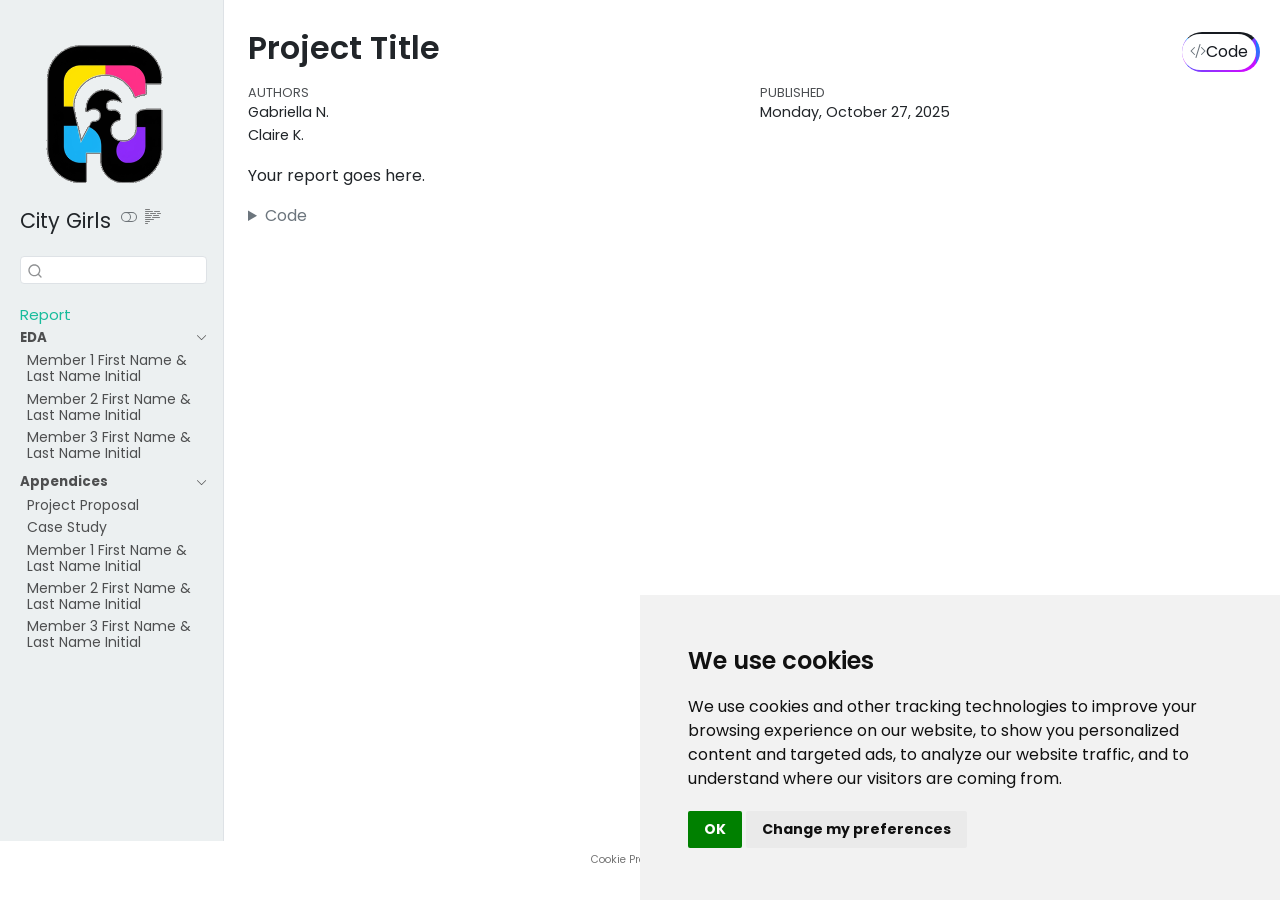
<file: index.html>
<!DOCTYPE html>
<html xmlns="http://www.w3.org/1999/xhtml" lang="en" xml:lang="en"><head>

<meta charset="utf-8">
<meta name="generator" content="quarto-1.8.25">

<meta name="viewport" content="width=device-width, initial-scale=1.0, user-scalable=yes">

<meta name="author" content="Gabriella N.">
<meta name="author" content="Claire K.">

<title>Project Title</title>
<style>
code{white-space: pre-wrap;}
span.smallcaps{font-variant: small-caps;}
div.columns{display: flex; gap: min(4vw, 1.5em);}
div.column{flex: auto; overflow-x: auto;}
div.hanging-indent{margin-left: 1.5em; text-indent: -1.5em;}
ul.task-list{list-style: none;}
ul.task-list li input[type="checkbox"] {
  width: 0.8em;
  margin: 0 0.8em 0.2em -1em; /* quarto-specific, see https://github.com/quarto-dev/quarto-cli/issues/4556 */ 
  vertical-align: middle;
}
/* CSS for syntax highlighting */
html { -webkit-text-size-adjust: 100%; }
pre > code.sourceCode { white-space: pre; position: relative; }
pre > code.sourceCode > span { display: inline-block; line-height: 1.25; }
pre > code.sourceCode > span:empty { height: 1.2em; }
.sourceCode { overflow: visible; }
code.sourceCode > span { color: inherit; text-decoration: inherit; }
div.sourceCode { margin: 1em 0; }
pre.sourceCode { margin: 0; }
@media screen {
div.sourceCode { overflow: auto; }
}
@media print {
pre > code.sourceCode { white-space: pre-wrap; }
pre > code.sourceCode > span { text-indent: -5em; padding-left: 5em; }
}
pre.numberSource code
  { counter-reset: source-line 0; }
pre.numberSource code > span
  { position: relative; left: -4em; counter-increment: source-line; }
pre.numberSource code > span > a:first-child::before
  { content: counter(source-line);
    position: relative; left: -1em; text-align: right; vertical-align: baseline;
    border: none; display: inline-block;
    -webkit-touch-callout: none; -webkit-user-select: none;
    -khtml-user-select: none; -moz-user-select: none;
    -ms-user-select: none; user-select: none;
    padding: 0 4px; width: 4em;
  }
pre.numberSource { margin-left: 3em;  padding-left: 4px; }
div.sourceCode
  {   }
@media screen {
pre > code.sourceCode > span > a:first-child::before { text-decoration: underline; }
}
</style>


<script src="site_libs/quarto-nav/quarto-nav.js"></script>
<script src="site_libs/clipboard/clipboard.min.js"></script>
<script src="site_libs/quarto-search/autocomplete.umd.js"></script>
<script src="site_libs/quarto-search/fuse.min.js"></script>
<script src="site_libs/quarto-search/quarto-search.js"></script>
<meta name="quarto:offset" content="./">
<link href="./eda/eda-member1.html" rel="next">
<script src="site_libs/cookie-consent/cookie-consent.js"></script>
<link href="site_libs/cookie-consent/cookie-consent.css" rel="stylesheet">
<script src="site_libs/quarto-html/quarto.js" type="module"></script>
<script src="site_libs/quarto-html/tabsets/tabsets.js" type="module"></script>
<script src="site_libs/quarto-html/axe/axe-check.js" type="module"></script>
<script src="site_libs/quarto-html/popper.min.js"></script>
<script src="site_libs/quarto-html/tippy.umd.min.js"></script>
<script src="site_libs/quarto-html/anchor.min.js"></script>
<link href="site_libs/quarto-html/tippy.css" rel="stylesheet">
<link href="site_libs/quarto-html/quarto-syntax-highlighting-7b89279ff1a6dce999919e0e67d4d9ec.css" rel="stylesheet" class="quarto-color-scheme" id="quarto-text-highlighting-styles">
<link href="site_libs/quarto-html/quarto-syntax-highlighting-dark-707d8167ce6003fca903bfe2be84ab7f.css" rel="stylesheet" class="quarto-color-scheme quarto-color-alternate" id="quarto-text-highlighting-styles">
<link href="site_libs/quarto-html/quarto-syntax-highlighting-7b89279ff1a6dce999919e0e67d4d9ec.css" rel="stylesheet" class="quarto-color-scheme-extra" id="quarto-text-highlighting-styles">
<script src="site_libs/bootstrap/bootstrap.min.js"></script>
<link href="site_libs/bootstrap/bootstrap-icons.css" rel="stylesheet">
<link href="site_libs/bootstrap/bootstrap-9b1847abd3ec06048644e6b60dd9ba1a.min.css" rel="stylesheet" append-hash="true" class="quarto-color-scheme" id="quarto-bootstrap" data-mode="light">
<link href="site_libs/bootstrap/bootstrap-dark-ce42c4983bbcb54e3cad6d12d9547ed8.min.css" rel="stylesheet" append-hash="true" class="quarto-color-scheme quarto-color-alternate" id="quarto-bootstrap" data-mode="dark">
<link href="site_libs/bootstrap/bootstrap-9b1847abd3ec06048644e6b60dd9ba1a.min.css" rel="stylesheet" append-hash="true" class="quarto-color-scheme-extra" id="quarto-bootstrap" data-mode="light">
<script id="quarto-search-options" type="application/json">{
  "location": "sidebar",
  "copy-button": false,
  "collapse-after": 3,
  "panel-placement": "start",
  "type": "textbox",
  "limit": 50,
  "keyboard-shortcut": [
    "f",
    "/",
    "s"
  ],
  "show-item-context": false,
  "language": {
    "search-no-results-text": "No results",
    "search-matching-documents-text": "matching documents",
    "search-copy-link-title": "Copy link to search",
    "search-hide-matches-text": "Hide additional matches",
    "search-more-match-text": "more match in this document",
    "search-more-matches-text": "more matches in this document",
    "search-clear-button-title": "Clear",
    "search-text-placeholder": "",
    "search-detached-cancel-button-title": "Cancel",
    "search-submit-button-title": "Submit",
    "search-label": "Search"
  }
}</script>

<script type="text/javascript" charset="UTF-8">
document.addEventListener('DOMContentLoaded', function () {
cookieconsent.run({
  "notice_banner_type":"simple",
  "consent_type":"implied",
  "palette":"light",
  "language":"en",
  "page_load_consent_levels":["strictly-necessary","functionality","tracking","targeting"],
  "notice_banner_reject_button_hide":false,
  "preferences_center_close_button_hide":false,
  "website_name":""
  ,
"language":"en"
  });
});
</script> 
  
<style>html{ scroll-behavior: smooth; }</style>


<link rel="stylesheet" href="style/custom.css">
</head>

<body class="nav-sidebar docked quarto-light"><script id="quarto-html-before-body" type="application/javascript">
    const toggleBodyColorMode = (bsSheetEl) => {
      const mode = bsSheetEl.getAttribute("data-mode");
      const bodyEl = window.document.querySelector("body");
      if (mode === "dark") {
        bodyEl.classList.add("quarto-dark");
        bodyEl.classList.remove("quarto-light");
      } else {
        bodyEl.classList.add("quarto-light");
        bodyEl.classList.remove("quarto-dark");
      }
    }
    const toggleBodyColorPrimary = () => {
      const bsSheetEl = window.document.querySelector("link#quarto-bootstrap:not([rel=disabled-stylesheet])");
      if (bsSheetEl) {
        toggleBodyColorMode(bsSheetEl);
      }
    }
    const setColorSchemeToggle = (alternate) => {
      const toggles = window.document.querySelectorAll('.quarto-color-scheme-toggle');
      for (let i=0; i < toggles.length; i++) {
        const toggle = toggles[i];
        if (toggle) {
          if (alternate) {
            toggle.classList.add("alternate");
          } else {
            toggle.classList.remove("alternate");
          }
        }
      }
    };
    const toggleColorMode = (alternate) => {
      // Switch the stylesheets
      const primaryStylesheets = window.document.querySelectorAll('link.quarto-color-scheme:not(.quarto-color-alternate)');
      const alternateStylesheets = window.document.querySelectorAll('link.quarto-color-scheme.quarto-color-alternate');
      manageTransitions('#quarto-margin-sidebar .nav-link', false);
      if (alternate) {
        // note: dark is layered on light, we don't disable primary!
        enableStylesheet(alternateStylesheets);
        for (const sheetNode of alternateStylesheets) {
          if (sheetNode.id === "quarto-bootstrap") {
            toggleBodyColorMode(sheetNode);
          }
        }
      } else {
        disableStylesheet(alternateStylesheets);
        enableStylesheet(primaryStylesheets)
        toggleBodyColorPrimary();
      }
      manageTransitions('#quarto-margin-sidebar .nav-link', true);
      // Switch the toggles
      setColorSchemeToggle(alternate)
      // Hack to workaround the fact that safari doesn't
      // properly recolor the scrollbar when toggling (#1455)
      if (navigator.userAgent.indexOf('Safari') > 0 && navigator.userAgent.indexOf('Chrome') == -1) {
        manageTransitions("body", false);
        window.scrollTo(0, 1);
        setTimeout(() => {
          window.scrollTo(0, 0);
          manageTransitions("body", true);
        }, 40);
      }
    }
    const disableStylesheet = (stylesheets) => {
      for (let i=0; i < stylesheets.length; i++) {
        const stylesheet = stylesheets[i];
        stylesheet.rel = 'disabled-stylesheet';
      }
    }
    const enableStylesheet = (stylesheets) => {
      for (let i=0; i < stylesheets.length; i++) {
        const stylesheet = stylesheets[i];
        if(stylesheet.rel !== 'stylesheet') { // for Chrome, which will still FOUC without this check
          stylesheet.rel = 'stylesheet';
        }
      }
    }
    const manageTransitions = (selector, allowTransitions) => {
      const els = window.document.querySelectorAll(selector);
      for (let i=0; i < els.length; i++) {
        const el = els[i];
        if (allowTransitions) {
          el.classList.remove('notransition');
        } else {
          el.classList.add('notransition');
        }
      }
    }
    const isFileUrl = () => {
      return window.location.protocol === 'file:';
    }
    const hasAlternateSentinel = () => {
      let styleSentinel = getColorSchemeSentinel();
      if (styleSentinel !== null) {
        return styleSentinel === "alternate";
      } else {
        return false;
      }
    }
    const setStyleSentinel = (alternate) => {
      const value = alternate ? "alternate" : "default";
      if (!isFileUrl()) {
        window.localStorage.setItem("quarto-color-scheme", value);
      } else {
        localAlternateSentinel = value;
      }
    }
    const getColorSchemeSentinel = () => {
      if (!isFileUrl()) {
        const storageValue = window.localStorage.getItem("quarto-color-scheme");
        return storageValue != null ? storageValue : localAlternateSentinel;
      } else {
        return localAlternateSentinel;
      }
    }
    const toggleGiscusIfUsed = (isAlternate, darkModeDefault) => {
      const baseTheme = document.querySelector('#giscus-base-theme')?.value ?? 'light';
      const alternateTheme = document.querySelector('#giscus-alt-theme')?.value ?? 'dark';
      let newTheme = '';
      if(authorPrefersDark) {
        newTheme = isAlternate ? baseTheme : alternateTheme;
      } else {
        newTheme = isAlternate ? alternateTheme : baseTheme;
      }
      const changeGiscusTheme = () => {
        // From: https://github.com/giscus/giscus/issues/336
        const sendMessage = (message) => {
          const iframe = document.querySelector('iframe.giscus-frame');
          if (!iframe) return;
          iframe.contentWindow.postMessage({ giscus: message }, 'https://giscus.app');
        }
        sendMessage({
          setConfig: {
            theme: newTheme
          }
        });
      }
      const isGiscussLoaded = window.document.querySelector('iframe.giscus-frame') !== null;
      if (isGiscussLoaded) {
        changeGiscusTheme();
      }
    };
    const authorPrefersDark = false;
    const darkModeDefault = authorPrefersDark;
      document.querySelector('link#quarto-text-highlighting-styles.quarto-color-scheme-extra').rel = 'disabled-stylesheet';
      document.querySelector('link#quarto-bootstrap.quarto-color-scheme-extra').rel = 'disabled-stylesheet';
    let localAlternateSentinel = darkModeDefault ? 'alternate' : 'default';
    // Dark / light mode switch
    window.quartoToggleColorScheme = () => {
      // Read the current dark / light value
      let toAlternate = !hasAlternateSentinel();
      toggleColorMode(toAlternate);
      setStyleSentinel(toAlternate);
      toggleGiscusIfUsed(toAlternate, darkModeDefault);
      window.dispatchEvent(new Event('resize'));
    };
    // Switch to dark mode if need be
    if (hasAlternateSentinel()) {
      toggleColorMode(true);
    } else {
      toggleColorMode(false);
    }
  </script>

<div id="quarto-search-results"></div>
  <header id="quarto-header" class="headroom fixed-top">
  <nav class="quarto-secondary-nav">
    <div class="container-fluid d-flex">
      <button type="button" class="quarto-btn-toggle btn" data-bs-toggle="collapse" role="button" data-bs-target=".quarto-sidebar-collapse-item" aria-controls="quarto-sidebar" aria-expanded="false" aria-label="Toggle sidebar navigation" onclick="if (window.quartoToggleHeadroom) { window.quartoToggleHeadroom(); }">
        <i class="bi bi-layout-text-sidebar-reverse"></i>
      </button>
        <nav class="quarto-page-breadcrumbs" aria-label="breadcrumb"><ol class="breadcrumb"><li class="breadcrumb-item"><a href="./index.html"><span class="chapter-title">Report</span></a></li></ol></nav>
        <a class="flex-grow-1" role="navigation" data-bs-toggle="collapse" data-bs-target=".quarto-sidebar-collapse-item" aria-controls="quarto-sidebar" aria-expanded="false" aria-label="Toggle sidebar navigation" onclick="if (window.quartoToggleHeadroom) { window.quartoToggleHeadroom(); }">      
        </a>
      <button type="button" class="btn quarto-search-button" aria-label="Search" onclick="window.quartoOpenSearch();">
        <i class="bi bi-search"></i>
      </button>
    </div>
  </nav>
</header>
<!-- content -->
<div id="quarto-content" class="quarto-container page-columns page-rows-contents page-layout-full">
<!-- sidebar -->
  <nav id="quarto-sidebar" class="sidebar collapse collapse-horizontal quarto-sidebar-collapse-item sidebar-navigation docked overflow-auto">
    <div class="pt-lg-2 mt-2 text-left sidebar-header sidebar-header-stacked">
      <a href="./index.html" class="sidebar-logo-link">
      <img src="./assets/sidebar-logo.png" alt="Random negative space illustration" class="sidebar-logo light-content py-0 d-lg-inline d-none">
      <img src="./assets/sidebar-logo.png" alt="Random negative space illustration" class="sidebar-logo dark-content py-0 d-lg-inline d-none">
      </a>
    <div class="sidebar-title mb-0 py-0">
      <a href="./">City Girls</a> 
        <div class="sidebar-tools-main">
  <a href="" class="quarto-color-scheme-toggle quarto-navigation-tool  px-1" onclick="window.quartoToggleColorScheme(); return false;" title="Toggle dark mode"><i class="bi"></i></a>
  <a href="" class="quarto-reader-toggle quarto-navigation-tool px-1" onclick="window.quartoToggleReader(); return false;" title="Toggle reader mode">
  <div class="quarto-reader-toggle-btn">
  <i class="bi"></i>
  </div>
</a>
</div>
    </div>
      </div>
        <div class="mt-2 flex-shrink-0 align-items-center">
        <div class="sidebar-search">
        <div id="quarto-search" class="" title="Search"></div>
        </div>
        </div>
    <div class="sidebar-menu-container"> 
    <ul class="list-unstyled mt-1">
        <li class="sidebar-item">
  <div class="sidebar-item-container"> 
  <a href="./index.html" class="sidebar-item-text sidebar-link active"><span class="chapter-title">Report</span></a>
  </div>
</li>
        <li class="sidebar-item sidebar-item-section">
      <div class="sidebar-item-container"> 
            <a class="sidebar-item-text sidebar-link text-start" data-bs-toggle="collapse" data-bs-target="#quarto-sidebar-section-1" role="navigation" aria-expanded="true">
 <span class="menu-text">EDA</span></a>
          <a class="sidebar-item-toggle text-start" data-bs-toggle="collapse" data-bs-target="#quarto-sidebar-section-1" role="navigation" aria-expanded="true" aria-label="Toggle section">
            <i class="bi bi-chevron-right ms-2"></i>
          </a> 
      </div>
      <ul id="quarto-sidebar-section-1" class="collapse list-unstyled sidebar-section depth1 show">  
          <li class="sidebar-item">
  <div class="sidebar-item-container"> 
  <a href="./eda/eda-member1.html" class="sidebar-item-text sidebar-link"><span class="chapter-title">Member 1 First Name &amp; Last Name Initial</span></a>
  </div>
</li>
          <li class="sidebar-item">
  <div class="sidebar-item-container"> 
  <a href="./eda/eda-member2.html" class="sidebar-item-text sidebar-link"><span class="chapter-title">Member 2 First Name &amp; Last Name Initial</span></a>
  </div>
</li>
          <li class="sidebar-item">
  <div class="sidebar-item-container"> 
  <a href="./eda/eda-member3.html" class="sidebar-item-text sidebar-link"><span class="chapter-title">Member 3 First Name &amp; Last Name Initial</span></a>
  </div>
</li>
      </ul>
  </li>
        <li class="sidebar-item sidebar-item-section">
      <div class="sidebar-item-container"> 
            <a class="sidebar-item-text sidebar-link text-start" data-bs-toggle="collapse" data-bs-target="#quarto-sidebar-section-2" role="navigation" aria-expanded="true">
 <span class="menu-text">Appendices</span></a>
          <a class="sidebar-item-toggle text-start" data-bs-toggle="collapse" data-bs-target="#quarto-sidebar-section-2" role="navigation" aria-expanded="true" aria-label="Toggle section">
            <i class="bi bi-chevron-right ms-2"></i>
          </a> 
      </div>
      <ul id="quarto-sidebar-section-2" class="collapse list-unstyled sidebar-section depth1 show">  
          <li class="sidebar-item">
  <div class="sidebar-item-container"> 
  <a href="./appx/proposal.html" class="sidebar-item-text sidebar-link"><span class="chapter-title">Project Proposal</span></a>
  </div>
</li>
          <li class="sidebar-item">
  <div class="sidebar-item-container"> 
  <a href="./appx/case-study.html" class="sidebar-item-text sidebar-link"><span class="chapter-title">Case Study</span></a>
  </div>
</li>
          <li class="sidebar-item">
  <div class="sidebar-item-container"> 
  <a href="./wa/wa-member1.html" class="sidebar-item-text sidebar-link"><span class="chapter-title">Member 1 First Name &amp; Last Name Initial</span></a>
  </div>
</li>
          <li class="sidebar-item">
  <div class="sidebar-item-container"> 
  <a href="./wa/wa-member2.html" class="sidebar-item-text sidebar-link"><span class="chapter-title">Member 2 First Name &amp; Last Name Initial</span></a>
  </div>
</li>
          <li class="sidebar-item">
  <div class="sidebar-item-container"> 
  <a href="./wa/wa-member3.html" class="sidebar-item-text sidebar-link"><span class="chapter-title">Member 3 First Name &amp; Last Name Initial</span></a>
  </div>
</li>
      </ul>
  </li>
    </ul>
    </div>
</nav>
<div id="quarto-sidebar-glass" class="quarto-sidebar-collapse-item" data-bs-toggle="collapse" data-bs-target=".quarto-sidebar-collapse-item"></div>
<!-- margin-sidebar -->
    <div id="quarto-margin-sidebar" class="sidebar margin-sidebar zindex-bottom">
        
    </div>
<!-- main -->
<main class="content column-page-right" id="quarto-document-content">


<header id="title-block-header" class="quarto-title-block default">
<div class="quarto-title">
<div class="quarto-title-block"><div><h1 class="title">Project Title</h1><button type="button" class="btn code-tools-button dropdown-toggle" id="quarto-code-tools-menu" data-bs-toggle="dropdown" aria-expanded="false"><i class="bi"></i> Code</button><ul class="dropdown-menu dropdown-menu-end" aria-labelelledby="quarto-code-tools-menu"><li><a id="quarto-show-all-code" class="dropdown-item" href="javascript:void(0)" role="button">Show All Code</a></li><li><a id="quarto-hide-all-code" class="dropdown-item" href="javascript:void(0)" role="button">Hide All Code</a></li><li><hr class="dropdown-divider"></li><li><a id="quarto-view-source" class="dropdown-item" href="javascript:void(0)" role="button">View Source</a></li></ul></div></div>
</div>



<div class="quarto-title-meta column-page-right">

    <div>
    <div class="quarto-title-meta-heading">Authors</div>
    <div class="quarto-title-meta-contents">
             <p>Gabriella N. </p>
             <p>Claire K. </p>
          </div>
  </div>
    
    <div>
    <div class="quarto-title-meta-heading">Published</div>
    <div class="quarto-title-meta-contents">
      <p class="date">Monday, October 27, 2025</p>
    </div>
  </div>
  
    
  </div>
  


</header>


<p>Your report goes here.</p>
<div class="cell">
<details class="code-fold">
<summary>Code</summary>
<div class="code-copy-outer-scaffold"><div class="sourceCode cell-code" id="cb1"><pre class="sourceCode numberSource r number-lines code-with-copy"><code class="sourceCode r"><span id="cb1-1"><a href="#cb1-1"></a><span class="co"># a test code chunk</span></span></code></pre></div><button title="Copy to Clipboard" class="code-copy-button"><i class="bi"></i></button></div>
</details>
</div>


<!-- -->


</main> <!-- /main -->
<script id="quarto-html-after-body" type="application/javascript">
  window.document.addEventListener("DOMContentLoaded", function (event) {
    // Ensure there is a toggle, if there isn't float one in the top right
    if (window.document.querySelector('.quarto-color-scheme-toggle') === null) {
      const a = window.document.createElement('a');
      a.classList.add('top-right');
      a.classList.add('quarto-color-scheme-toggle');
      a.href = "";
      a.onclick = function() { try { window.quartoToggleColorScheme(); } catch {} return false; };
      const i = window.document.createElement("i");
      i.classList.add('bi');
      a.appendChild(i);
      window.document.body.appendChild(a);
    }
    setColorSchemeToggle(hasAlternateSentinel())
    const icon = "";
    const anchorJS = new window.AnchorJS();
    anchorJS.options = {
      placement: 'right',
      icon: icon
    };
    anchorJS.add('.anchored');
    const isCodeAnnotation = (el) => {
      for (const clz of el.classList) {
        if (clz.startsWith('code-annotation-')) {                     
          return true;
        }
      }
      return false;
    }
    const onCopySuccess = function(e) {
      // button target
      const button = e.trigger;
      // don't keep focus
      button.blur();
      // flash "checked"
      button.classList.add('code-copy-button-checked');
      var currentTitle = button.getAttribute("title");
      button.setAttribute("title", "Copied!");
      let tooltip;
      if (window.bootstrap) {
        button.setAttribute("data-bs-toggle", "tooltip");
        button.setAttribute("data-bs-placement", "left");
        button.setAttribute("data-bs-title", "Copied!");
        tooltip = new bootstrap.Tooltip(button, 
          { trigger: "manual", 
            customClass: "code-copy-button-tooltip",
            offset: [0, -8]});
        tooltip.show();    
      }
      setTimeout(function() {
        if (tooltip) {
          tooltip.hide();
          button.removeAttribute("data-bs-title");
          button.removeAttribute("data-bs-toggle");
          button.removeAttribute("data-bs-placement");
        }
        button.setAttribute("title", currentTitle);
        button.classList.remove('code-copy-button-checked');
      }, 1000);
      // clear code selection
      e.clearSelection();
    }
    const getTextToCopy = function(trigger) {
      const outerScaffold = trigger.parentElement.cloneNode(true);
      const codeEl = outerScaffold.querySelector('code');
      for (const childEl of codeEl.children) {
        if (isCodeAnnotation(childEl)) {
          childEl.remove();
        }
      }
      return codeEl.innerText;
    }
    const clipboard = new window.ClipboardJS('.code-copy-button:not([data-in-quarto-modal])', {
      text: getTextToCopy
    });
    clipboard.on('success', onCopySuccess);
    if (window.document.getElementById('quarto-embedded-source-code-modal')) {
      const clipboardModal = new window.ClipboardJS('.code-copy-button[data-in-quarto-modal]', {
        text: getTextToCopy,
        container: window.document.getElementById('quarto-embedded-source-code-modal')
      });
      clipboardModal.on('success', onCopySuccess);
    }
    const viewSource = window.document.getElementById('quarto-view-source') ||
                       window.document.getElementById('quarto-code-tools-source');
    if (viewSource) {
      const sourceUrl = viewSource.getAttribute("data-quarto-source-url");
      viewSource.addEventListener("click", function(e) {
        if (sourceUrl) {
          // rstudio viewer pane
          if (/\bcapabilities=\b/.test(window.location)) {
            window.open(sourceUrl);
          } else {
            window.location.href = sourceUrl;
          }
        } else {
          const modal = new bootstrap.Modal(document.getElementById('quarto-embedded-source-code-modal'));
          modal.show();
        }
        return false;
      });
    }
    function toggleCodeHandler(show) {
      return function(e) {
        const detailsSrc = window.document.querySelectorAll(".cell > details > .sourceCode");
        for (let i=0; i<detailsSrc.length; i++) {
          const details = detailsSrc[i].parentElement;
          if (show) {
            details.open = true;
          } else {
            details.removeAttribute("open");
          }
        }
        const cellCodeDivs = window.document.querySelectorAll(".cell > .sourceCode");
        const fromCls = show ? "hidden" : "unhidden";
        const toCls = show ? "unhidden" : "hidden";
        for (let i=0; i<cellCodeDivs.length; i++) {
          const codeDiv = cellCodeDivs[i];
          if (codeDiv.classList.contains(fromCls)) {
            codeDiv.classList.remove(fromCls);
            codeDiv.classList.add(toCls);
          } 
        }
        return false;
      }
    }
    const hideAllCode = window.document.getElementById("quarto-hide-all-code");
    if (hideAllCode) {
      hideAllCode.addEventListener("click", toggleCodeHandler(false));
    }
    const showAllCode = window.document.getElementById("quarto-show-all-code");
    if (showAllCode) {
      showAllCode.addEventListener("click", toggleCodeHandler(true));
    }
      var localhostRegex = new RegExp(/^(?:http|https):\/\/localhost\:?[0-9]*\//);
      var mailtoRegex = new RegExp(/^mailto:/);
        var filterRegex = new RegExp('/' + window.location.host + '/');
      var isInternal = (href) => {
          return filterRegex.test(href) || localhostRegex.test(href) || mailtoRegex.test(href);
      }
      // Inspect non-navigation links and adorn them if external
     var links = window.document.querySelectorAll('a[href]:not(.nav-link):not(.navbar-brand):not(.toc-action):not(.sidebar-link):not(.sidebar-item-toggle):not(.pagination-link):not(.no-external):not([aria-hidden]):not(.dropdown-item):not(.quarto-navigation-tool):not(.about-link)');
      for (var i=0; i<links.length; i++) {
        const link = links[i];
        if (!isInternal(link.href)) {
          // undo the damage that might have been done by quarto-nav.js in the case of
          // links that we want to consider external
          if (link.dataset.originalHref !== undefined) {
            link.href = link.dataset.originalHref;
          }
            // target, if specified
            link.setAttribute("target", "_blank");
            if (link.getAttribute("rel") === null) {
              link.setAttribute("rel", "noopener");
            }
        }
      }
    function tippyHover(el, contentFn, onTriggerFn, onUntriggerFn) {
      const config = {
        allowHTML: true,
        maxWidth: 500,
        delay: 100,
        arrow: false,
        appendTo: function(el) {
            return el.parentElement;
        },
        interactive: true,
        interactiveBorder: 10,
        theme: 'quarto',
        placement: 'bottom-start',
      };
      if (contentFn) {
        config.content = contentFn;
      }
      if (onTriggerFn) {
        config.onTrigger = onTriggerFn;
      }
      if (onUntriggerFn) {
        config.onUntrigger = onUntriggerFn;
      }
      window.tippy(el, config); 
    }
    const noterefs = window.document.querySelectorAll('a[role="doc-noteref"]');
    for (var i=0; i<noterefs.length; i++) {
      const ref = noterefs[i];
      tippyHover(ref, function() {
        // use id or data attribute instead here
        let href = ref.getAttribute('data-footnote-href') || ref.getAttribute('href');
        try { href = new URL(href).hash; } catch {}
        const id = href.replace(/^#\/?/, "");
        const note = window.document.getElementById(id);
        if (note) {
          return note.innerHTML;
        } else {
          return "";
        }
      });
    }
    const xrefs = window.document.querySelectorAll('a.quarto-xref');
    const processXRef = (id, note) => {
      // Strip column container classes
      const stripColumnClz = (el) => {
        el.classList.remove("page-full", "page-columns");
        if (el.children) {
          for (const child of el.children) {
            stripColumnClz(child);
          }
        }
      }
      stripColumnClz(note)
      if (id === null || id.startsWith('sec-')) {
        // Special case sections, only their first couple elements
        const container = document.createElement("div");
        if (note.children && note.children.length > 2) {
          container.appendChild(note.children[0].cloneNode(true));
          for (let i = 1; i < note.children.length; i++) {
            const child = note.children[i];
            if (child.tagName === "P" && child.innerText === "") {
              continue;
            } else {
              container.appendChild(child.cloneNode(true));
              break;
            }
          }
          if (window.Quarto?.typesetMath) {
            window.Quarto.typesetMath(container);
          }
          return container.innerHTML
        } else {
          if (window.Quarto?.typesetMath) {
            window.Quarto.typesetMath(note);
          }
          return note.innerHTML;
        }
      } else {
        // Remove any anchor links if they are present
        const anchorLink = note.querySelector('a.anchorjs-link');
        if (anchorLink) {
          anchorLink.remove();
        }
        if (window.Quarto?.typesetMath) {
          window.Quarto.typesetMath(note);
        }
        if (note.classList.contains("callout")) {
          return note.outerHTML;
        } else {
          return note.innerHTML;
        }
      }
    }
    for (var i=0; i<xrefs.length; i++) {
      const xref = xrefs[i];
      tippyHover(xref, undefined, function(instance) {
        instance.disable();
        let url = xref.getAttribute('href');
        let hash = undefined; 
        if (url.startsWith('#')) {
          hash = url;
        } else {
          try { hash = new URL(url).hash; } catch {}
        }
        if (hash) {
          const id = hash.replace(/^#\/?/, "");
          const note = window.document.getElementById(id);
          if (note !== null) {
            try {
              const html = processXRef(id, note.cloneNode(true));
              instance.setContent(html);
            } finally {
              instance.enable();
              instance.show();
            }
          } else {
            // See if we can fetch this
            fetch(url.split('#')[0])
            .then(res => res.text())
            .then(html => {
              const parser = new DOMParser();
              const htmlDoc = parser.parseFromString(html, "text/html");
              const note = htmlDoc.getElementById(id);
              if (note !== null) {
                const html = processXRef(id, note);
                instance.setContent(html);
              } 
            }).finally(() => {
              instance.enable();
              instance.show();
            });
          }
        } else {
          // See if we can fetch a full url (with no hash to target)
          // This is a special case and we should probably do some content thinning / targeting
          fetch(url)
          .then(res => res.text())
          .then(html => {
            const parser = new DOMParser();
            const htmlDoc = parser.parseFromString(html, "text/html");
            const note = htmlDoc.querySelector('main.content');
            if (note !== null) {
              // This should only happen for chapter cross references
              // (since there is no id in the URL)
              // remove the first header
              if (note.children.length > 0 && note.children[0].tagName === "HEADER") {
                note.children[0].remove();
              }
              const html = processXRef(null, note);
              instance.setContent(html);
            } 
          }).finally(() => {
            instance.enable();
            instance.show();
          });
        }
      }, function(instance) {
      });
    }
        let selectedAnnoteEl;
        const selectorForAnnotation = ( cell, annotation) => {
          let cellAttr = 'data-code-cell="' + cell + '"';
          let lineAttr = 'data-code-annotation="' +  annotation + '"';
          const selector = 'span[' + cellAttr + '][' + lineAttr + ']';
          return selector;
        }
        const selectCodeLines = (annoteEl) => {
          const doc = window.document;
          const targetCell = annoteEl.getAttribute("data-target-cell");
          const targetAnnotation = annoteEl.getAttribute("data-target-annotation");
          const annoteSpan = window.document.querySelector(selectorForAnnotation(targetCell, targetAnnotation));
          const lines = annoteSpan.getAttribute("data-code-lines").split(",");
          const lineIds = lines.map((line) => {
            return targetCell + "-" + line;
          })
          let top = null;
          let height = null;
          let parent = null;
          if (lineIds.length > 0) {
              //compute the position of the single el (top and bottom and make a div)
              const el = window.document.getElementById(lineIds[0]);
              top = el.offsetTop;
              height = el.offsetHeight;
              parent = el.parentElement.parentElement;
            if (lineIds.length > 1) {
              const lastEl = window.document.getElementById(lineIds[lineIds.length - 1]);
              const bottom = lastEl.offsetTop + lastEl.offsetHeight;
              height = bottom - top;
            }
            if (top !== null && height !== null && parent !== null) {
              // cook up a div (if necessary) and position it 
              let div = window.document.getElementById("code-annotation-line-highlight");
              if (div === null) {
                div = window.document.createElement("div");
                div.setAttribute("id", "code-annotation-line-highlight");
                div.style.position = 'absolute';
                parent.appendChild(div);
              }
              div.style.top = top - 2 + "px";
              div.style.height = height + 4 + "px";
              div.style.left = 0;
              let gutterDiv = window.document.getElementById("code-annotation-line-highlight-gutter");
              if (gutterDiv === null) {
                gutterDiv = window.document.createElement("div");
                gutterDiv.setAttribute("id", "code-annotation-line-highlight-gutter");
                gutterDiv.style.position = 'absolute';
                const codeCell = window.document.getElementById(targetCell);
                const gutter = codeCell.querySelector('.code-annotation-gutter');
                gutter.appendChild(gutterDiv);
              }
              gutterDiv.style.top = top - 2 + "px";
              gutterDiv.style.height = height + 4 + "px";
            }
            selectedAnnoteEl = annoteEl;
          }
        };
        const unselectCodeLines = () => {
          const elementsIds = ["code-annotation-line-highlight", "code-annotation-line-highlight-gutter"];
          elementsIds.forEach((elId) => {
            const div = window.document.getElementById(elId);
            if (div) {
              div.remove();
            }
          });
          selectedAnnoteEl = undefined;
        };
          // Handle positioning of the toggle
      window.addEventListener(
        "resize",
        throttle(() => {
          elRect = undefined;
          if (selectedAnnoteEl) {
            selectCodeLines(selectedAnnoteEl);
          }
        }, 10)
      );
      function throttle(fn, ms) {
      let throttle = false;
      let timer;
        return (...args) => {
          if(!throttle) { // first call gets through
              fn.apply(this, args);
              throttle = true;
          } else { // all the others get throttled
              if(timer) clearTimeout(timer); // cancel #2
              timer = setTimeout(() => {
                fn.apply(this, args);
                timer = throttle = false;
              }, ms);
          }
        };
      }
        // Attach click handler to the DT
        const annoteDls = window.document.querySelectorAll('dt[data-target-cell]');
        for (const annoteDlNode of annoteDls) {
          annoteDlNode.addEventListener('click', (event) => {
            const clickedEl = event.target;
            if (clickedEl !== selectedAnnoteEl) {
              unselectCodeLines();
              const activeEl = window.document.querySelector('dt[data-target-cell].code-annotation-active');
              if (activeEl) {
                activeEl.classList.remove('code-annotation-active');
              }
              selectCodeLines(clickedEl);
              clickedEl.classList.add('code-annotation-active');
            } else {
              // Unselect the line
              unselectCodeLines();
              clickedEl.classList.remove('code-annotation-active');
            }
          });
        }
    const findCites = (el) => {
      const parentEl = el.parentElement;
      if (parentEl) {
        const cites = parentEl.dataset.cites;
        if (cites) {
          return {
            el,
            cites: cites.split(' ')
          };
        } else {
          return findCites(el.parentElement)
        }
      } else {
        return undefined;
      }
    };
    var bibliorefs = window.document.querySelectorAll('a[role="doc-biblioref"]');
    for (var i=0; i<bibliorefs.length; i++) {
      const ref = bibliorefs[i];
      const citeInfo = findCites(ref);
      if (citeInfo) {
        tippyHover(citeInfo.el, function() {
          var popup = window.document.createElement('div');
          citeInfo.cites.forEach(function(cite) {
            var citeDiv = window.document.createElement('div');
            citeDiv.classList.add('hanging-indent');
            citeDiv.classList.add('csl-entry');
            var biblioDiv = window.document.getElementById('ref-' + cite);
            if (biblioDiv) {
              citeDiv.innerHTML = biblioDiv.innerHTML;
            }
            popup.appendChild(citeDiv);
          });
          return popup.innerHTML;
        });
      }
    }
  });
  </script>
<nav class="page-navigation column-page-right">
  <div class="nav-page nav-page-previous">
  </div>
  <div class="nav-page nav-page-next">
      <a href="./eda/eda-member1.html" class="pagination-link" aria-label="Member 1 First Name &amp; Last Name Initial">
        <span class="nav-page-text"><span class="chapter-title">Member 1 First Name &amp; Last Name Initial</span></span> <i class="bi bi-arrow-right-short"></i>
      </a>
  </div>
</nav><div class="modal fade" id="quarto-embedded-source-code-modal" tabindex="-1" aria-labelledby="quarto-embedded-source-code-modal-label" aria-hidden="true"><div class="modal-dialog modal-dialog-scrollable"><div class="modal-content"><div class="modal-header"><h5 class="modal-title" id="quarto-embedded-source-code-modal-label">Source Code</h5><button class="btn-close" data-bs-dismiss="modal"></button></div><div class="modal-body"><div class="">
<div class="code-copy-outer-scaffold"><div class="sourceCode" id="cb2" data-shortcodes="false"><pre class="sourceCode numberSource markdown number-lines code-with-copy"><code class="sourceCode markdown"><span id="cb2-1"><a href="#cb2-1"></a><span class="co">---</span></span>
<span id="cb2-2"><a href="#cb2-2"></a><span class="an">title:</span><span class="co"> "Report"</span></span>
<span id="cb2-3"><a href="#cb2-3"></a><span class="co">---</span></span>
<span id="cb2-4"><a href="#cb2-4"></a></span>
<span id="cb2-5"><a href="#cb2-5"></a>Your report goes here.</span>
<span id="cb2-6"><a href="#cb2-6"></a></span>
<span id="cb2-9"><a href="#cb2-9"></a><span class="in">```{r}</span></span>
<span id="cb2-10"><a href="#cb2-10"></a><span class="co"># a test code chunk</span></span>
<span id="cb2-11"><a href="#cb2-11"></a><span class="in">```</span></span>
</code></pre></div><button title="Copy to Clipboard" class="code-copy-button" data-in-quarto-modal=""><i class="bi"></i></button></div>
</div></div></div></div></div>
</div> <!-- /content -->
<footer class="footer">
  <div class="nav-footer">
    <div class="nav-footer-left">
      &nbsp;
    </div>   
    <div class="nav-footer-center">

<div class="cookie-consent-footer"><a href="#" id="open_preferences_center">Cookie Preferences</a></div></div>
    <div class="nav-footer-right">
      &nbsp;
    </div>
  </div>
</footer>




<script src="site_libs/quarto-html/zenscroll-min.js"></script>
</body></html>
</file>
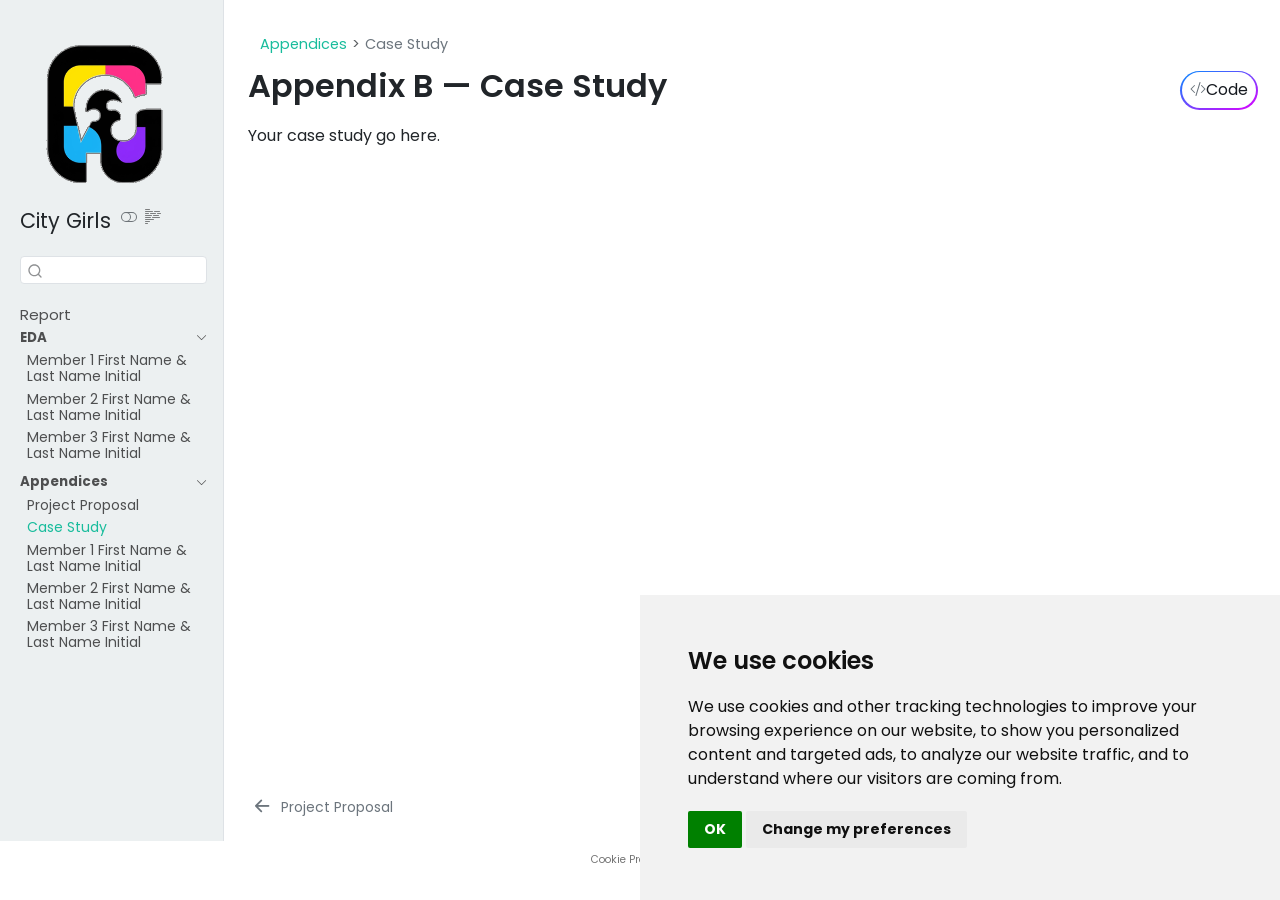
<file: appx/case-study.html>
<!DOCTYPE html>
<html xmlns="http://www.w3.org/1999/xhtml" lang="en" xml:lang="en"><head>

<meta charset="utf-8">
<meta name="generator" content="quarto-1.8.25">

<meta name="viewport" content="width=device-width, initial-scale=1.0, user-scalable=yes">


<title>Appendix B — Case Study – Project Title</title>
<style>
code{white-space: pre-wrap;}
span.smallcaps{font-variant: small-caps;}
div.columns{display: flex; gap: min(4vw, 1.5em);}
div.column{flex: auto; overflow-x: auto;}
div.hanging-indent{margin-left: 1.5em; text-indent: -1.5em;}
ul.task-list{list-style: none;}
ul.task-list li input[type="checkbox"] {
  width: 0.8em;
  margin: 0 0.8em 0.2em -1em; /* quarto-specific, see https://github.com/quarto-dev/quarto-cli/issues/4556 */ 
  vertical-align: middle;
}
/* CSS for syntax highlighting */
html { -webkit-text-size-adjust: 100%; }
pre > code.sourceCode { white-space: pre; position: relative; }
pre > code.sourceCode > span { display: inline-block; line-height: 1.25; }
pre > code.sourceCode > span:empty { height: 1.2em; }
.sourceCode { overflow: visible; }
code.sourceCode > span { color: inherit; text-decoration: inherit; }
div.sourceCode { margin: 1em 0; }
pre.sourceCode { margin: 0; }
@media screen {
div.sourceCode { overflow: auto; }
}
@media print {
pre > code.sourceCode { white-space: pre-wrap; }
pre > code.sourceCode > span { text-indent: -5em; padding-left: 5em; }
}
pre.numberSource code
  { counter-reset: source-line 0; }
pre.numberSource code > span
  { position: relative; left: -4em; counter-increment: source-line; }
pre.numberSource code > span > a:first-child::before
  { content: counter(source-line);
    position: relative; left: -1em; text-align: right; vertical-align: baseline;
    border: none; display: inline-block;
    -webkit-touch-callout: none; -webkit-user-select: none;
    -khtml-user-select: none; -moz-user-select: none;
    -ms-user-select: none; user-select: none;
    padding: 0 4px; width: 4em;
  }
pre.numberSource { margin-left: 3em;  padding-left: 4px; }
div.sourceCode
  {   }
@media screen {
pre > code.sourceCode > span > a:first-child::before { text-decoration: underline; }
}
</style>


<script src="../site_libs/quarto-nav/quarto-nav.js"></script>
<script src="../site_libs/clipboard/clipboard.min.js"></script>
<script src="../site_libs/quarto-search/autocomplete.umd.js"></script>
<script src="../site_libs/quarto-search/fuse.min.js"></script>
<script src="../site_libs/quarto-search/quarto-search.js"></script>
<meta name="quarto:offset" content="../">
<link href="../wa/wa-member1.html" rel="next">
<link href="../appx/proposal.html" rel="prev">
<script src="../site_libs/cookie-consent/cookie-consent.js"></script>
<link href="../site_libs/cookie-consent/cookie-consent.css" rel="stylesheet">
<script src="../site_libs/quarto-html/quarto.js" type="module"></script>
<script src="../site_libs/quarto-html/tabsets/tabsets.js" type="module"></script>
<script src="../site_libs/quarto-html/axe/axe-check.js" type="module"></script>
<script src="../site_libs/quarto-html/popper.min.js"></script>
<script src="../site_libs/quarto-html/tippy.umd.min.js"></script>
<script src="../site_libs/quarto-html/anchor.min.js"></script>
<link href="../site_libs/quarto-html/tippy.css" rel="stylesheet">
<link href="../site_libs/quarto-html/quarto-syntax-highlighting-7b89279ff1a6dce999919e0e67d4d9ec.css" rel="stylesheet" class="quarto-color-scheme" id="quarto-text-highlighting-styles">
<link href="../site_libs/quarto-html/quarto-syntax-highlighting-dark-707d8167ce6003fca903bfe2be84ab7f.css" rel="stylesheet" class="quarto-color-scheme quarto-color-alternate" id="quarto-text-highlighting-styles">
<link href="../site_libs/quarto-html/quarto-syntax-highlighting-7b89279ff1a6dce999919e0e67d4d9ec.css" rel="stylesheet" class="quarto-color-scheme-extra" id="quarto-text-highlighting-styles">
<script src="../site_libs/bootstrap/bootstrap.min.js"></script>
<link href="../site_libs/bootstrap/bootstrap-icons.css" rel="stylesheet">
<link href="../site_libs/bootstrap/bootstrap-9b1847abd3ec06048644e6b60dd9ba1a.min.css" rel="stylesheet" append-hash="true" class="quarto-color-scheme" id="quarto-bootstrap" data-mode="light">
<link href="../site_libs/bootstrap/bootstrap-dark-ce42c4983bbcb54e3cad6d12d9547ed8.min.css" rel="stylesheet" append-hash="true" class="quarto-color-scheme quarto-color-alternate" id="quarto-bootstrap" data-mode="dark">
<link href="../site_libs/bootstrap/bootstrap-9b1847abd3ec06048644e6b60dd9ba1a.min.css" rel="stylesheet" append-hash="true" class="quarto-color-scheme-extra" id="quarto-bootstrap" data-mode="light">
<script id="quarto-search-options" type="application/json">{
  "location": "sidebar",
  "copy-button": false,
  "collapse-after": 3,
  "panel-placement": "start",
  "type": "textbox",
  "limit": 50,
  "keyboard-shortcut": [
    "f",
    "/",
    "s"
  ],
  "show-item-context": false,
  "language": {
    "search-no-results-text": "No results",
    "search-matching-documents-text": "matching documents",
    "search-copy-link-title": "Copy link to search",
    "search-hide-matches-text": "Hide additional matches",
    "search-more-match-text": "more match in this document",
    "search-more-matches-text": "more matches in this document",
    "search-clear-button-title": "Clear",
    "search-text-placeholder": "",
    "search-detached-cancel-button-title": "Cancel",
    "search-submit-button-title": "Submit",
    "search-label": "Search"
  }
}</script>

<script type="text/javascript" charset="UTF-8">
document.addEventListener('DOMContentLoaded', function () {
cookieconsent.run({
  "notice_banner_type":"simple",
  "consent_type":"implied",
  "palette":"light",
  "language":"en",
  "page_load_consent_levels":["strictly-necessary","functionality","tracking","targeting"],
  "notice_banner_reject_button_hide":false,
  "preferences_center_close_button_hide":false,
  "website_name":""
  ,
"language":"en"
  });
});
</script> 
  
<style>html{ scroll-behavior: smooth; }</style>


<link rel="stylesheet" href="../style/custom.css">
</head>

<body class="nav-sidebar docked quarto-light"><script id="quarto-html-before-body" type="application/javascript">
    const toggleBodyColorMode = (bsSheetEl) => {
      const mode = bsSheetEl.getAttribute("data-mode");
      const bodyEl = window.document.querySelector("body");
      if (mode === "dark") {
        bodyEl.classList.add("quarto-dark");
        bodyEl.classList.remove("quarto-light");
      } else {
        bodyEl.classList.add("quarto-light");
        bodyEl.classList.remove("quarto-dark");
      }
    }
    const toggleBodyColorPrimary = () => {
      const bsSheetEl = window.document.querySelector("link#quarto-bootstrap:not([rel=disabled-stylesheet])");
      if (bsSheetEl) {
        toggleBodyColorMode(bsSheetEl);
      }
    }
    const setColorSchemeToggle = (alternate) => {
      const toggles = window.document.querySelectorAll('.quarto-color-scheme-toggle');
      for (let i=0; i < toggles.length; i++) {
        const toggle = toggles[i];
        if (toggle) {
          if (alternate) {
            toggle.classList.add("alternate");
          } else {
            toggle.classList.remove("alternate");
          }
        }
      }
    };
    const toggleColorMode = (alternate) => {
      // Switch the stylesheets
      const primaryStylesheets = window.document.querySelectorAll('link.quarto-color-scheme:not(.quarto-color-alternate)');
      const alternateStylesheets = window.document.querySelectorAll('link.quarto-color-scheme.quarto-color-alternate');
      manageTransitions('#quarto-margin-sidebar .nav-link', false);
      if (alternate) {
        // note: dark is layered on light, we don't disable primary!
        enableStylesheet(alternateStylesheets);
        for (const sheetNode of alternateStylesheets) {
          if (sheetNode.id === "quarto-bootstrap") {
            toggleBodyColorMode(sheetNode);
          }
        }
      } else {
        disableStylesheet(alternateStylesheets);
        enableStylesheet(primaryStylesheets)
        toggleBodyColorPrimary();
      }
      manageTransitions('#quarto-margin-sidebar .nav-link', true);
      // Switch the toggles
      setColorSchemeToggle(alternate)
      // Hack to workaround the fact that safari doesn't
      // properly recolor the scrollbar when toggling (#1455)
      if (navigator.userAgent.indexOf('Safari') > 0 && navigator.userAgent.indexOf('Chrome') == -1) {
        manageTransitions("body", false);
        window.scrollTo(0, 1);
        setTimeout(() => {
          window.scrollTo(0, 0);
          manageTransitions("body", true);
        }, 40);
      }
    }
    const disableStylesheet = (stylesheets) => {
      for (let i=0; i < stylesheets.length; i++) {
        const stylesheet = stylesheets[i];
        stylesheet.rel = 'disabled-stylesheet';
      }
    }
    const enableStylesheet = (stylesheets) => {
      for (let i=0; i < stylesheets.length; i++) {
        const stylesheet = stylesheets[i];
        if(stylesheet.rel !== 'stylesheet') { // for Chrome, which will still FOUC without this check
          stylesheet.rel = 'stylesheet';
        }
      }
    }
    const manageTransitions = (selector, allowTransitions) => {
      const els = window.document.querySelectorAll(selector);
      for (let i=0; i < els.length; i++) {
        const el = els[i];
        if (allowTransitions) {
          el.classList.remove('notransition');
        } else {
          el.classList.add('notransition');
        }
      }
    }
    const isFileUrl = () => {
      return window.location.protocol === 'file:';
    }
    const hasAlternateSentinel = () => {
      let styleSentinel = getColorSchemeSentinel();
      if (styleSentinel !== null) {
        return styleSentinel === "alternate";
      } else {
        return false;
      }
    }
    const setStyleSentinel = (alternate) => {
      const value = alternate ? "alternate" : "default";
      if (!isFileUrl()) {
        window.localStorage.setItem("quarto-color-scheme", value);
      } else {
        localAlternateSentinel = value;
      }
    }
    const getColorSchemeSentinel = () => {
      if (!isFileUrl()) {
        const storageValue = window.localStorage.getItem("quarto-color-scheme");
        return storageValue != null ? storageValue : localAlternateSentinel;
      } else {
        return localAlternateSentinel;
      }
    }
    const toggleGiscusIfUsed = (isAlternate, darkModeDefault) => {
      const baseTheme = document.querySelector('#giscus-base-theme')?.value ?? 'light';
      const alternateTheme = document.querySelector('#giscus-alt-theme')?.value ?? 'dark';
      let newTheme = '';
      if(authorPrefersDark) {
        newTheme = isAlternate ? baseTheme : alternateTheme;
      } else {
        newTheme = isAlternate ? alternateTheme : baseTheme;
      }
      const changeGiscusTheme = () => {
        // From: https://github.com/giscus/giscus/issues/336
        const sendMessage = (message) => {
          const iframe = document.querySelector('iframe.giscus-frame');
          if (!iframe) return;
          iframe.contentWindow.postMessage({ giscus: message }, 'https://giscus.app');
        }
        sendMessage({
          setConfig: {
            theme: newTheme
          }
        });
      }
      const isGiscussLoaded = window.document.querySelector('iframe.giscus-frame') !== null;
      if (isGiscussLoaded) {
        changeGiscusTheme();
      }
    };
    const authorPrefersDark = false;
    const darkModeDefault = authorPrefersDark;
      document.querySelector('link#quarto-text-highlighting-styles.quarto-color-scheme-extra').rel = 'disabled-stylesheet';
      document.querySelector('link#quarto-bootstrap.quarto-color-scheme-extra').rel = 'disabled-stylesheet';
    let localAlternateSentinel = darkModeDefault ? 'alternate' : 'default';
    // Dark / light mode switch
    window.quartoToggleColorScheme = () => {
      // Read the current dark / light value
      let toAlternate = !hasAlternateSentinel();
      toggleColorMode(toAlternate);
      setStyleSentinel(toAlternate);
      toggleGiscusIfUsed(toAlternate, darkModeDefault);
      window.dispatchEvent(new Event('resize'));
    };
    // Switch to dark mode if need be
    if (hasAlternateSentinel()) {
      toggleColorMode(true);
    } else {
      toggleColorMode(false);
    }
  </script>

<div id="quarto-search-results"></div>
  <header id="quarto-header" class="headroom fixed-top">
  <nav class="quarto-secondary-nav">
    <div class="container-fluid d-flex">
      <button type="button" class="quarto-btn-toggle btn" data-bs-toggle="collapse" role="button" data-bs-target=".quarto-sidebar-collapse-item" aria-controls="quarto-sidebar" aria-expanded="false" aria-label="Toggle sidebar navigation" onclick="if (window.quartoToggleHeadroom) { window.quartoToggleHeadroom(); }">
        <i class="bi bi-layout-text-sidebar-reverse"></i>
      </button>
        <nav class="quarto-page-breadcrumbs" aria-label="breadcrumb"><ol class="breadcrumb"><li class="breadcrumb-item"><a href="../appx/proposal.html">Appendices</a></li><li class="breadcrumb-item"><a href="../appx/case-study.html"><span class="chapter-title">Case Study</span></a></li></ol></nav>
        <a class="flex-grow-1" role="navigation" data-bs-toggle="collapse" data-bs-target=".quarto-sidebar-collapse-item" aria-controls="quarto-sidebar" aria-expanded="false" aria-label="Toggle sidebar navigation" onclick="if (window.quartoToggleHeadroom) { window.quartoToggleHeadroom(); }">      
        </a>
      <button type="button" class="btn quarto-search-button" aria-label="Search" onclick="window.quartoOpenSearch();">
        <i class="bi bi-search"></i>
      </button>
    </div>
  </nav>
</header>
<!-- content -->
<div id="quarto-content" class="quarto-container page-columns page-rows-contents page-layout-full">
<!-- sidebar -->
  <nav id="quarto-sidebar" class="sidebar collapse collapse-horizontal quarto-sidebar-collapse-item sidebar-navigation docked overflow-auto">
    <div class="pt-lg-2 mt-2 text-left sidebar-header sidebar-header-stacked">
      <a href="../index.html" class="sidebar-logo-link">
      <img src="../assets/sidebar-logo.png" alt="Random negative space illustration" class="sidebar-logo light-content py-0 d-lg-inline d-none">
      <img src="../assets/sidebar-logo.png" alt="Random negative space illustration" class="sidebar-logo dark-content py-0 d-lg-inline d-none">
      </a>
    <div class="sidebar-title mb-0 py-0">
      <a href="../">City Girls</a> 
        <div class="sidebar-tools-main">
  <a href="" class="quarto-color-scheme-toggle quarto-navigation-tool  px-1" onclick="window.quartoToggleColorScheme(); return false;" title="Toggle dark mode"><i class="bi"></i></a>
  <a href="" class="quarto-reader-toggle quarto-navigation-tool px-1" onclick="window.quartoToggleReader(); return false;" title="Toggle reader mode">
  <div class="quarto-reader-toggle-btn">
  <i class="bi"></i>
  </div>
</a>
</div>
    </div>
      </div>
        <div class="mt-2 flex-shrink-0 align-items-center">
        <div class="sidebar-search">
        <div id="quarto-search" class="" title="Search"></div>
        </div>
        </div>
    <div class="sidebar-menu-container"> 
    <ul class="list-unstyled mt-1">
        <li class="sidebar-item">
  <div class="sidebar-item-container"> 
  <a href="../index.html" class="sidebar-item-text sidebar-link"><span class="chapter-title">Report</span></a>
  </div>
</li>
        <li class="sidebar-item sidebar-item-section">
      <div class="sidebar-item-container"> 
            <a class="sidebar-item-text sidebar-link text-start" data-bs-toggle="collapse" data-bs-target="#quarto-sidebar-section-1" role="navigation" aria-expanded="true">
 <span class="menu-text">EDA</span></a>
          <a class="sidebar-item-toggle text-start" data-bs-toggle="collapse" data-bs-target="#quarto-sidebar-section-1" role="navigation" aria-expanded="true" aria-label="Toggle section">
            <i class="bi bi-chevron-right ms-2"></i>
          </a> 
      </div>
      <ul id="quarto-sidebar-section-1" class="collapse list-unstyled sidebar-section depth1 show">  
          <li class="sidebar-item">
  <div class="sidebar-item-container"> 
  <a href="../eda/eda-member1.html" class="sidebar-item-text sidebar-link"><span class="chapter-title">Member 1 First Name &amp; Last Name Initial</span></a>
  </div>
</li>
          <li class="sidebar-item">
  <div class="sidebar-item-container"> 
  <a href="../eda/eda-member2.html" class="sidebar-item-text sidebar-link"><span class="chapter-title">Member 2 First Name &amp; Last Name Initial</span></a>
  </div>
</li>
          <li class="sidebar-item">
  <div class="sidebar-item-container"> 
  <a href="../eda/eda-member3.html" class="sidebar-item-text sidebar-link"><span class="chapter-title">Member 3 First Name &amp; Last Name Initial</span></a>
  </div>
</li>
      </ul>
  </li>
        <li class="sidebar-item sidebar-item-section">
      <div class="sidebar-item-container"> 
            <a class="sidebar-item-text sidebar-link text-start" data-bs-toggle="collapse" data-bs-target="#quarto-sidebar-section-2" role="navigation" aria-expanded="true">
 <span class="menu-text">Appendices</span></a>
          <a class="sidebar-item-toggle text-start" data-bs-toggle="collapse" data-bs-target="#quarto-sidebar-section-2" role="navigation" aria-expanded="true" aria-label="Toggle section">
            <i class="bi bi-chevron-right ms-2"></i>
          </a> 
      </div>
      <ul id="quarto-sidebar-section-2" class="collapse list-unstyled sidebar-section depth1 show">  
          <li class="sidebar-item">
  <div class="sidebar-item-container"> 
  <a href="../appx/proposal.html" class="sidebar-item-text sidebar-link"><span class="chapter-title">Project Proposal</span></a>
  </div>
</li>
          <li class="sidebar-item">
  <div class="sidebar-item-container"> 
  <a href="../appx/case-study.html" class="sidebar-item-text sidebar-link active"><span class="chapter-title">Case Study</span></a>
  </div>
</li>
          <li class="sidebar-item">
  <div class="sidebar-item-container"> 
  <a href="../wa/wa-member1.html" class="sidebar-item-text sidebar-link"><span class="chapter-title">Member 1 First Name &amp; Last Name Initial</span></a>
  </div>
</li>
          <li class="sidebar-item">
  <div class="sidebar-item-container"> 
  <a href="../wa/wa-member2.html" class="sidebar-item-text sidebar-link"><span class="chapter-title">Member 2 First Name &amp; Last Name Initial</span></a>
  </div>
</li>
          <li class="sidebar-item">
  <div class="sidebar-item-container"> 
  <a href="../wa/wa-member3.html" class="sidebar-item-text sidebar-link"><span class="chapter-title">Member 3 First Name &amp; Last Name Initial</span></a>
  </div>
</li>
      </ul>
  </li>
    </ul>
    </div>
</nav>
<div id="quarto-sidebar-glass" class="quarto-sidebar-collapse-item" data-bs-toggle="collapse" data-bs-target=".quarto-sidebar-collapse-item"></div>
<!-- margin-sidebar -->
    <div id="quarto-margin-sidebar" class="sidebar margin-sidebar zindex-bottom">
        
    </div>
<!-- main -->
<main class="content column-page-right" id="quarto-document-content">


<header id="title-block-header" class="quarto-title-block default"><nav class="quarto-page-breadcrumbs quarto-title-breadcrumbs d-none d-lg-block" aria-label="breadcrumb"><ol class="breadcrumb"><li class="breadcrumb-item"><a href="../appx/proposal.html">Appendices</a></li><li class="breadcrumb-item"><a href="../appx/case-study.html"><span class="chapter-title">Case Study</span></a></li></ol></nav>
<div class="quarto-title">
<div class="quarto-title-block"><div><h1 class="title">Appendix B — Case Study</h1><button type="button" class="btn code-tools-button" id="quarto-code-tools-source"><i class="bi"></i> Code</button></div></div>
</div>



<div class="quarto-title-meta column-page-right">

    
  
    
  </div>
  


</header>


<p>Your case study go here.</p>


<!-- -->


</main> <!-- /main -->
<script id="quarto-html-after-body" type="application/javascript">
  window.document.addEventListener("DOMContentLoaded", function (event) {
    // Ensure there is a toggle, if there isn't float one in the top right
    if (window.document.querySelector('.quarto-color-scheme-toggle') === null) {
      const a = window.document.createElement('a');
      a.classList.add('top-right');
      a.classList.add('quarto-color-scheme-toggle');
      a.href = "";
      a.onclick = function() { try { window.quartoToggleColorScheme(); } catch {} return false; };
      const i = window.document.createElement("i");
      i.classList.add('bi');
      a.appendChild(i);
      window.document.body.appendChild(a);
    }
    setColorSchemeToggle(hasAlternateSentinel())
    const icon = "";
    const anchorJS = new window.AnchorJS();
    anchorJS.options = {
      placement: 'right',
      icon: icon
    };
    anchorJS.add('.anchored');
    const isCodeAnnotation = (el) => {
      for (const clz of el.classList) {
        if (clz.startsWith('code-annotation-')) {                     
          return true;
        }
      }
      return false;
    }
    const onCopySuccess = function(e) {
      // button target
      const button = e.trigger;
      // don't keep focus
      button.blur();
      // flash "checked"
      button.classList.add('code-copy-button-checked');
      var currentTitle = button.getAttribute("title");
      button.setAttribute("title", "Copied!");
      let tooltip;
      if (window.bootstrap) {
        button.setAttribute("data-bs-toggle", "tooltip");
        button.setAttribute("data-bs-placement", "left");
        button.setAttribute("data-bs-title", "Copied!");
        tooltip = new bootstrap.Tooltip(button, 
          { trigger: "manual", 
            customClass: "code-copy-button-tooltip",
            offset: [0, -8]});
        tooltip.show();    
      }
      setTimeout(function() {
        if (tooltip) {
          tooltip.hide();
          button.removeAttribute("data-bs-title");
          button.removeAttribute("data-bs-toggle");
          button.removeAttribute("data-bs-placement");
        }
        button.setAttribute("title", currentTitle);
        button.classList.remove('code-copy-button-checked');
      }, 1000);
      // clear code selection
      e.clearSelection();
    }
    const getTextToCopy = function(trigger) {
      const outerScaffold = trigger.parentElement.cloneNode(true);
      const codeEl = outerScaffold.querySelector('code');
      for (const childEl of codeEl.children) {
        if (isCodeAnnotation(childEl)) {
          childEl.remove();
        }
      }
      return codeEl.innerText;
    }
    const clipboard = new window.ClipboardJS('.code-copy-button:not([data-in-quarto-modal])', {
      text: getTextToCopy
    });
    clipboard.on('success', onCopySuccess);
    if (window.document.getElementById('quarto-embedded-source-code-modal')) {
      const clipboardModal = new window.ClipboardJS('.code-copy-button[data-in-quarto-modal]', {
        text: getTextToCopy,
        container: window.document.getElementById('quarto-embedded-source-code-modal')
      });
      clipboardModal.on('success', onCopySuccess);
    }
    const viewSource = window.document.getElementById('quarto-view-source') ||
                       window.document.getElementById('quarto-code-tools-source');
    if (viewSource) {
      const sourceUrl = viewSource.getAttribute("data-quarto-source-url");
      viewSource.addEventListener("click", function(e) {
        if (sourceUrl) {
          // rstudio viewer pane
          if (/\bcapabilities=\b/.test(window.location)) {
            window.open(sourceUrl);
          } else {
            window.location.href = sourceUrl;
          }
        } else {
          const modal = new bootstrap.Modal(document.getElementById('quarto-embedded-source-code-modal'));
          modal.show();
        }
        return false;
      });
    }
    function toggleCodeHandler(show) {
      return function(e) {
        const detailsSrc = window.document.querySelectorAll(".cell > details > .sourceCode");
        for (let i=0; i<detailsSrc.length; i++) {
          const details = detailsSrc[i].parentElement;
          if (show) {
            details.open = true;
          } else {
            details.removeAttribute("open");
          }
        }
        const cellCodeDivs = window.document.querySelectorAll(".cell > .sourceCode");
        const fromCls = show ? "hidden" : "unhidden";
        const toCls = show ? "unhidden" : "hidden";
        for (let i=0; i<cellCodeDivs.length; i++) {
          const codeDiv = cellCodeDivs[i];
          if (codeDiv.classList.contains(fromCls)) {
            codeDiv.classList.remove(fromCls);
            codeDiv.classList.add(toCls);
          } 
        }
        return false;
      }
    }
    const hideAllCode = window.document.getElementById("quarto-hide-all-code");
    if (hideAllCode) {
      hideAllCode.addEventListener("click", toggleCodeHandler(false));
    }
    const showAllCode = window.document.getElementById("quarto-show-all-code");
    if (showAllCode) {
      showAllCode.addEventListener("click", toggleCodeHandler(true));
    }
      var localhostRegex = new RegExp(/^(?:http|https):\/\/localhost\:?[0-9]*\//);
      var mailtoRegex = new RegExp(/^mailto:/);
        var filterRegex = new RegExp('/' + window.location.host + '/');
      var isInternal = (href) => {
          return filterRegex.test(href) || localhostRegex.test(href) || mailtoRegex.test(href);
      }
      // Inspect non-navigation links and adorn them if external
     var links = window.document.querySelectorAll('a[href]:not(.nav-link):not(.navbar-brand):not(.toc-action):not(.sidebar-link):not(.sidebar-item-toggle):not(.pagination-link):not(.no-external):not([aria-hidden]):not(.dropdown-item):not(.quarto-navigation-tool):not(.about-link)');
      for (var i=0; i<links.length; i++) {
        const link = links[i];
        if (!isInternal(link.href)) {
          // undo the damage that might have been done by quarto-nav.js in the case of
          // links that we want to consider external
          if (link.dataset.originalHref !== undefined) {
            link.href = link.dataset.originalHref;
          }
            // target, if specified
            link.setAttribute("target", "_blank");
            if (link.getAttribute("rel") === null) {
              link.setAttribute("rel", "noopener");
            }
        }
      }
    function tippyHover(el, contentFn, onTriggerFn, onUntriggerFn) {
      const config = {
        allowHTML: true,
        maxWidth: 500,
        delay: 100,
        arrow: false,
        appendTo: function(el) {
            return el.parentElement;
        },
        interactive: true,
        interactiveBorder: 10,
        theme: 'quarto',
        placement: 'bottom-start',
      };
      if (contentFn) {
        config.content = contentFn;
      }
      if (onTriggerFn) {
        config.onTrigger = onTriggerFn;
      }
      if (onUntriggerFn) {
        config.onUntrigger = onUntriggerFn;
      }
      window.tippy(el, config); 
    }
    const noterefs = window.document.querySelectorAll('a[role="doc-noteref"]');
    for (var i=0; i<noterefs.length; i++) {
      const ref = noterefs[i];
      tippyHover(ref, function() {
        // use id or data attribute instead here
        let href = ref.getAttribute('data-footnote-href') || ref.getAttribute('href');
        try { href = new URL(href).hash; } catch {}
        const id = href.replace(/^#\/?/, "");
        const note = window.document.getElementById(id);
        if (note) {
          return note.innerHTML;
        } else {
          return "";
        }
      });
    }
    const xrefs = window.document.querySelectorAll('a.quarto-xref');
    const processXRef = (id, note) => {
      // Strip column container classes
      const stripColumnClz = (el) => {
        el.classList.remove("page-full", "page-columns");
        if (el.children) {
          for (const child of el.children) {
            stripColumnClz(child);
          }
        }
      }
      stripColumnClz(note)
      if (id === null || id.startsWith('sec-')) {
        // Special case sections, only their first couple elements
        const container = document.createElement("div");
        if (note.children && note.children.length > 2) {
          container.appendChild(note.children[0].cloneNode(true));
          for (let i = 1; i < note.children.length; i++) {
            const child = note.children[i];
            if (child.tagName === "P" && child.innerText === "") {
              continue;
            } else {
              container.appendChild(child.cloneNode(true));
              break;
            }
          }
          if (window.Quarto?.typesetMath) {
            window.Quarto.typesetMath(container);
          }
          return container.innerHTML
        } else {
          if (window.Quarto?.typesetMath) {
            window.Quarto.typesetMath(note);
          }
          return note.innerHTML;
        }
      } else {
        // Remove any anchor links if they are present
        const anchorLink = note.querySelector('a.anchorjs-link');
        if (anchorLink) {
          anchorLink.remove();
        }
        if (window.Quarto?.typesetMath) {
          window.Quarto.typesetMath(note);
        }
        if (note.classList.contains("callout")) {
          return note.outerHTML;
        } else {
          return note.innerHTML;
        }
      }
    }
    for (var i=0; i<xrefs.length; i++) {
      const xref = xrefs[i];
      tippyHover(xref, undefined, function(instance) {
        instance.disable();
        let url = xref.getAttribute('href');
        let hash = undefined; 
        if (url.startsWith('#')) {
          hash = url;
        } else {
          try { hash = new URL(url).hash; } catch {}
        }
        if (hash) {
          const id = hash.replace(/^#\/?/, "");
          const note = window.document.getElementById(id);
          if (note !== null) {
            try {
              const html = processXRef(id, note.cloneNode(true));
              instance.setContent(html);
            } finally {
              instance.enable();
              instance.show();
            }
          } else {
            // See if we can fetch this
            fetch(url.split('#')[0])
            .then(res => res.text())
            .then(html => {
              const parser = new DOMParser();
              const htmlDoc = parser.parseFromString(html, "text/html");
              const note = htmlDoc.getElementById(id);
              if (note !== null) {
                const html = processXRef(id, note);
                instance.setContent(html);
              } 
            }).finally(() => {
              instance.enable();
              instance.show();
            });
          }
        } else {
          // See if we can fetch a full url (with no hash to target)
          // This is a special case and we should probably do some content thinning / targeting
          fetch(url)
          .then(res => res.text())
          .then(html => {
            const parser = new DOMParser();
            const htmlDoc = parser.parseFromString(html, "text/html");
            const note = htmlDoc.querySelector('main.content');
            if (note !== null) {
              // This should only happen for chapter cross references
              // (since there is no id in the URL)
              // remove the first header
              if (note.children.length > 0 && note.children[0].tagName === "HEADER") {
                note.children[0].remove();
              }
              const html = processXRef(null, note);
              instance.setContent(html);
            } 
          }).finally(() => {
            instance.enable();
            instance.show();
          });
        }
      }, function(instance) {
      });
    }
        let selectedAnnoteEl;
        const selectorForAnnotation = ( cell, annotation) => {
          let cellAttr = 'data-code-cell="' + cell + '"';
          let lineAttr = 'data-code-annotation="' +  annotation + '"';
          const selector = 'span[' + cellAttr + '][' + lineAttr + ']';
          return selector;
        }
        const selectCodeLines = (annoteEl) => {
          const doc = window.document;
          const targetCell = annoteEl.getAttribute("data-target-cell");
          const targetAnnotation = annoteEl.getAttribute("data-target-annotation");
          const annoteSpan = window.document.querySelector(selectorForAnnotation(targetCell, targetAnnotation));
          const lines = annoteSpan.getAttribute("data-code-lines").split(",");
          const lineIds = lines.map((line) => {
            return targetCell + "-" + line;
          })
          let top = null;
          let height = null;
          let parent = null;
          if (lineIds.length > 0) {
              //compute the position of the single el (top and bottom and make a div)
              const el = window.document.getElementById(lineIds[0]);
              top = el.offsetTop;
              height = el.offsetHeight;
              parent = el.parentElement.parentElement;
            if (lineIds.length > 1) {
              const lastEl = window.document.getElementById(lineIds[lineIds.length - 1]);
              const bottom = lastEl.offsetTop + lastEl.offsetHeight;
              height = bottom - top;
            }
            if (top !== null && height !== null && parent !== null) {
              // cook up a div (if necessary) and position it 
              let div = window.document.getElementById("code-annotation-line-highlight");
              if (div === null) {
                div = window.document.createElement("div");
                div.setAttribute("id", "code-annotation-line-highlight");
                div.style.position = 'absolute';
                parent.appendChild(div);
              }
              div.style.top = top - 2 + "px";
              div.style.height = height + 4 + "px";
              div.style.left = 0;
              let gutterDiv = window.document.getElementById("code-annotation-line-highlight-gutter");
              if (gutterDiv === null) {
                gutterDiv = window.document.createElement("div");
                gutterDiv.setAttribute("id", "code-annotation-line-highlight-gutter");
                gutterDiv.style.position = 'absolute';
                const codeCell = window.document.getElementById(targetCell);
                const gutter = codeCell.querySelector('.code-annotation-gutter');
                gutter.appendChild(gutterDiv);
              }
              gutterDiv.style.top = top - 2 + "px";
              gutterDiv.style.height = height + 4 + "px";
            }
            selectedAnnoteEl = annoteEl;
          }
        };
        const unselectCodeLines = () => {
          const elementsIds = ["code-annotation-line-highlight", "code-annotation-line-highlight-gutter"];
          elementsIds.forEach((elId) => {
            const div = window.document.getElementById(elId);
            if (div) {
              div.remove();
            }
          });
          selectedAnnoteEl = undefined;
        };
          // Handle positioning of the toggle
      window.addEventListener(
        "resize",
        throttle(() => {
          elRect = undefined;
          if (selectedAnnoteEl) {
            selectCodeLines(selectedAnnoteEl);
          }
        }, 10)
      );
      function throttle(fn, ms) {
      let throttle = false;
      let timer;
        return (...args) => {
          if(!throttle) { // first call gets through
              fn.apply(this, args);
              throttle = true;
          } else { // all the others get throttled
              if(timer) clearTimeout(timer); // cancel #2
              timer = setTimeout(() => {
                fn.apply(this, args);
                timer = throttle = false;
              }, ms);
          }
        };
      }
        // Attach click handler to the DT
        const annoteDls = window.document.querySelectorAll('dt[data-target-cell]');
        for (const annoteDlNode of annoteDls) {
          annoteDlNode.addEventListener('click', (event) => {
            const clickedEl = event.target;
            if (clickedEl !== selectedAnnoteEl) {
              unselectCodeLines();
              const activeEl = window.document.querySelector('dt[data-target-cell].code-annotation-active');
              if (activeEl) {
                activeEl.classList.remove('code-annotation-active');
              }
              selectCodeLines(clickedEl);
              clickedEl.classList.add('code-annotation-active');
            } else {
              // Unselect the line
              unselectCodeLines();
              clickedEl.classList.remove('code-annotation-active');
            }
          });
        }
    const findCites = (el) => {
      const parentEl = el.parentElement;
      if (parentEl) {
        const cites = parentEl.dataset.cites;
        if (cites) {
          return {
            el,
            cites: cites.split(' ')
          };
        } else {
          return findCites(el.parentElement)
        }
      } else {
        return undefined;
      }
    };
    var bibliorefs = window.document.querySelectorAll('a[role="doc-biblioref"]');
    for (var i=0; i<bibliorefs.length; i++) {
      const ref = bibliorefs[i];
      const citeInfo = findCites(ref);
      if (citeInfo) {
        tippyHover(citeInfo.el, function() {
          var popup = window.document.createElement('div');
          citeInfo.cites.forEach(function(cite) {
            var citeDiv = window.document.createElement('div');
            citeDiv.classList.add('hanging-indent');
            citeDiv.classList.add('csl-entry');
            var biblioDiv = window.document.getElementById('ref-' + cite);
            if (biblioDiv) {
              citeDiv.innerHTML = biblioDiv.innerHTML;
            }
            popup.appendChild(citeDiv);
          });
          return popup.innerHTML;
        });
      }
    }
  });
  </script>
<nav class="page-navigation column-page-right">
  <div class="nav-page nav-page-previous">
      <a href="../appx/proposal.html" class="pagination-link" aria-label="Project Proposal">
        <i class="bi bi-arrow-left-short"></i> <span class="nav-page-text"><span class="chapter-title">Project Proposal</span></span>
      </a>          
  </div>
  <div class="nav-page nav-page-next">
      <a href="../wa/wa-member1.html" class="pagination-link" aria-label="Member 1 First Name &amp; Last Name Initial">
        <span class="nav-page-text"><span class="chapter-title">Member 1 First Name &amp; Last Name Initial</span></span> <i class="bi bi-arrow-right-short"></i>
      </a>
  </div>
</nav><div class="modal fade" id="quarto-embedded-source-code-modal" tabindex="-1" aria-labelledby="quarto-embedded-source-code-modal-label" aria-hidden="true"><div class="modal-dialog modal-dialog-scrollable"><div class="modal-content"><div class="modal-header"><h5 class="modal-title" id="quarto-embedded-source-code-modal-label">Source Code</h5><button class="btn-close" data-bs-dismiss="modal"></button></div><div class="modal-body"><div class="">
<div class="code-copy-outer-scaffold"><div class="sourceCode" id="cb1" data-shortcodes="false"><pre class="sourceCode numberSource markdown number-lines code-with-copy"><code class="sourceCode markdown"><span id="cb1-1"><a href="#cb1-1"></a><span class="co">---</span></span>
<span id="cb1-2"><a href="#cb1-2"></a><span class="an">title:</span><span class="co"> "Case Study"</span></span>
<span id="cb1-3"><a href="#cb1-3"></a><span class="co">---</span></span>
<span id="cb1-4"><a href="#cb1-4"></a></span>
<span id="cb1-5"><a href="#cb1-5"></a>Your case study go here.</span></code></pre></div><button title="Copy to Clipboard" class="code-copy-button" data-in-quarto-modal=""><i class="bi"></i></button></div>
</div></div></div></div></div>
</div> <!-- /content -->
<footer class="footer">
  <div class="nav-footer">
    <div class="nav-footer-left">
      &nbsp;
    </div>   
    <div class="nav-footer-center">

<div class="cookie-consent-footer"><a href="#" id="open_preferences_center">Cookie Preferences</a></div></div>
    <div class="nav-footer-right">
      &nbsp;
    </div>
  </div>
</footer>




<script src="../site_libs/quarto-html/zenscroll-min.js"></script>
</body></html>
</file>
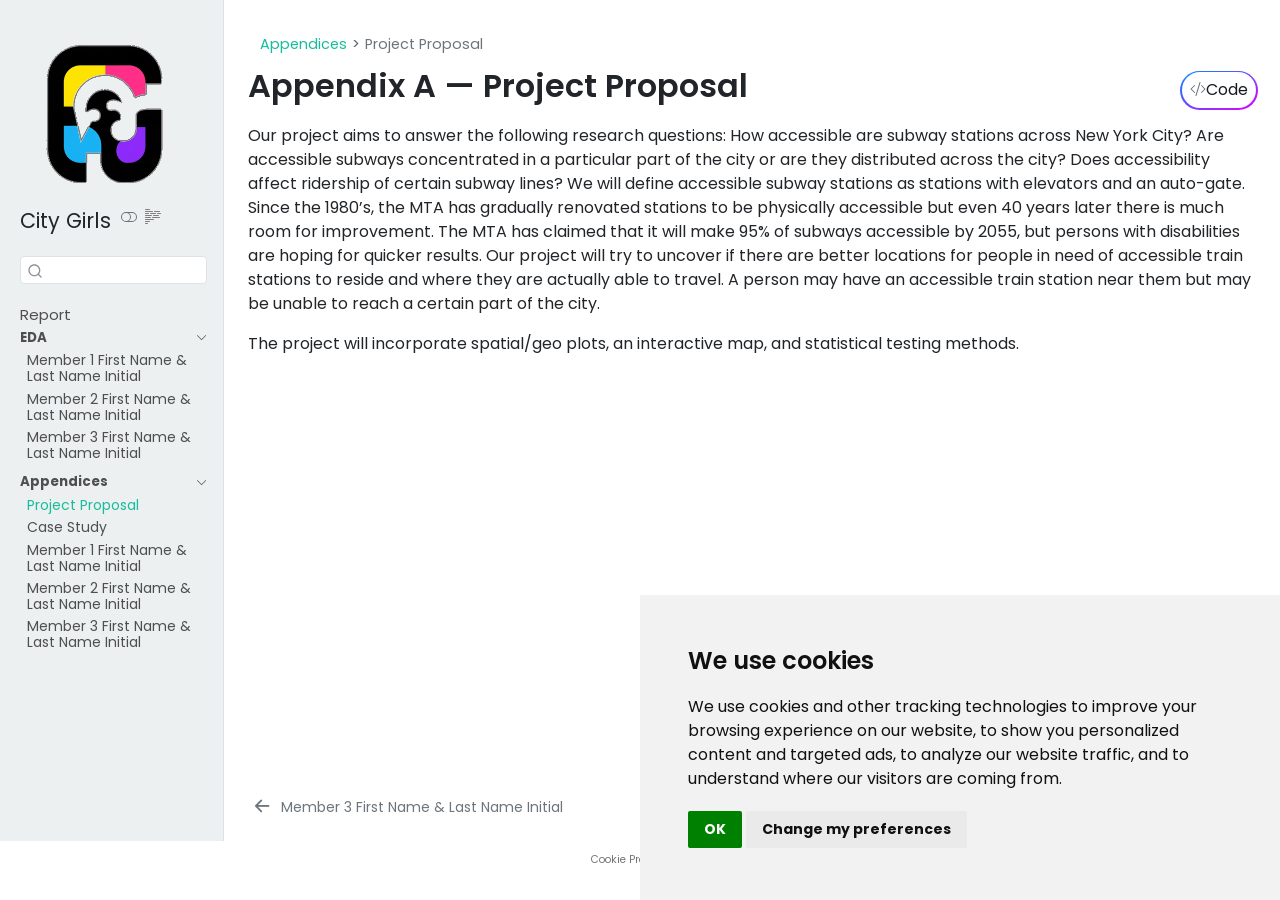
<file: appx/proposal.html>
<!DOCTYPE html>
<html xmlns="http://www.w3.org/1999/xhtml" lang="en" xml:lang="en"><head>

<meta charset="utf-8">
<meta name="generator" content="quarto-1.8.25">

<meta name="viewport" content="width=device-width, initial-scale=1.0, user-scalable=yes">


<title>Appendix A — Project Proposal – Project Title</title>
<style>
code{white-space: pre-wrap;}
span.smallcaps{font-variant: small-caps;}
div.columns{display: flex; gap: min(4vw, 1.5em);}
div.column{flex: auto; overflow-x: auto;}
div.hanging-indent{margin-left: 1.5em; text-indent: -1.5em;}
ul.task-list{list-style: none;}
ul.task-list li input[type="checkbox"] {
  width: 0.8em;
  margin: 0 0.8em 0.2em -1em; /* quarto-specific, see https://github.com/quarto-dev/quarto-cli/issues/4556 */ 
  vertical-align: middle;
}
/* CSS for syntax highlighting */
html { -webkit-text-size-adjust: 100%; }
pre > code.sourceCode { white-space: pre; position: relative; }
pre > code.sourceCode > span { display: inline-block; line-height: 1.25; }
pre > code.sourceCode > span:empty { height: 1.2em; }
.sourceCode { overflow: visible; }
code.sourceCode > span { color: inherit; text-decoration: inherit; }
div.sourceCode { margin: 1em 0; }
pre.sourceCode { margin: 0; }
@media screen {
div.sourceCode { overflow: auto; }
}
@media print {
pre > code.sourceCode { white-space: pre-wrap; }
pre > code.sourceCode > span { text-indent: -5em; padding-left: 5em; }
}
pre.numberSource code
  { counter-reset: source-line 0; }
pre.numberSource code > span
  { position: relative; left: -4em; counter-increment: source-line; }
pre.numberSource code > span > a:first-child::before
  { content: counter(source-line);
    position: relative; left: -1em; text-align: right; vertical-align: baseline;
    border: none; display: inline-block;
    -webkit-touch-callout: none; -webkit-user-select: none;
    -khtml-user-select: none; -moz-user-select: none;
    -ms-user-select: none; user-select: none;
    padding: 0 4px; width: 4em;
  }
pre.numberSource { margin-left: 3em;  padding-left: 4px; }
div.sourceCode
  {   }
@media screen {
pre > code.sourceCode > span > a:first-child::before { text-decoration: underline; }
}
</style>


<script src="../site_libs/quarto-nav/quarto-nav.js"></script>
<script src="../site_libs/clipboard/clipboard.min.js"></script>
<script src="../site_libs/quarto-search/autocomplete.umd.js"></script>
<script src="../site_libs/quarto-search/fuse.min.js"></script>
<script src="../site_libs/quarto-search/quarto-search.js"></script>
<meta name="quarto:offset" content="../">
<link href="../appx/case-study.html" rel="next">
<link href="../eda/eda-member3.html" rel="prev">
<script src="../site_libs/cookie-consent/cookie-consent.js"></script>
<link href="../site_libs/cookie-consent/cookie-consent.css" rel="stylesheet">
<script src="../site_libs/quarto-html/quarto.js" type="module"></script>
<script src="../site_libs/quarto-html/tabsets/tabsets.js" type="module"></script>
<script src="../site_libs/quarto-html/axe/axe-check.js" type="module"></script>
<script src="../site_libs/quarto-html/popper.min.js"></script>
<script src="../site_libs/quarto-html/tippy.umd.min.js"></script>
<script src="../site_libs/quarto-html/anchor.min.js"></script>
<link href="../site_libs/quarto-html/tippy.css" rel="stylesheet">
<link href="../site_libs/quarto-html/quarto-syntax-highlighting-7b89279ff1a6dce999919e0e67d4d9ec.css" rel="stylesheet" class="quarto-color-scheme" id="quarto-text-highlighting-styles">
<link href="../site_libs/quarto-html/quarto-syntax-highlighting-dark-707d8167ce6003fca903bfe2be84ab7f.css" rel="stylesheet" class="quarto-color-scheme quarto-color-alternate" id="quarto-text-highlighting-styles">
<link href="../site_libs/quarto-html/quarto-syntax-highlighting-7b89279ff1a6dce999919e0e67d4d9ec.css" rel="stylesheet" class="quarto-color-scheme-extra" id="quarto-text-highlighting-styles">
<script src="../site_libs/bootstrap/bootstrap.min.js"></script>
<link href="../site_libs/bootstrap/bootstrap-icons.css" rel="stylesheet">
<link href="../site_libs/bootstrap/bootstrap-9b1847abd3ec06048644e6b60dd9ba1a.min.css" rel="stylesheet" append-hash="true" class="quarto-color-scheme" id="quarto-bootstrap" data-mode="light">
<link href="../site_libs/bootstrap/bootstrap-dark-ce42c4983bbcb54e3cad6d12d9547ed8.min.css" rel="stylesheet" append-hash="true" class="quarto-color-scheme quarto-color-alternate" id="quarto-bootstrap" data-mode="dark">
<link href="../site_libs/bootstrap/bootstrap-9b1847abd3ec06048644e6b60dd9ba1a.min.css" rel="stylesheet" append-hash="true" class="quarto-color-scheme-extra" id="quarto-bootstrap" data-mode="light">
<script id="quarto-search-options" type="application/json">{
  "location": "sidebar",
  "copy-button": false,
  "collapse-after": 3,
  "panel-placement": "start",
  "type": "textbox",
  "limit": 50,
  "keyboard-shortcut": [
    "f",
    "/",
    "s"
  ],
  "show-item-context": false,
  "language": {
    "search-no-results-text": "No results",
    "search-matching-documents-text": "matching documents",
    "search-copy-link-title": "Copy link to search",
    "search-hide-matches-text": "Hide additional matches",
    "search-more-match-text": "more match in this document",
    "search-more-matches-text": "more matches in this document",
    "search-clear-button-title": "Clear",
    "search-text-placeholder": "",
    "search-detached-cancel-button-title": "Cancel",
    "search-submit-button-title": "Submit",
    "search-label": "Search"
  }
}</script>

<script type="text/javascript" charset="UTF-8">
document.addEventListener('DOMContentLoaded', function () {
cookieconsent.run({
  "notice_banner_type":"simple",
  "consent_type":"implied",
  "palette":"light",
  "language":"en",
  "page_load_consent_levels":["strictly-necessary","functionality","tracking","targeting"],
  "notice_banner_reject_button_hide":false,
  "preferences_center_close_button_hide":false,
  "website_name":""
  ,
"language":"en"
  });
});
</script> 
  
<style>html{ scroll-behavior: smooth; }</style>


<link rel="stylesheet" href="../style/custom.css">
</head>

<body class="nav-sidebar docked quarto-light"><script id="quarto-html-before-body" type="application/javascript">
    const toggleBodyColorMode = (bsSheetEl) => {
      const mode = bsSheetEl.getAttribute("data-mode");
      const bodyEl = window.document.querySelector("body");
      if (mode === "dark") {
        bodyEl.classList.add("quarto-dark");
        bodyEl.classList.remove("quarto-light");
      } else {
        bodyEl.classList.add("quarto-light");
        bodyEl.classList.remove("quarto-dark");
      }
    }
    const toggleBodyColorPrimary = () => {
      const bsSheetEl = window.document.querySelector("link#quarto-bootstrap:not([rel=disabled-stylesheet])");
      if (bsSheetEl) {
        toggleBodyColorMode(bsSheetEl);
      }
    }
    const setColorSchemeToggle = (alternate) => {
      const toggles = window.document.querySelectorAll('.quarto-color-scheme-toggle');
      for (let i=0; i < toggles.length; i++) {
        const toggle = toggles[i];
        if (toggle) {
          if (alternate) {
            toggle.classList.add("alternate");
          } else {
            toggle.classList.remove("alternate");
          }
        }
      }
    };
    const toggleColorMode = (alternate) => {
      // Switch the stylesheets
      const primaryStylesheets = window.document.querySelectorAll('link.quarto-color-scheme:not(.quarto-color-alternate)');
      const alternateStylesheets = window.document.querySelectorAll('link.quarto-color-scheme.quarto-color-alternate');
      manageTransitions('#quarto-margin-sidebar .nav-link', false);
      if (alternate) {
        // note: dark is layered on light, we don't disable primary!
        enableStylesheet(alternateStylesheets);
        for (const sheetNode of alternateStylesheets) {
          if (sheetNode.id === "quarto-bootstrap") {
            toggleBodyColorMode(sheetNode);
          }
        }
      } else {
        disableStylesheet(alternateStylesheets);
        enableStylesheet(primaryStylesheets)
        toggleBodyColorPrimary();
      }
      manageTransitions('#quarto-margin-sidebar .nav-link', true);
      // Switch the toggles
      setColorSchemeToggle(alternate)
      // Hack to workaround the fact that safari doesn't
      // properly recolor the scrollbar when toggling (#1455)
      if (navigator.userAgent.indexOf('Safari') > 0 && navigator.userAgent.indexOf('Chrome') == -1) {
        manageTransitions("body", false);
        window.scrollTo(0, 1);
        setTimeout(() => {
          window.scrollTo(0, 0);
          manageTransitions("body", true);
        }, 40);
      }
    }
    const disableStylesheet = (stylesheets) => {
      for (let i=0; i < stylesheets.length; i++) {
        const stylesheet = stylesheets[i];
        stylesheet.rel = 'disabled-stylesheet';
      }
    }
    const enableStylesheet = (stylesheets) => {
      for (let i=0; i < stylesheets.length; i++) {
        const stylesheet = stylesheets[i];
        if(stylesheet.rel !== 'stylesheet') { // for Chrome, which will still FOUC without this check
          stylesheet.rel = 'stylesheet';
        }
      }
    }
    const manageTransitions = (selector, allowTransitions) => {
      const els = window.document.querySelectorAll(selector);
      for (let i=0; i < els.length; i++) {
        const el = els[i];
        if (allowTransitions) {
          el.classList.remove('notransition');
        } else {
          el.classList.add('notransition');
        }
      }
    }
    const isFileUrl = () => {
      return window.location.protocol === 'file:';
    }
    const hasAlternateSentinel = () => {
      let styleSentinel = getColorSchemeSentinel();
      if (styleSentinel !== null) {
        return styleSentinel === "alternate";
      } else {
        return false;
      }
    }
    const setStyleSentinel = (alternate) => {
      const value = alternate ? "alternate" : "default";
      if (!isFileUrl()) {
        window.localStorage.setItem("quarto-color-scheme", value);
      } else {
        localAlternateSentinel = value;
      }
    }
    const getColorSchemeSentinel = () => {
      if (!isFileUrl()) {
        const storageValue = window.localStorage.getItem("quarto-color-scheme");
        return storageValue != null ? storageValue : localAlternateSentinel;
      } else {
        return localAlternateSentinel;
      }
    }
    const toggleGiscusIfUsed = (isAlternate, darkModeDefault) => {
      const baseTheme = document.querySelector('#giscus-base-theme')?.value ?? 'light';
      const alternateTheme = document.querySelector('#giscus-alt-theme')?.value ?? 'dark';
      let newTheme = '';
      if(authorPrefersDark) {
        newTheme = isAlternate ? baseTheme : alternateTheme;
      } else {
        newTheme = isAlternate ? alternateTheme : baseTheme;
      }
      const changeGiscusTheme = () => {
        // From: https://github.com/giscus/giscus/issues/336
        const sendMessage = (message) => {
          const iframe = document.querySelector('iframe.giscus-frame');
          if (!iframe) return;
          iframe.contentWindow.postMessage({ giscus: message }, 'https://giscus.app');
        }
        sendMessage({
          setConfig: {
            theme: newTheme
          }
        });
      }
      const isGiscussLoaded = window.document.querySelector('iframe.giscus-frame') !== null;
      if (isGiscussLoaded) {
        changeGiscusTheme();
      }
    };
    const authorPrefersDark = false;
    const darkModeDefault = authorPrefersDark;
      document.querySelector('link#quarto-text-highlighting-styles.quarto-color-scheme-extra').rel = 'disabled-stylesheet';
      document.querySelector('link#quarto-bootstrap.quarto-color-scheme-extra').rel = 'disabled-stylesheet';
    let localAlternateSentinel = darkModeDefault ? 'alternate' : 'default';
    // Dark / light mode switch
    window.quartoToggleColorScheme = () => {
      // Read the current dark / light value
      let toAlternate = !hasAlternateSentinel();
      toggleColorMode(toAlternate);
      setStyleSentinel(toAlternate);
      toggleGiscusIfUsed(toAlternate, darkModeDefault);
      window.dispatchEvent(new Event('resize'));
    };
    // Switch to dark mode if need be
    if (hasAlternateSentinel()) {
      toggleColorMode(true);
    } else {
      toggleColorMode(false);
    }
  </script>

<div id="quarto-search-results"></div>
  <header id="quarto-header" class="headroom fixed-top">
  <nav class="quarto-secondary-nav">
    <div class="container-fluid d-flex">
      <button type="button" class="quarto-btn-toggle btn" data-bs-toggle="collapse" role="button" data-bs-target=".quarto-sidebar-collapse-item" aria-controls="quarto-sidebar" aria-expanded="false" aria-label="Toggle sidebar navigation" onclick="if (window.quartoToggleHeadroom) { window.quartoToggleHeadroom(); }">
        <i class="bi bi-layout-text-sidebar-reverse"></i>
      </button>
        <nav class="quarto-page-breadcrumbs" aria-label="breadcrumb"><ol class="breadcrumb"><li class="breadcrumb-item"><a href="../appx/proposal.html">Appendices</a></li><li class="breadcrumb-item"><a href="../appx/proposal.html"><span class="chapter-title">Project Proposal</span></a></li></ol></nav>
        <a class="flex-grow-1" role="navigation" data-bs-toggle="collapse" data-bs-target=".quarto-sidebar-collapse-item" aria-controls="quarto-sidebar" aria-expanded="false" aria-label="Toggle sidebar navigation" onclick="if (window.quartoToggleHeadroom) { window.quartoToggleHeadroom(); }">      
        </a>
      <button type="button" class="btn quarto-search-button" aria-label="Search" onclick="window.quartoOpenSearch();">
        <i class="bi bi-search"></i>
      </button>
    </div>
  </nav>
</header>
<!-- content -->
<div id="quarto-content" class="quarto-container page-columns page-rows-contents page-layout-full">
<!-- sidebar -->
  <nav id="quarto-sidebar" class="sidebar collapse collapse-horizontal quarto-sidebar-collapse-item sidebar-navigation docked overflow-auto">
    <div class="pt-lg-2 mt-2 text-left sidebar-header sidebar-header-stacked">
      <a href="../index.html" class="sidebar-logo-link">
      <img src="../assets/sidebar-logo.png" alt="Random negative space illustration" class="sidebar-logo light-content py-0 d-lg-inline d-none">
      <img src="../assets/sidebar-logo.png" alt="Random negative space illustration" class="sidebar-logo dark-content py-0 d-lg-inline d-none">
      </a>
    <div class="sidebar-title mb-0 py-0">
      <a href="../">City Girls</a> 
        <div class="sidebar-tools-main">
  <a href="" class="quarto-color-scheme-toggle quarto-navigation-tool  px-1" onclick="window.quartoToggleColorScheme(); return false;" title="Toggle dark mode"><i class="bi"></i></a>
  <a href="" class="quarto-reader-toggle quarto-navigation-tool px-1" onclick="window.quartoToggleReader(); return false;" title="Toggle reader mode">
  <div class="quarto-reader-toggle-btn">
  <i class="bi"></i>
  </div>
</a>
</div>
    </div>
      </div>
        <div class="mt-2 flex-shrink-0 align-items-center">
        <div class="sidebar-search">
        <div id="quarto-search" class="" title="Search"></div>
        </div>
        </div>
    <div class="sidebar-menu-container"> 
    <ul class="list-unstyled mt-1">
        <li class="sidebar-item">
  <div class="sidebar-item-container"> 
  <a href="../index.html" class="sidebar-item-text sidebar-link"><span class="chapter-title">Report</span></a>
  </div>
</li>
        <li class="sidebar-item sidebar-item-section">
      <div class="sidebar-item-container"> 
            <a class="sidebar-item-text sidebar-link text-start" data-bs-toggle="collapse" data-bs-target="#quarto-sidebar-section-1" role="navigation" aria-expanded="true">
 <span class="menu-text">EDA</span></a>
          <a class="sidebar-item-toggle text-start" data-bs-toggle="collapse" data-bs-target="#quarto-sidebar-section-1" role="navigation" aria-expanded="true" aria-label="Toggle section">
            <i class="bi bi-chevron-right ms-2"></i>
          </a> 
      </div>
      <ul id="quarto-sidebar-section-1" class="collapse list-unstyled sidebar-section depth1 show">  
          <li class="sidebar-item">
  <div class="sidebar-item-container"> 
  <a href="../eda/eda-member1.html" class="sidebar-item-text sidebar-link"><span class="chapter-title">Member 1 First Name &amp; Last Name Initial</span></a>
  </div>
</li>
          <li class="sidebar-item">
  <div class="sidebar-item-container"> 
  <a href="../eda/eda-member2.html" class="sidebar-item-text sidebar-link"><span class="chapter-title">Member 2 First Name &amp; Last Name Initial</span></a>
  </div>
</li>
          <li class="sidebar-item">
  <div class="sidebar-item-container"> 
  <a href="../eda/eda-member3.html" class="sidebar-item-text sidebar-link"><span class="chapter-title">Member 3 First Name &amp; Last Name Initial</span></a>
  </div>
</li>
      </ul>
  </li>
        <li class="sidebar-item sidebar-item-section">
      <div class="sidebar-item-container"> 
            <a class="sidebar-item-text sidebar-link text-start" data-bs-toggle="collapse" data-bs-target="#quarto-sidebar-section-2" role="navigation" aria-expanded="true">
 <span class="menu-text">Appendices</span></a>
          <a class="sidebar-item-toggle text-start" data-bs-toggle="collapse" data-bs-target="#quarto-sidebar-section-2" role="navigation" aria-expanded="true" aria-label="Toggle section">
            <i class="bi bi-chevron-right ms-2"></i>
          </a> 
      </div>
      <ul id="quarto-sidebar-section-2" class="collapse list-unstyled sidebar-section depth1 show">  
          <li class="sidebar-item">
  <div class="sidebar-item-container"> 
  <a href="../appx/proposal.html" class="sidebar-item-text sidebar-link active"><span class="chapter-title">Project Proposal</span></a>
  </div>
</li>
          <li class="sidebar-item">
  <div class="sidebar-item-container"> 
  <a href="../appx/case-study.html" class="sidebar-item-text sidebar-link"><span class="chapter-title">Case Study</span></a>
  </div>
</li>
          <li class="sidebar-item">
  <div class="sidebar-item-container"> 
  <a href="../wa/wa-member1.html" class="sidebar-item-text sidebar-link"><span class="chapter-title">Member 1 First Name &amp; Last Name Initial</span></a>
  </div>
</li>
          <li class="sidebar-item">
  <div class="sidebar-item-container"> 
  <a href="../wa/wa-member2.html" class="sidebar-item-text sidebar-link"><span class="chapter-title">Member 2 First Name &amp; Last Name Initial</span></a>
  </div>
</li>
          <li class="sidebar-item">
  <div class="sidebar-item-container"> 
  <a href="../wa/wa-member3.html" class="sidebar-item-text sidebar-link"><span class="chapter-title">Member 3 First Name &amp; Last Name Initial</span></a>
  </div>
</li>
      </ul>
  </li>
    </ul>
    </div>
</nav>
<div id="quarto-sidebar-glass" class="quarto-sidebar-collapse-item" data-bs-toggle="collapse" data-bs-target=".quarto-sidebar-collapse-item"></div>
<!-- margin-sidebar -->
    <div id="quarto-margin-sidebar" class="sidebar margin-sidebar zindex-bottom">
        
    </div>
<!-- main -->
<main class="content column-page-right" id="quarto-document-content">


<header id="title-block-header" class="quarto-title-block default"><nav class="quarto-page-breadcrumbs quarto-title-breadcrumbs d-none d-lg-block" aria-label="breadcrumb"><ol class="breadcrumb"><li class="breadcrumb-item"><a href="../appx/proposal.html">Appendices</a></li><li class="breadcrumb-item"><a href="../appx/proposal.html"><span class="chapter-title">Project Proposal</span></a></li></ol></nav>
<div class="quarto-title">
<div class="quarto-title-block"><div><h1 class="title">Appendix A — Project Proposal</h1><button type="button" class="btn code-tools-button" id="quarto-code-tools-source"><i class="bi"></i> Code</button></div></div>
</div>



<div class="quarto-title-meta column-page-right">

    
  
    
  </div>
  


</header>


<p>Our project aims to answer the following research questions: How accessible are subway stations across New York City? Are accessible subways concentrated in a particular part of the city or are they distributed across the city? Does accessibility affect ridership of certain subway lines? We will define accessible subway stations as stations with elevators and an auto-gate. Since the 1980’s, the MTA has gradually renovated stations to be physically accessible but even 40 years later there is much room for improvement. The MTA has claimed that it will make 95% of subways accessible by 2055, but persons with disabilities are hoping for quicker results. Our project will try to uncover if there are better locations for people in need of accessible train stations to reside and where they are actually able to travel. A person may have an accessible train station near them but may be unable to reach a certain part of the city.</p>
<p>The project will incorporate spatial/geo plots, an interactive map, and statistical testing methods.</p>


<!-- -->


</main> <!-- /main -->
<script id="quarto-html-after-body" type="application/javascript">
  window.document.addEventListener("DOMContentLoaded", function (event) {
    // Ensure there is a toggle, if there isn't float one in the top right
    if (window.document.querySelector('.quarto-color-scheme-toggle') === null) {
      const a = window.document.createElement('a');
      a.classList.add('top-right');
      a.classList.add('quarto-color-scheme-toggle');
      a.href = "";
      a.onclick = function() { try { window.quartoToggleColorScheme(); } catch {} return false; };
      const i = window.document.createElement("i");
      i.classList.add('bi');
      a.appendChild(i);
      window.document.body.appendChild(a);
    }
    setColorSchemeToggle(hasAlternateSentinel())
    const icon = "";
    const anchorJS = new window.AnchorJS();
    anchorJS.options = {
      placement: 'right',
      icon: icon
    };
    anchorJS.add('.anchored');
    const isCodeAnnotation = (el) => {
      for (const clz of el.classList) {
        if (clz.startsWith('code-annotation-')) {                     
          return true;
        }
      }
      return false;
    }
    const onCopySuccess = function(e) {
      // button target
      const button = e.trigger;
      // don't keep focus
      button.blur();
      // flash "checked"
      button.classList.add('code-copy-button-checked');
      var currentTitle = button.getAttribute("title");
      button.setAttribute("title", "Copied!");
      let tooltip;
      if (window.bootstrap) {
        button.setAttribute("data-bs-toggle", "tooltip");
        button.setAttribute("data-bs-placement", "left");
        button.setAttribute("data-bs-title", "Copied!");
        tooltip = new bootstrap.Tooltip(button, 
          { trigger: "manual", 
            customClass: "code-copy-button-tooltip",
            offset: [0, -8]});
        tooltip.show();    
      }
      setTimeout(function() {
        if (tooltip) {
          tooltip.hide();
          button.removeAttribute("data-bs-title");
          button.removeAttribute("data-bs-toggle");
          button.removeAttribute("data-bs-placement");
        }
        button.setAttribute("title", currentTitle);
        button.classList.remove('code-copy-button-checked');
      }, 1000);
      // clear code selection
      e.clearSelection();
    }
    const getTextToCopy = function(trigger) {
      const outerScaffold = trigger.parentElement.cloneNode(true);
      const codeEl = outerScaffold.querySelector('code');
      for (const childEl of codeEl.children) {
        if (isCodeAnnotation(childEl)) {
          childEl.remove();
        }
      }
      return codeEl.innerText;
    }
    const clipboard = new window.ClipboardJS('.code-copy-button:not([data-in-quarto-modal])', {
      text: getTextToCopy
    });
    clipboard.on('success', onCopySuccess);
    if (window.document.getElementById('quarto-embedded-source-code-modal')) {
      const clipboardModal = new window.ClipboardJS('.code-copy-button[data-in-quarto-modal]', {
        text: getTextToCopy,
        container: window.document.getElementById('quarto-embedded-source-code-modal')
      });
      clipboardModal.on('success', onCopySuccess);
    }
    const viewSource = window.document.getElementById('quarto-view-source') ||
                       window.document.getElementById('quarto-code-tools-source');
    if (viewSource) {
      const sourceUrl = viewSource.getAttribute("data-quarto-source-url");
      viewSource.addEventListener("click", function(e) {
        if (sourceUrl) {
          // rstudio viewer pane
          if (/\bcapabilities=\b/.test(window.location)) {
            window.open(sourceUrl);
          } else {
            window.location.href = sourceUrl;
          }
        } else {
          const modal = new bootstrap.Modal(document.getElementById('quarto-embedded-source-code-modal'));
          modal.show();
        }
        return false;
      });
    }
    function toggleCodeHandler(show) {
      return function(e) {
        const detailsSrc = window.document.querySelectorAll(".cell > details > .sourceCode");
        for (let i=0; i<detailsSrc.length; i++) {
          const details = detailsSrc[i].parentElement;
          if (show) {
            details.open = true;
          } else {
            details.removeAttribute("open");
          }
        }
        const cellCodeDivs = window.document.querySelectorAll(".cell > .sourceCode");
        const fromCls = show ? "hidden" : "unhidden";
        const toCls = show ? "unhidden" : "hidden";
        for (let i=0; i<cellCodeDivs.length; i++) {
          const codeDiv = cellCodeDivs[i];
          if (codeDiv.classList.contains(fromCls)) {
            codeDiv.classList.remove(fromCls);
            codeDiv.classList.add(toCls);
          } 
        }
        return false;
      }
    }
    const hideAllCode = window.document.getElementById("quarto-hide-all-code");
    if (hideAllCode) {
      hideAllCode.addEventListener("click", toggleCodeHandler(false));
    }
    const showAllCode = window.document.getElementById("quarto-show-all-code");
    if (showAllCode) {
      showAllCode.addEventListener("click", toggleCodeHandler(true));
    }
      var localhostRegex = new RegExp(/^(?:http|https):\/\/localhost\:?[0-9]*\//);
      var mailtoRegex = new RegExp(/^mailto:/);
        var filterRegex = new RegExp('/' + window.location.host + '/');
      var isInternal = (href) => {
          return filterRegex.test(href) || localhostRegex.test(href) || mailtoRegex.test(href);
      }
      // Inspect non-navigation links and adorn them if external
     var links = window.document.querySelectorAll('a[href]:not(.nav-link):not(.navbar-brand):not(.toc-action):not(.sidebar-link):not(.sidebar-item-toggle):not(.pagination-link):not(.no-external):not([aria-hidden]):not(.dropdown-item):not(.quarto-navigation-tool):not(.about-link)');
      for (var i=0; i<links.length; i++) {
        const link = links[i];
        if (!isInternal(link.href)) {
          // undo the damage that might have been done by quarto-nav.js in the case of
          // links that we want to consider external
          if (link.dataset.originalHref !== undefined) {
            link.href = link.dataset.originalHref;
          }
            // target, if specified
            link.setAttribute("target", "_blank");
            if (link.getAttribute("rel") === null) {
              link.setAttribute("rel", "noopener");
            }
        }
      }
    function tippyHover(el, contentFn, onTriggerFn, onUntriggerFn) {
      const config = {
        allowHTML: true,
        maxWidth: 500,
        delay: 100,
        arrow: false,
        appendTo: function(el) {
            return el.parentElement;
        },
        interactive: true,
        interactiveBorder: 10,
        theme: 'quarto',
        placement: 'bottom-start',
      };
      if (contentFn) {
        config.content = contentFn;
      }
      if (onTriggerFn) {
        config.onTrigger = onTriggerFn;
      }
      if (onUntriggerFn) {
        config.onUntrigger = onUntriggerFn;
      }
      window.tippy(el, config); 
    }
    const noterefs = window.document.querySelectorAll('a[role="doc-noteref"]');
    for (var i=0; i<noterefs.length; i++) {
      const ref = noterefs[i];
      tippyHover(ref, function() {
        // use id or data attribute instead here
        let href = ref.getAttribute('data-footnote-href') || ref.getAttribute('href');
        try { href = new URL(href).hash; } catch {}
        const id = href.replace(/^#\/?/, "");
        const note = window.document.getElementById(id);
        if (note) {
          return note.innerHTML;
        } else {
          return "";
        }
      });
    }
    const xrefs = window.document.querySelectorAll('a.quarto-xref');
    const processXRef = (id, note) => {
      // Strip column container classes
      const stripColumnClz = (el) => {
        el.classList.remove("page-full", "page-columns");
        if (el.children) {
          for (const child of el.children) {
            stripColumnClz(child);
          }
        }
      }
      stripColumnClz(note)
      if (id === null || id.startsWith('sec-')) {
        // Special case sections, only their first couple elements
        const container = document.createElement("div");
        if (note.children && note.children.length > 2) {
          container.appendChild(note.children[0].cloneNode(true));
          for (let i = 1; i < note.children.length; i++) {
            const child = note.children[i];
            if (child.tagName === "P" && child.innerText === "") {
              continue;
            } else {
              container.appendChild(child.cloneNode(true));
              break;
            }
          }
          if (window.Quarto?.typesetMath) {
            window.Quarto.typesetMath(container);
          }
          return container.innerHTML
        } else {
          if (window.Quarto?.typesetMath) {
            window.Quarto.typesetMath(note);
          }
          return note.innerHTML;
        }
      } else {
        // Remove any anchor links if they are present
        const anchorLink = note.querySelector('a.anchorjs-link');
        if (anchorLink) {
          anchorLink.remove();
        }
        if (window.Quarto?.typesetMath) {
          window.Quarto.typesetMath(note);
        }
        if (note.classList.contains("callout")) {
          return note.outerHTML;
        } else {
          return note.innerHTML;
        }
      }
    }
    for (var i=0; i<xrefs.length; i++) {
      const xref = xrefs[i];
      tippyHover(xref, undefined, function(instance) {
        instance.disable();
        let url = xref.getAttribute('href');
        let hash = undefined; 
        if (url.startsWith('#')) {
          hash = url;
        } else {
          try { hash = new URL(url).hash; } catch {}
        }
        if (hash) {
          const id = hash.replace(/^#\/?/, "");
          const note = window.document.getElementById(id);
          if (note !== null) {
            try {
              const html = processXRef(id, note.cloneNode(true));
              instance.setContent(html);
            } finally {
              instance.enable();
              instance.show();
            }
          } else {
            // See if we can fetch this
            fetch(url.split('#')[0])
            .then(res => res.text())
            .then(html => {
              const parser = new DOMParser();
              const htmlDoc = parser.parseFromString(html, "text/html");
              const note = htmlDoc.getElementById(id);
              if (note !== null) {
                const html = processXRef(id, note);
                instance.setContent(html);
              } 
            }).finally(() => {
              instance.enable();
              instance.show();
            });
          }
        } else {
          // See if we can fetch a full url (with no hash to target)
          // This is a special case and we should probably do some content thinning / targeting
          fetch(url)
          .then(res => res.text())
          .then(html => {
            const parser = new DOMParser();
            const htmlDoc = parser.parseFromString(html, "text/html");
            const note = htmlDoc.querySelector('main.content');
            if (note !== null) {
              // This should only happen for chapter cross references
              // (since there is no id in the URL)
              // remove the first header
              if (note.children.length > 0 && note.children[0].tagName === "HEADER") {
                note.children[0].remove();
              }
              const html = processXRef(null, note);
              instance.setContent(html);
            } 
          }).finally(() => {
            instance.enable();
            instance.show();
          });
        }
      }, function(instance) {
      });
    }
        let selectedAnnoteEl;
        const selectorForAnnotation = ( cell, annotation) => {
          let cellAttr = 'data-code-cell="' + cell + '"';
          let lineAttr = 'data-code-annotation="' +  annotation + '"';
          const selector = 'span[' + cellAttr + '][' + lineAttr + ']';
          return selector;
        }
        const selectCodeLines = (annoteEl) => {
          const doc = window.document;
          const targetCell = annoteEl.getAttribute("data-target-cell");
          const targetAnnotation = annoteEl.getAttribute("data-target-annotation");
          const annoteSpan = window.document.querySelector(selectorForAnnotation(targetCell, targetAnnotation));
          const lines = annoteSpan.getAttribute("data-code-lines").split(",");
          const lineIds = lines.map((line) => {
            return targetCell + "-" + line;
          })
          let top = null;
          let height = null;
          let parent = null;
          if (lineIds.length > 0) {
              //compute the position of the single el (top and bottom and make a div)
              const el = window.document.getElementById(lineIds[0]);
              top = el.offsetTop;
              height = el.offsetHeight;
              parent = el.parentElement.parentElement;
            if (lineIds.length > 1) {
              const lastEl = window.document.getElementById(lineIds[lineIds.length - 1]);
              const bottom = lastEl.offsetTop + lastEl.offsetHeight;
              height = bottom - top;
            }
            if (top !== null && height !== null && parent !== null) {
              // cook up a div (if necessary) and position it 
              let div = window.document.getElementById("code-annotation-line-highlight");
              if (div === null) {
                div = window.document.createElement("div");
                div.setAttribute("id", "code-annotation-line-highlight");
                div.style.position = 'absolute';
                parent.appendChild(div);
              }
              div.style.top = top - 2 + "px";
              div.style.height = height + 4 + "px";
              div.style.left = 0;
              let gutterDiv = window.document.getElementById("code-annotation-line-highlight-gutter");
              if (gutterDiv === null) {
                gutterDiv = window.document.createElement("div");
                gutterDiv.setAttribute("id", "code-annotation-line-highlight-gutter");
                gutterDiv.style.position = 'absolute';
                const codeCell = window.document.getElementById(targetCell);
                const gutter = codeCell.querySelector('.code-annotation-gutter');
                gutter.appendChild(gutterDiv);
              }
              gutterDiv.style.top = top - 2 + "px";
              gutterDiv.style.height = height + 4 + "px";
            }
            selectedAnnoteEl = annoteEl;
          }
        };
        const unselectCodeLines = () => {
          const elementsIds = ["code-annotation-line-highlight", "code-annotation-line-highlight-gutter"];
          elementsIds.forEach((elId) => {
            const div = window.document.getElementById(elId);
            if (div) {
              div.remove();
            }
          });
          selectedAnnoteEl = undefined;
        };
          // Handle positioning of the toggle
      window.addEventListener(
        "resize",
        throttle(() => {
          elRect = undefined;
          if (selectedAnnoteEl) {
            selectCodeLines(selectedAnnoteEl);
          }
        }, 10)
      );
      function throttle(fn, ms) {
      let throttle = false;
      let timer;
        return (...args) => {
          if(!throttle) { // first call gets through
              fn.apply(this, args);
              throttle = true;
          } else { // all the others get throttled
              if(timer) clearTimeout(timer); // cancel #2
              timer = setTimeout(() => {
                fn.apply(this, args);
                timer = throttle = false;
              }, ms);
          }
        };
      }
        // Attach click handler to the DT
        const annoteDls = window.document.querySelectorAll('dt[data-target-cell]');
        for (const annoteDlNode of annoteDls) {
          annoteDlNode.addEventListener('click', (event) => {
            const clickedEl = event.target;
            if (clickedEl !== selectedAnnoteEl) {
              unselectCodeLines();
              const activeEl = window.document.querySelector('dt[data-target-cell].code-annotation-active');
              if (activeEl) {
                activeEl.classList.remove('code-annotation-active');
              }
              selectCodeLines(clickedEl);
              clickedEl.classList.add('code-annotation-active');
            } else {
              // Unselect the line
              unselectCodeLines();
              clickedEl.classList.remove('code-annotation-active');
            }
          });
        }
    const findCites = (el) => {
      const parentEl = el.parentElement;
      if (parentEl) {
        const cites = parentEl.dataset.cites;
        if (cites) {
          return {
            el,
            cites: cites.split(' ')
          };
        } else {
          return findCites(el.parentElement)
        }
      } else {
        return undefined;
      }
    };
    var bibliorefs = window.document.querySelectorAll('a[role="doc-biblioref"]');
    for (var i=0; i<bibliorefs.length; i++) {
      const ref = bibliorefs[i];
      const citeInfo = findCites(ref);
      if (citeInfo) {
        tippyHover(citeInfo.el, function() {
          var popup = window.document.createElement('div');
          citeInfo.cites.forEach(function(cite) {
            var citeDiv = window.document.createElement('div');
            citeDiv.classList.add('hanging-indent');
            citeDiv.classList.add('csl-entry');
            var biblioDiv = window.document.getElementById('ref-' + cite);
            if (biblioDiv) {
              citeDiv.innerHTML = biblioDiv.innerHTML;
            }
            popup.appendChild(citeDiv);
          });
          return popup.innerHTML;
        });
      }
    }
  });
  </script>
<nav class="page-navigation column-page-right">
  <div class="nav-page nav-page-previous">
      <a href="../eda/eda-member3.html" class="pagination-link" aria-label="Member 3 First Name &amp; Last Name Initial">
        <i class="bi bi-arrow-left-short"></i> <span class="nav-page-text"><span class="chapter-title">Member 3 First Name &amp; Last Name Initial</span></span>
      </a>          
  </div>
  <div class="nav-page nav-page-next">
      <a href="../appx/case-study.html" class="pagination-link" aria-label="Case Study">
        <span class="nav-page-text"><span class="chapter-title">Case Study</span></span> <i class="bi bi-arrow-right-short"></i>
      </a>
  </div>
</nav><div class="modal fade" id="quarto-embedded-source-code-modal" tabindex="-1" aria-labelledby="quarto-embedded-source-code-modal-label" aria-hidden="true"><div class="modal-dialog modal-dialog-scrollable"><div class="modal-content"><div class="modal-header"><h5 class="modal-title" id="quarto-embedded-source-code-modal-label">Source Code</h5><button class="btn-close" data-bs-dismiss="modal"></button></div><div class="modal-body"><div class="">
<div class="code-copy-outer-scaffold"><div class="sourceCode" id="cb1" data-shortcodes="false"><pre class="sourceCode numberSource markdown number-lines code-with-copy"><code class="sourceCode markdown"><span id="cb1-1"><a href="#cb1-1"></a><span class="co">---</span></span>
<span id="cb1-2"><a href="#cb1-2"></a><span class="an">title:</span><span class="co"> "Project Proposal"</span></span>
<span id="cb1-3"><a href="#cb1-3"></a><span class="co">---</span></span>
<span id="cb1-4"><a href="#cb1-4"></a></span>
<span id="cb1-5"><a href="#cb1-5"></a>Our project aims to answer the following research questions: How accessible are subway stations across New York City? Are accessible subways concentrated in a particular part of the city or are they distributed across the city? Does accessibility affect ridership of certain subway lines? We will define accessible subway stations as stations with elevators and an auto-gate. Since the 1980's, the MTA has gradually renovated stations to be physically accessible but even 40 years later there is much room for improvement. The MTA has claimed that it will make 95% of subways accessible by 2055, but persons with disabilities are hoping for quicker results. Our project will try to uncover if there are better locations for people in need of accessible train stations to reside and where they are actually able to travel. A person may have an accessible train station near them but may be unable to reach a certain part of the city. </span>
<span id="cb1-6"><a href="#cb1-6"></a></span>
<span id="cb1-7"><a href="#cb1-7"></a>The project will incorporate spatial/geo plots, an interactive map, and statistical testing methods.  </span></code></pre></div><button title="Copy to Clipboard" class="code-copy-button" data-in-quarto-modal=""><i class="bi"></i></button></div>
</div></div></div></div></div>
</div> <!-- /content -->
<footer class="footer">
  <div class="nav-footer">
    <div class="nav-footer-left">
      &nbsp;
    </div>   
    <div class="nav-footer-center">

<div class="cookie-consent-footer"><a href="#" id="open_preferences_center">Cookie Preferences</a></div></div>
    <div class="nav-footer-right">
      &nbsp;
    </div>
  </div>
</footer>




<script src="../site_libs/quarto-html/zenscroll-min.js"></script>
</body></html>
</file>
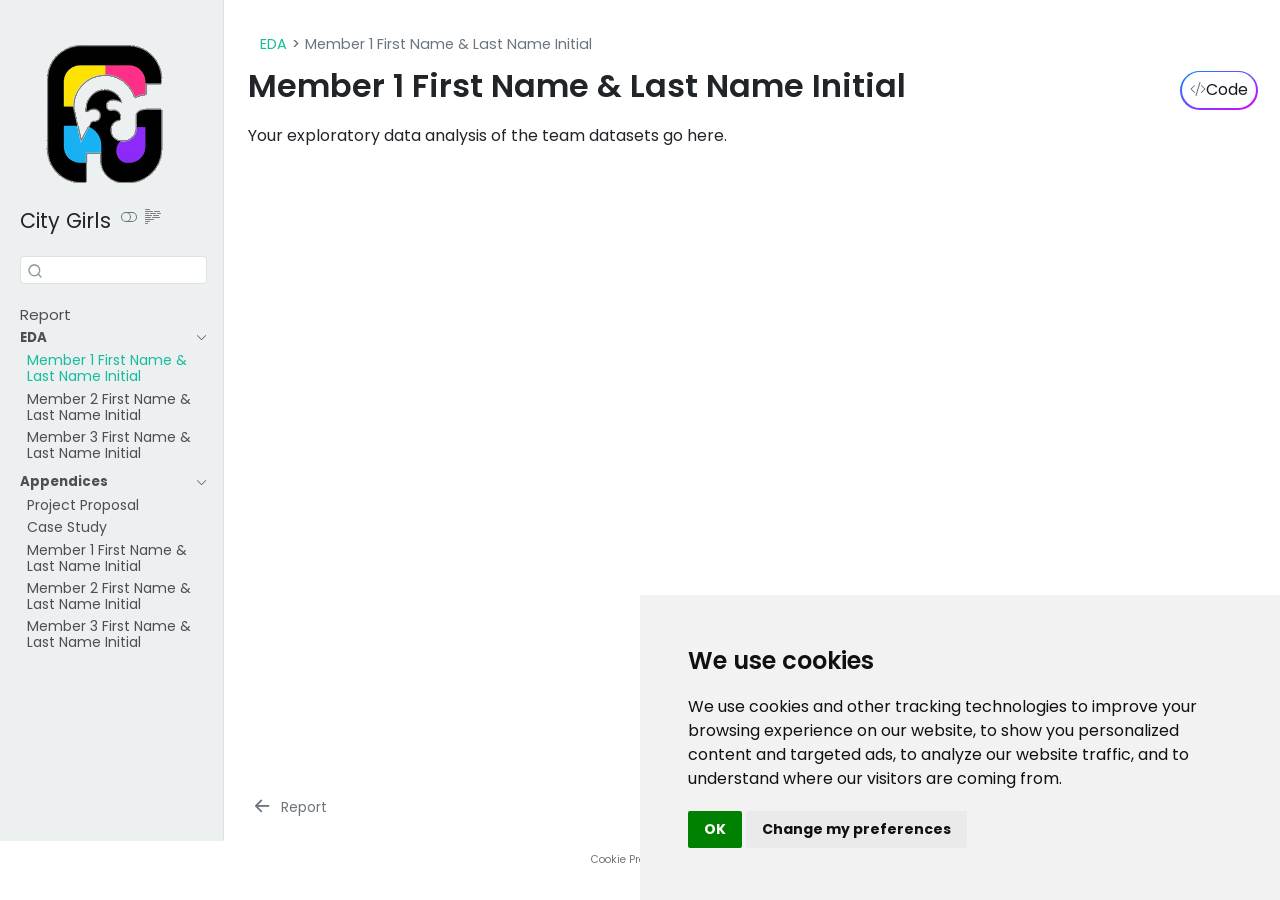
<file: eda/eda-member1.html>
<!DOCTYPE html>
<html xmlns="http://www.w3.org/1999/xhtml" lang="en" xml:lang="en"><head>

<meta charset="utf-8">
<meta name="generator" content="quarto-1.8.25">

<meta name="viewport" content="width=device-width, initial-scale=1.0, user-scalable=yes">


<title>Member 1 First Name &amp; Last Name Initial – Project Title</title>
<style>
code{white-space: pre-wrap;}
span.smallcaps{font-variant: small-caps;}
div.columns{display: flex; gap: min(4vw, 1.5em);}
div.column{flex: auto; overflow-x: auto;}
div.hanging-indent{margin-left: 1.5em; text-indent: -1.5em;}
ul.task-list{list-style: none;}
ul.task-list li input[type="checkbox"] {
  width: 0.8em;
  margin: 0 0.8em 0.2em -1em; /* quarto-specific, see https://github.com/quarto-dev/quarto-cli/issues/4556 */ 
  vertical-align: middle;
}
/* CSS for syntax highlighting */
html { -webkit-text-size-adjust: 100%; }
pre > code.sourceCode { white-space: pre; position: relative; }
pre > code.sourceCode > span { display: inline-block; line-height: 1.25; }
pre > code.sourceCode > span:empty { height: 1.2em; }
.sourceCode { overflow: visible; }
code.sourceCode > span { color: inherit; text-decoration: inherit; }
div.sourceCode { margin: 1em 0; }
pre.sourceCode { margin: 0; }
@media screen {
div.sourceCode { overflow: auto; }
}
@media print {
pre > code.sourceCode { white-space: pre-wrap; }
pre > code.sourceCode > span { text-indent: -5em; padding-left: 5em; }
}
pre.numberSource code
  { counter-reset: source-line 0; }
pre.numberSource code > span
  { position: relative; left: -4em; counter-increment: source-line; }
pre.numberSource code > span > a:first-child::before
  { content: counter(source-line);
    position: relative; left: -1em; text-align: right; vertical-align: baseline;
    border: none; display: inline-block;
    -webkit-touch-callout: none; -webkit-user-select: none;
    -khtml-user-select: none; -moz-user-select: none;
    -ms-user-select: none; user-select: none;
    padding: 0 4px; width: 4em;
  }
pre.numberSource { margin-left: 3em;  padding-left: 4px; }
div.sourceCode
  {   }
@media screen {
pre > code.sourceCode > span > a:first-child::before { text-decoration: underline; }
}
</style>


<script src="../site_libs/quarto-nav/quarto-nav.js"></script>
<script src="../site_libs/clipboard/clipboard.min.js"></script>
<script src="../site_libs/quarto-search/autocomplete.umd.js"></script>
<script src="../site_libs/quarto-search/fuse.min.js"></script>
<script src="../site_libs/quarto-search/quarto-search.js"></script>
<meta name="quarto:offset" content="../">
<link href="../eda/eda-member2.html" rel="next">
<link href="../index.html" rel="prev">
<script src="../site_libs/cookie-consent/cookie-consent.js"></script>
<link href="../site_libs/cookie-consent/cookie-consent.css" rel="stylesheet">
<script src="../site_libs/quarto-html/quarto.js" type="module"></script>
<script src="../site_libs/quarto-html/tabsets/tabsets.js" type="module"></script>
<script src="../site_libs/quarto-html/axe/axe-check.js" type="module"></script>
<script src="../site_libs/quarto-html/popper.min.js"></script>
<script src="../site_libs/quarto-html/tippy.umd.min.js"></script>
<script src="../site_libs/quarto-html/anchor.min.js"></script>
<link href="../site_libs/quarto-html/tippy.css" rel="stylesheet">
<link href="../site_libs/quarto-html/quarto-syntax-highlighting-7b89279ff1a6dce999919e0e67d4d9ec.css" rel="stylesheet" class="quarto-color-scheme" id="quarto-text-highlighting-styles">
<link href="../site_libs/quarto-html/quarto-syntax-highlighting-dark-707d8167ce6003fca903bfe2be84ab7f.css" rel="stylesheet" class="quarto-color-scheme quarto-color-alternate" id="quarto-text-highlighting-styles">
<link href="../site_libs/quarto-html/quarto-syntax-highlighting-7b89279ff1a6dce999919e0e67d4d9ec.css" rel="stylesheet" class="quarto-color-scheme-extra" id="quarto-text-highlighting-styles">
<script src="../site_libs/bootstrap/bootstrap.min.js"></script>
<link href="../site_libs/bootstrap/bootstrap-icons.css" rel="stylesheet">
<link href="../site_libs/bootstrap/bootstrap-9b1847abd3ec06048644e6b60dd9ba1a.min.css" rel="stylesheet" append-hash="true" class="quarto-color-scheme" id="quarto-bootstrap" data-mode="light">
<link href="../site_libs/bootstrap/bootstrap-dark-ce42c4983bbcb54e3cad6d12d9547ed8.min.css" rel="stylesheet" append-hash="true" class="quarto-color-scheme quarto-color-alternate" id="quarto-bootstrap" data-mode="dark">
<link href="../site_libs/bootstrap/bootstrap-9b1847abd3ec06048644e6b60dd9ba1a.min.css" rel="stylesheet" append-hash="true" class="quarto-color-scheme-extra" id="quarto-bootstrap" data-mode="light">
<script id="quarto-search-options" type="application/json">{
  "location": "sidebar",
  "copy-button": false,
  "collapse-after": 3,
  "panel-placement": "start",
  "type": "textbox",
  "limit": 50,
  "keyboard-shortcut": [
    "f",
    "/",
    "s"
  ],
  "show-item-context": false,
  "language": {
    "search-no-results-text": "No results",
    "search-matching-documents-text": "matching documents",
    "search-copy-link-title": "Copy link to search",
    "search-hide-matches-text": "Hide additional matches",
    "search-more-match-text": "more match in this document",
    "search-more-matches-text": "more matches in this document",
    "search-clear-button-title": "Clear",
    "search-text-placeholder": "",
    "search-detached-cancel-button-title": "Cancel",
    "search-submit-button-title": "Submit",
    "search-label": "Search"
  }
}</script>

<script type="text/javascript" charset="UTF-8">
document.addEventListener('DOMContentLoaded', function () {
cookieconsent.run({
  "notice_banner_type":"simple",
  "consent_type":"implied",
  "palette":"light",
  "language":"en",
  "page_load_consent_levels":["strictly-necessary","functionality","tracking","targeting"],
  "notice_banner_reject_button_hide":false,
  "preferences_center_close_button_hide":false,
  "website_name":""
  ,
"language":"en"
  });
});
</script> 
  
<style>html{ scroll-behavior: smooth; }</style>


<link rel="stylesheet" href="../style/custom.css">
</head>

<body class="nav-sidebar docked quarto-light"><script id="quarto-html-before-body" type="application/javascript">
    const toggleBodyColorMode = (bsSheetEl) => {
      const mode = bsSheetEl.getAttribute("data-mode");
      const bodyEl = window.document.querySelector("body");
      if (mode === "dark") {
        bodyEl.classList.add("quarto-dark");
        bodyEl.classList.remove("quarto-light");
      } else {
        bodyEl.classList.add("quarto-light");
        bodyEl.classList.remove("quarto-dark");
      }
    }
    const toggleBodyColorPrimary = () => {
      const bsSheetEl = window.document.querySelector("link#quarto-bootstrap:not([rel=disabled-stylesheet])");
      if (bsSheetEl) {
        toggleBodyColorMode(bsSheetEl);
      }
    }
    const setColorSchemeToggle = (alternate) => {
      const toggles = window.document.querySelectorAll('.quarto-color-scheme-toggle');
      for (let i=0; i < toggles.length; i++) {
        const toggle = toggles[i];
        if (toggle) {
          if (alternate) {
            toggle.classList.add("alternate");
          } else {
            toggle.classList.remove("alternate");
          }
        }
      }
    };
    const toggleColorMode = (alternate) => {
      // Switch the stylesheets
      const primaryStylesheets = window.document.querySelectorAll('link.quarto-color-scheme:not(.quarto-color-alternate)');
      const alternateStylesheets = window.document.querySelectorAll('link.quarto-color-scheme.quarto-color-alternate');
      manageTransitions('#quarto-margin-sidebar .nav-link', false);
      if (alternate) {
        // note: dark is layered on light, we don't disable primary!
        enableStylesheet(alternateStylesheets);
        for (const sheetNode of alternateStylesheets) {
          if (sheetNode.id === "quarto-bootstrap") {
            toggleBodyColorMode(sheetNode);
          }
        }
      } else {
        disableStylesheet(alternateStylesheets);
        enableStylesheet(primaryStylesheets)
        toggleBodyColorPrimary();
      }
      manageTransitions('#quarto-margin-sidebar .nav-link', true);
      // Switch the toggles
      setColorSchemeToggle(alternate)
      // Hack to workaround the fact that safari doesn't
      // properly recolor the scrollbar when toggling (#1455)
      if (navigator.userAgent.indexOf('Safari') > 0 && navigator.userAgent.indexOf('Chrome') == -1) {
        manageTransitions("body", false);
        window.scrollTo(0, 1);
        setTimeout(() => {
          window.scrollTo(0, 0);
          manageTransitions("body", true);
        }, 40);
      }
    }
    const disableStylesheet = (stylesheets) => {
      for (let i=0; i < stylesheets.length; i++) {
        const stylesheet = stylesheets[i];
        stylesheet.rel = 'disabled-stylesheet';
      }
    }
    const enableStylesheet = (stylesheets) => {
      for (let i=0; i < stylesheets.length; i++) {
        const stylesheet = stylesheets[i];
        if(stylesheet.rel !== 'stylesheet') { // for Chrome, which will still FOUC without this check
          stylesheet.rel = 'stylesheet';
        }
      }
    }
    const manageTransitions = (selector, allowTransitions) => {
      const els = window.document.querySelectorAll(selector);
      for (let i=0; i < els.length; i++) {
        const el = els[i];
        if (allowTransitions) {
          el.classList.remove('notransition');
        } else {
          el.classList.add('notransition');
        }
      }
    }
    const isFileUrl = () => {
      return window.location.protocol === 'file:';
    }
    const hasAlternateSentinel = () => {
      let styleSentinel = getColorSchemeSentinel();
      if (styleSentinel !== null) {
        return styleSentinel === "alternate";
      } else {
        return false;
      }
    }
    const setStyleSentinel = (alternate) => {
      const value = alternate ? "alternate" : "default";
      if (!isFileUrl()) {
        window.localStorage.setItem("quarto-color-scheme", value);
      } else {
        localAlternateSentinel = value;
      }
    }
    const getColorSchemeSentinel = () => {
      if (!isFileUrl()) {
        const storageValue = window.localStorage.getItem("quarto-color-scheme");
        return storageValue != null ? storageValue : localAlternateSentinel;
      } else {
        return localAlternateSentinel;
      }
    }
    const toggleGiscusIfUsed = (isAlternate, darkModeDefault) => {
      const baseTheme = document.querySelector('#giscus-base-theme')?.value ?? 'light';
      const alternateTheme = document.querySelector('#giscus-alt-theme')?.value ?? 'dark';
      let newTheme = '';
      if(authorPrefersDark) {
        newTheme = isAlternate ? baseTheme : alternateTheme;
      } else {
        newTheme = isAlternate ? alternateTheme : baseTheme;
      }
      const changeGiscusTheme = () => {
        // From: https://github.com/giscus/giscus/issues/336
        const sendMessage = (message) => {
          const iframe = document.querySelector('iframe.giscus-frame');
          if (!iframe) return;
          iframe.contentWindow.postMessage({ giscus: message }, 'https://giscus.app');
        }
        sendMessage({
          setConfig: {
            theme: newTheme
          }
        });
      }
      const isGiscussLoaded = window.document.querySelector('iframe.giscus-frame') !== null;
      if (isGiscussLoaded) {
        changeGiscusTheme();
      }
    };
    const authorPrefersDark = false;
    const darkModeDefault = authorPrefersDark;
      document.querySelector('link#quarto-text-highlighting-styles.quarto-color-scheme-extra').rel = 'disabled-stylesheet';
      document.querySelector('link#quarto-bootstrap.quarto-color-scheme-extra').rel = 'disabled-stylesheet';
    let localAlternateSentinel = darkModeDefault ? 'alternate' : 'default';
    // Dark / light mode switch
    window.quartoToggleColorScheme = () => {
      // Read the current dark / light value
      let toAlternate = !hasAlternateSentinel();
      toggleColorMode(toAlternate);
      setStyleSentinel(toAlternate);
      toggleGiscusIfUsed(toAlternate, darkModeDefault);
      window.dispatchEvent(new Event('resize'));
    };
    // Switch to dark mode if need be
    if (hasAlternateSentinel()) {
      toggleColorMode(true);
    } else {
      toggleColorMode(false);
    }
  </script>

<div id="quarto-search-results"></div>
  <header id="quarto-header" class="headroom fixed-top">
  <nav class="quarto-secondary-nav">
    <div class="container-fluid d-flex">
      <button type="button" class="quarto-btn-toggle btn" data-bs-toggle="collapse" role="button" data-bs-target=".quarto-sidebar-collapse-item" aria-controls="quarto-sidebar" aria-expanded="false" aria-label="Toggle sidebar navigation" onclick="if (window.quartoToggleHeadroom) { window.quartoToggleHeadroom(); }">
        <i class="bi bi-layout-text-sidebar-reverse"></i>
      </button>
        <nav class="quarto-page-breadcrumbs" aria-label="breadcrumb"><ol class="breadcrumb"><li class="breadcrumb-item"><a href="../eda/eda-member1.html">EDA</a></li><li class="breadcrumb-item"><a href="../eda/eda-member1.html"><span class="chapter-title">Member 1 First Name &amp; Last Name Initial</span></a></li></ol></nav>
        <a class="flex-grow-1" role="navigation" data-bs-toggle="collapse" data-bs-target=".quarto-sidebar-collapse-item" aria-controls="quarto-sidebar" aria-expanded="false" aria-label="Toggle sidebar navigation" onclick="if (window.quartoToggleHeadroom) { window.quartoToggleHeadroom(); }">      
        </a>
      <button type="button" class="btn quarto-search-button" aria-label="Search" onclick="window.quartoOpenSearch();">
        <i class="bi bi-search"></i>
      </button>
    </div>
  </nav>
</header>
<!-- content -->
<div id="quarto-content" class="quarto-container page-columns page-rows-contents page-layout-full">
<!-- sidebar -->
  <nav id="quarto-sidebar" class="sidebar collapse collapse-horizontal quarto-sidebar-collapse-item sidebar-navigation docked overflow-auto">
    <div class="pt-lg-2 mt-2 text-left sidebar-header sidebar-header-stacked">
      <a href="../index.html" class="sidebar-logo-link">
      <img src="../assets/sidebar-logo.png" alt="Random negative space illustration" class="sidebar-logo light-content py-0 d-lg-inline d-none">
      <img src="../assets/sidebar-logo.png" alt="Random negative space illustration" class="sidebar-logo dark-content py-0 d-lg-inline d-none">
      </a>
    <div class="sidebar-title mb-0 py-0">
      <a href="../">City Girls</a> 
        <div class="sidebar-tools-main">
  <a href="" class="quarto-color-scheme-toggle quarto-navigation-tool  px-1" onclick="window.quartoToggleColorScheme(); return false;" title="Toggle dark mode"><i class="bi"></i></a>
  <a href="" class="quarto-reader-toggle quarto-navigation-tool px-1" onclick="window.quartoToggleReader(); return false;" title="Toggle reader mode">
  <div class="quarto-reader-toggle-btn">
  <i class="bi"></i>
  </div>
</a>
</div>
    </div>
      </div>
        <div class="mt-2 flex-shrink-0 align-items-center">
        <div class="sidebar-search">
        <div id="quarto-search" class="" title="Search"></div>
        </div>
        </div>
    <div class="sidebar-menu-container"> 
    <ul class="list-unstyled mt-1">
        <li class="sidebar-item">
  <div class="sidebar-item-container"> 
  <a href="../index.html" class="sidebar-item-text sidebar-link"><span class="chapter-title">Report</span></a>
  </div>
</li>
        <li class="sidebar-item sidebar-item-section">
      <div class="sidebar-item-container"> 
            <a class="sidebar-item-text sidebar-link text-start" data-bs-toggle="collapse" data-bs-target="#quarto-sidebar-section-1" role="navigation" aria-expanded="true">
 <span class="menu-text">EDA</span></a>
          <a class="sidebar-item-toggle text-start" data-bs-toggle="collapse" data-bs-target="#quarto-sidebar-section-1" role="navigation" aria-expanded="true" aria-label="Toggle section">
            <i class="bi bi-chevron-right ms-2"></i>
          </a> 
      </div>
      <ul id="quarto-sidebar-section-1" class="collapse list-unstyled sidebar-section depth1 show">  
          <li class="sidebar-item">
  <div class="sidebar-item-container"> 
  <a href="../eda/eda-member1.html" class="sidebar-item-text sidebar-link active"><span class="chapter-title">Member 1 First Name &amp; Last Name Initial</span></a>
  </div>
</li>
          <li class="sidebar-item">
  <div class="sidebar-item-container"> 
  <a href="../eda/eda-member2.html" class="sidebar-item-text sidebar-link"><span class="chapter-title">Member 2 First Name &amp; Last Name Initial</span></a>
  </div>
</li>
          <li class="sidebar-item">
  <div class="sidebar-item-container"> 
  <a href="../eda/eda-member3.html" class="sidebar-item-text sidebar-link"><span class="chapter-title">Member 3 First Name &amp; Last Name Initial</span></a>
  </div>
</li>
      </ul>
  </li>
        <li class="sidebar-item sidebar-item-section">
      <div class="sidebar-item-container"> 
            <a class="sidebar-item-text sidebar-link text-start" data-bs-toggle="collapse" data-bs-target="#quarto-sidebar-section-2" role="navigation" aria-expanded="true">
 <span class="menu-text">Appendices</span></a>
          <a class="sidebar-item-toggle text-start" data-bs-toggle="collapse" data-bs-target="#quarto-sidebar-section-2" role="navigation" aria-expanded="true" aria-label="Toggle section">
            <i class="bi bi-chevron-right ms-2"></i>
          </a> 
      </div>
      <ul id="quarto-sidebar-section-2" class="collapse list-unstyled sidebar-section depth1 show">  
          <li class="sidebar-item">
  <div class="sidebar-item-container"> 
  <a href="../appx/proposal.html" class="sidebar-item-text sidebar-link"><span class="chapter-title">Project Proposal</span></a>
  </div>
</li>
          <li class="sidebar-item">
  <div class="sidebar-item-container"> 
  <a href="../appx/case-study.html" class="sidebar-item-text sidebar-link"><span class="chapter-title">Case Study</span></a>
  </div>
</li>
          <li class="sidebar-item">
  <div class="sidebar-item-container"> 
  <a href="../wa/wa-member1.html" class="sidebar-item-text sidebar-link"><span class="chapter-title">Member 1 First Name &amp; Last Name Initial</span></a>
  </div>
</li>
          <li class="sidebar-item">
  <div class="sidebar-item-container"> 
  <a href="../wa/wa-member2.html" class="sidebar-item-text sidebar-link"><span class="chapter-title">Member 2 First Name &amp; Last Name Initial</span></a>
  </div>
</li>
          <li class="sidebar-item">
  <div class="sidebar-item-container"> 
  <a href="../wa/wa-member3.html" class="sidebar-item-text sidebar-link"><span class="chapter-title">Member 3 First Name &amp; Last Name Initial</span></a>
  </div>
</li>
      </ul>
  </li>
    </ul>
    </div>
</nav>
<div id="quarto-sidebar-glass" class="quarto-sidebar-collapse-item" data-bs-toggle="collapse" data-bs-target=".quarto-sidebar-collapse-item"></div>
<!-- margin-sidebar -->
    <div id="quarto-margin-sidebar" class="sidebar margin-sidebar zindex-bottom">
        
    </div>
<!-- main -->
<main class="content column-page-right" id="quarto-document-content">


<header id="title-block-header" class="quarto-title-block default"><nav class="quarto-page-breadcrumbs quarto-title-breadcrumbs d-none d-lg-block" aria-label="breadcrumb"><ol class="breadcrumb"><li class="breadcrumb-item"><a href="../eda/eda-member1.html">EDA</a></li><li class="breadcrumb-item"><a href="../eda/eda-member1.html"><span class="chapter-title">Member 1 First Name &amp; Last Name Initial</span></a></li></ol></nav>
<div class="quarto-title">
<div class="quarto-title-block"><div><h1 class="title"><span class="chapter-title">Member 1 First Name &amp; Last Name Initial</span></h1><button type="button" class="btn code-tools-button" id="quarto-code-tools-source"><i class="bi"></i> Code</button></div></div>
</div>



<div class="quarto-title-meta column-page-right">

    
  
    
  </div>
  


</header>


<p>Your exploratory data analysis of the team datasets go here.</p>


<!-- -->


</main> <!-- /main -->
<script id="quarto-html-after-body" type="application/javascript">
  window.document.addEventListener("DOMContentLoaded", function (event) {
    // Ensure there is a toggle, if there isn't float one in the top right
    if (window.document.querySelector('.quarto-color-scheme-toggle') === null) {
      const a = window.document.createElement('a');
      a.classList.add('top-right');
      a.classList.add('quarto-color-scheme-toggle');
      a.href = "";
      a.onclick = function() { try { window.quartoToggleColorScheme(); } catch {} return false; };
      const i = window.document.createElement("i");
      i.classList.add('bi');
      a.appendChild(i);
      window.document.body.appendChild(a);
    }
    setColorSchemeToggle(hasAlternateSentinel())
    const icon = "";
    const anchorJS = new window.AnchorJS();
    anchorJS.options = {
      placement: 'right',
      icon: icon
    };
    anchorJS.add('.anchored');
    const isCodeAnnotation = (el) => {
      for (const clz of el.classList) {
        if (clz.startsWith('code-annotation-')) {                     
          return true;
        }
      }
      return false;
    }
    const onCopySuccess = function(e) {
      // button target
      const button = e.trigger;
      // don't keep focus
      button.blur();
      // flash "checked"
      button.classList.add('code-copy-button-checked');
      var currentTitle = button.getAttribute("title");
      button.setAttribute("title", "Copied!");
      let tooltip;
      if (window.bootstrap) {
        button.setAttribute("data-bs-toggle", "tooltip");
        button.setAttribute("data-bs-placement", "left");
        button.setAttribute("data-bs-title", "Copied!");
        tooltip = new bootstrap.Tooltip(button, 
          { trigger: "manual", 
            customClass: "code-copy-button-tooltip",
            offset: [0, -8]});
        tooltip.show();    
      }
      setTimeout(function() {
        if (tooltip) {
          tooltip.hide();
          button.removeAttribute("data-bs-title");
          button.removeAttribute("data-bs-toggle");
          button.removeAttribute("data-bs-placement");
        }
        button.setAttribute("title", currentTitle);
        button.classList.remove('code-copy-button-checked');
      }, 1000);
      // clear code selection
      e.clearSelection();
    }
    const getTextToCopy = function(trigger) {
      const outerScaffold = trigger.parentElement.cloneNode(true);
      const codeEl = outerScaffold.querySelector('code');
      for (const childEl of codeEl.children) {
        if (isCodeAnnotation(childEl)) {
          childEl.remove();
        }
      }
      return codeEl.innerText;
    }
    const clipboard = new window.ClipboardJS('.code-copy-button:not([data-in-quarto-modal])', {
      text: getTextToCopy
    });
    clipboard.on('success', onCopySuccess);
    if (window.document.getElementById('quarto-embedded-source-code-modal')) {
      const clipboardModal = new window.ClipboardJS('.code-copy-button[data-in-quarto-modal]', {
        text: getTextToCopy,
        container: window.document.getElementById('quarto-embedded-source-code-modal')
      });
      clipboardModal.on('success', onCopySuccess);
    }
    const viewSource = window.document.getElementById('quarto-view-source') ||
                       window.document.getElementById('quarto-code-tools-source');
    if (viewSource) {
      const sourceUrl = viewSource.getAttribute("data-quarto-source-url");
      viewSource.addEventListener("click", function(e) {
        if (sourceUrl) {
          // rstudio viewer pane
          if (/\bcapabilities=\b/.test(window.location)) {
            window.open(sourceUrl);
          } else {
            window.location.href = sourceUrl;
          }
        } else {
          const modal = new bootstrap.Modal(document.getElementById('quarto-embedded-source-code-modal'));
          modal.show();
        }
        return false;
      });
    }
    function toggleCodeHandler(show) {
      return function(e) {
        const detailsSrc = window.document.querySelectorAll(".cell > details > .sourceCode");
        for (let i=0; i<detailsSrc.length; i++) {
          const details = detailsSrc[i].parentElement;
          if (show) {
            details.open = true;
          } else {
            details.removeAttribute("open");
          }
        }
        const cellCodeDivs = window.document.querySelectorAll(".cell > .sourceCode");
        const fromCls = show ? "hidden" : "unhidden";
        const toCls = show ? "unhidden" : "hidden";
        for (let i=0; i<cellCodeDivs.length; i++) {
          const codeDiv = cellCodeDivs[i];
          if (codeDiv.classList.contains(fromCls)) {
            codeDiv.classList.remove(fromCls);
            codeDiv.classList.add(toCls);
          } 
        }
        return false;
      }
    }
    const hideAllCode = window.document.getElementById("quarto-hide-all-code");
    if (hideAllCode) {
      hideAllCode.addEventListener("click", toggleCodeHandler(false));
    }
    const showAllCode = window.document.getElementById("quarto-show-all-code");
    if (showAllCode) {
      showAllCode.addEventListener("click", toggleCodeHandler(true));
    }
      var localhostRegex = new RegExp(/^(?:http|https):\/\/localhost\:?[0-9]*\//);
      var mailtoRegex = new RegExp(/^mailto:/);
        var filterRegex = new RegExp('/' + window.location.host + '/');
      var isInternal = (href) => {
          return filterRegex.test(href) || localhostRegex.test(href) || mailtoRegex.test(href);
      }
      // Inspect non-navigation links and adorn them if external
     var links = window.document.querySelectorAll('a[href]:not(.nav-link):not(.navbar-brand):not(.toc-action):not(.sidebar-link):not(.sidebar-item-toggle):not(.pagination-link):not(.no-external):not([aria-hidden]):not(.dropdown-item):not(.quarto-navigation-tool):not(.about-link)');
      for (var i=0; i<links.length; i++) {
        const link = links[i];
        if (!isInternal(link.href)) {
          // undo the damage that might have been done by quarto-nav.js in the case of
          // links that we want to consider external
          if (link.dataset.originalHref !== undefined) {
            link.href = link.dataset.originalHref;
          }
            // target, if specified
            link.setAttribute("target", "_blank");
            if (link.getAttribute("rel") === null) {
              link.setAttribute("rel", "noopener");
            }
        }
      }
    function tippyHover(el, contentFn, onTriggerFn, onUntriggerFn) {
      const config = {
        allowHTML: true,
        maxWidth: 500,
        delay: 100,
        arrow: false,
        appendTo: function(el) {
            return el.parentElement;
        },
        interactive: true,
        interactiveBorder: 10,
        theme: 'quarto',
        placement: 'bottom-start',
      };
      if (contentFn) {
        config.content = contentFn;
      }
      if (onTriggerFn) {
        config.onTrigger = onTriggerFn;
      }
      if (onUntriggerFn) {
        config.onUntrigger = onUntriggerFn;
      }
      window.tippy(el, config); 
    }
    const noterefs = window.document.querySelectorAll('a[role="doc-noteref"]');
    for (var i=0; i<noterefs.length; i++) {
      const ref = noterefs[i];
      tippyHover(ref, function() {
        // use id or data attribute instead here
        let href = ref.getAttribute('data-footnote-href') || ref.getAttribute('href');
        try { href = new URL(href).hash; } catch {}
        const id = href.replace(/^#\/?/, "");
        const note = window.document.getElementById(id);
        if (note) {
          return note.innerHTML;
        } else {
          return "";
        }
      });
    }
    const xrefs = window.document.querySelectorAll('a.quarto-xref');
    const processXRef = (id, note) => {
      // Strip column container classes
      const stripColumnClz = (el) => {
        el.classList.remove("page-full", "page-columns");
        if (el.children) {
          for (const child of el.children) {
            stripColumnClz(child);
          }
        }
      }
      stripColumnClz(note)
      if (id === null || id.startsWith('sec-')) {
        // Special case sections, only their first couple elements
        const container = document.createElement("div");
        if (note.children && note.children.length > 2) {
          container.appendChild(note.children[0].cloneNode(true));
          for (let i = 1; i < note.children.length; i++) {
            const child = note.children[i];
            if (child.tagName === "P" && child.innerText === "") {
              continue;
            } else {
              container.appendChild(child.cloneNode(true));
              break;
            }
          }
          if (window.Quarto?.typesetMath) {
            window.Quarto.typesetMath(container);
          }
          return container.innerHTML
        } else {
          if (window.Quarto?.typesetMath) {
            window.Quarto.typesetMath(note);
          }
          return note.innerHTML;
        }
      } else {
        // Remove any anchor links if they are present
        const anchorLink = note.querySelector('a.anchorjs-link');
        if (anchorLink) {
          anchorLink.remove();
        }
        if (window.Quarto?.typesetMath) {
          window.Quarto.typesetMath(note);
        }
        if (note.classList.contains("callout")) {
          return note.outerHTML;
        } else {
          return note.innerHTML;
        }
      }
    }
    for (var i=0; i<xrefs.length; i++) {
      const xref = xrefs[i];
      tippyHover(xref, undefined, function(instance) {
        instance.disable();
        let url = xref.getAttribute('href');
        let hash = undefined; 
        if (url.startsWith('#')) {
          hash = url;
        } else {
          try { hash = new URL(url).hash; } catch {}
        }
        if (hash) {
          const id = hash.replace(/^#\/?/, "");
          const note = window.document.getElementById(id);
          if (note !== null) {
            try {
              const html = processXRef(id, note.cloneNode(true));
              instance.setContent(html);
            } finally {
              instance.enable();
              instance.show();
            }
          } else {
            // See if we can fetch this
            fetch(url.split('#')[0])
            .then(res => res.text())
            .then(html => {
              const parser = new DOMParser();
              const htmlDoc = parser.parseFromString(html, "text/html");
              const note = htmlDoc.getElementById(id);
              if (note !== null) {
                const html = processXRef(id, note);
                instance.setContent(html);
              } 
            }).finally(() => {
              instance.enable();
              instance.show();
            });
          }
        } else {
          // See if we can fetch a full url (with no hash to target)
          // This is a special case and we should probably do some content thinning / targeting
          fetch(url)
          .then(res => res.text())
          .then(html => {
            const parser = new DOMParser();
            const htmlDoc = parser.parseFromString(html, "text/html");
            const note = htmlDoc.querySelector('main.content');
            if (note !== null) {
              // This should only happen for chapter cross references
              // (since there is no id in the URL)
              // remove the first header
              if (note.children.length > 0 && note.children[0].tagName === "HEADER") {
                note.children[0].remove();
              }
              const html = processXRef(null, note);
              instance.setContent(html);
            } 
          }).finally(() => {
            instance.enable();
            instance.show();
          });
        }
      }, function(instance) {
      });
    }
        let selectedAnnoteEl;
        const selectorForAnnotation = ( cell, annotation) => {
          let cellAttr = 'data-code-cell="' + cell + '"';
          let lineAttr = 'data-code-annotation="' +  annotation + '"';
          const selector = 'span[' + cellAttr + '][' + lineAttr + ']';
          return selector;
        }
        const selectCodeLines = (annoteEl) => {
          const doc = window.document;
          const targetCell = annoteEl.getAttribute("data-target-cell");
          const targetAnnotation = annoteEl.getAttribute("data-target-annotation");
          const annoteSpan = window.document.querySelector(selectorForAnnotation(targetCell, targetAnnotation));
          const lines = annoteSpan.getAttribute("data-code-lines").split(",");
          const lineIds = lines.map((line) => {
            return targetCell + "-" + line;
          })
          let top = null;
          let height = null;
          let parent = null;
          if (lineIds.length > 0) {
              //compute the position of the single el (top and bottom and make a div)
              const el = window.document.getElementById(lineIds[0]);
              top = el.offsetTop;
              height = el.offsetHeight;
              parent = el.parentElement.parentElement;
            if (lineIds.length > 1) {
              const lastEl = window.document.getElementById(lineIds[lineIds.length - 1]);
              const bottom = lastEl.offsetTop + lastEl.offsetHeight;
              height = bottom - top;
            }
            if (top !== null && height !== null && parent !== null) {
              // cook up a div (if necessary) and position it 
              let div = window.document.getElementById("code-annotation-line-highlight");
              if (div === null) {
                div = window.document.createElement("div");
                div.setAttribute("id", "code-annotation-line-highlight");
                div.style.position = 'absolute';
                parent.appendChild(div);
              }
              div.style.top = top - 2 + "px";
              div.style.height = height + 4 + "px";
              div.style.left = 0;
              let gutterDiv = window.document.getElementById("code-annotation-line-highlight-gutter");
              if (gutterDiv === null) {
                gutterDiv = window.document.createElement("div");
                gutterDiv.setAttribute("id", "code-annotation-line-highlight-gutter");
                gutterDiv.style.position = 'absolute';
                const codeCell = window.document.getElementById(targetCell);
                const gutter = codeCell.querySelector('.code-annotation-gutter');
                gutter.appendChild(gutterDiv);
              }
              gutterDiv.style.top = top - 2 + "px";
              gutterDiv.style.height = height + 4 + "px";
            }
            selectedAnnoteEl = annoteEl;
          }
        };
        const unselectCodeLines = () => {
          const elementsIds = ["code-annotation-line-highlight", "code-annotation-line-highlight-gutter"];
          elementsIds.forEach((elId) => {
            const div = window.document.getElementById(elId);
            if (div) {
              div.remove();
            }
          });
          selectedAnnoteEl = undefined;
        };
          // Handle positioning of the toggle
      window.addEventListener(
        "resize",
        throttle(() => {
          elRect = undefined;
          if (selectedAnnoteEl) {
            selectCodeLines(selectedAnnoteEl);
          }
        }, 10)
      );
      function throttle(fn, ms) {
      let throttle = false;
      let timer;
        return (...args) => {
          if(!throttle) { // first call gets through
              fn.apply(this, args);
              throttle = true;
          } else { // all the others get throttled
              if(timer) clearTimeout(timer); // cancel #2
              timer = setTimeout(() => {
                fn.apply(this, args);
                timer = throttle = false;
              }, ms);
          }
        };
      }
        // Attach click handler to the DT
        const annoteDls = window.document.querySelectorAll('dt[data-target-cell]');
        for (const annoteDlNode of annoteDls) {
          annoteDlNode.addEventListener('click', (event) => {
            const clickedEl = event.target;
            if (clickedEl !== selectedAnnoteEl) {
              unselectCodeLines();
              const activeEl = window.document.querySelector('dt[data-target-cell].code-annotation-active');
              if (activeEl) {
                activeEl.classList.remove('code-annotation-active');
              }
              selectCodeLines(clickedEl);
              clickedEl.classList.add('code-annotation-active');
            } else {
              // Unselect the line
              unselectCodeLines();
              clickedEl.classList.remove('code-annotation-active');
            }
          });
        }
    const findCites = (el) => {
      const parentEl = el.parentElement;
      if (parentEl) {
        const cites = parentEl.dataset.cites;
        if (cites) {
          return {
            el,
            cites: cites.split(' ')
          };
        } else {
          return findCites(el.parentElement)
        }
      } else {
        return undefined;
      }
    };
    var bibliorefs = window.document.querySelectorAll('a[role="doc-biblioref"]');
    for (var i=0; i<bibliorefs.length; i++) {
      const ref = bibliorefs[i];
      const citeInfo = findCites(ref);
      if (citeInfo) {
        tippyHover(citeInfo.el, function() {
          var popup = window.document.createElement('div');
          citeInfo.cites.forEach(function(cite) {
            var citeDiv = window.document.createElement('div');
            citeDiv.classList.add('hanging-indent');
            citeDiv.classList.add('csl-entry');
            var biblioDiv = window.document.getElementById('ref-' + cite);
            if (biblioDiv) {
              citeDiv.innerHTML = biblioDiv.innerHTML;
            }
            popup.appendChild(citeDiv);
          });
          return popup.innerHTML;
        });
      }
    }
  });
  </script>
<nav class="page-navigation column-page-right">
  <div class="nav-page nav-page-previous">
      <a href="../index.html" class="pagination-link" aria-label="Report">
        <i class="bi bi-arrow-left-short"></i> <span class="nav-page-text"><span class="chapter-title">Report</span></span>
      </a>          
  </div>
  <div class="nav-page nav-page-next">
      <a href="../eda/eda-member2.html" class="pagination-link" aria-label="Member 2 First Name &amp; Last Name Initial">
        <span class="nav-page-text"><span class="chapter-title">Member 2 First Name &amp; Last Name Initial</span></span> <i class="bi bi-arrow-right-short"></i>
      </a>
  </div>
</nav><div class="modal fade" id="quarto-embedded-source-code-modal" tabindex="-1" aria-labelledby="quarto-embedded-source-code-modal-label" aria-hidden="true"><div class="modal-dialog modal-dialog-scrollable"><div class="modal-content"><div class="modal-header"><h5 class="modal-title" id="quarto-embedded-source-code-modal-label">Source Code</h5><button class="btn-close" data-bs-dismiss="modal"></button></div><div class="modal-body"><div class="">
<div class="code-copy-outer-scaffold"><div class="sourceCode" id="cb1" data-shortcodes="false"><pre class="sourceCode numberSource markdown number-lines code-with-copy"><code class="sourceCode markdown"><span id="cb1-1"><a href="#cb1-1"></a><span class="co">---</span></span>
<span id="cb1-2"><a href="#cb1-2"></a><span class="an">title:</span><span class="co"> "Member 1 First Name &amp; Last Name Initial"</span></span>
<span id="cb1-3"><a href="#cb1-3"></a><span class="co">---</span></span>
<span id="cb1-4"><a href="#cb1-4"></a></span>
<span id="cb1-5"><a href="#cb1-5"></a>Your exploratory data analysis of the team datasets go here.</span></code></pre></div><button title="Copy to Clipboard" class="code-copy-button" data-in-quarto-modal=""><i class="bi"></i></button></div>
</div></div></div></div></div>
</div> <!-- /content -->
<footer class="footer">
  <div class="nav-footer">
    <div class="nav-footer-left">
      &nbsp;
    </div>   
    <div class="nav-footer-center">

<div class="cookie-consent-footer"><a href="#" id="open_preferences_center">Cookie Preferences</a></div></div>
    <div class="nav-footer-right">
      &nbsp;
    </div>
  </div>
</footer>




<script src="../site_libs/quarto-html/zenscroll-min.js"></script>
</body></html>
</file>
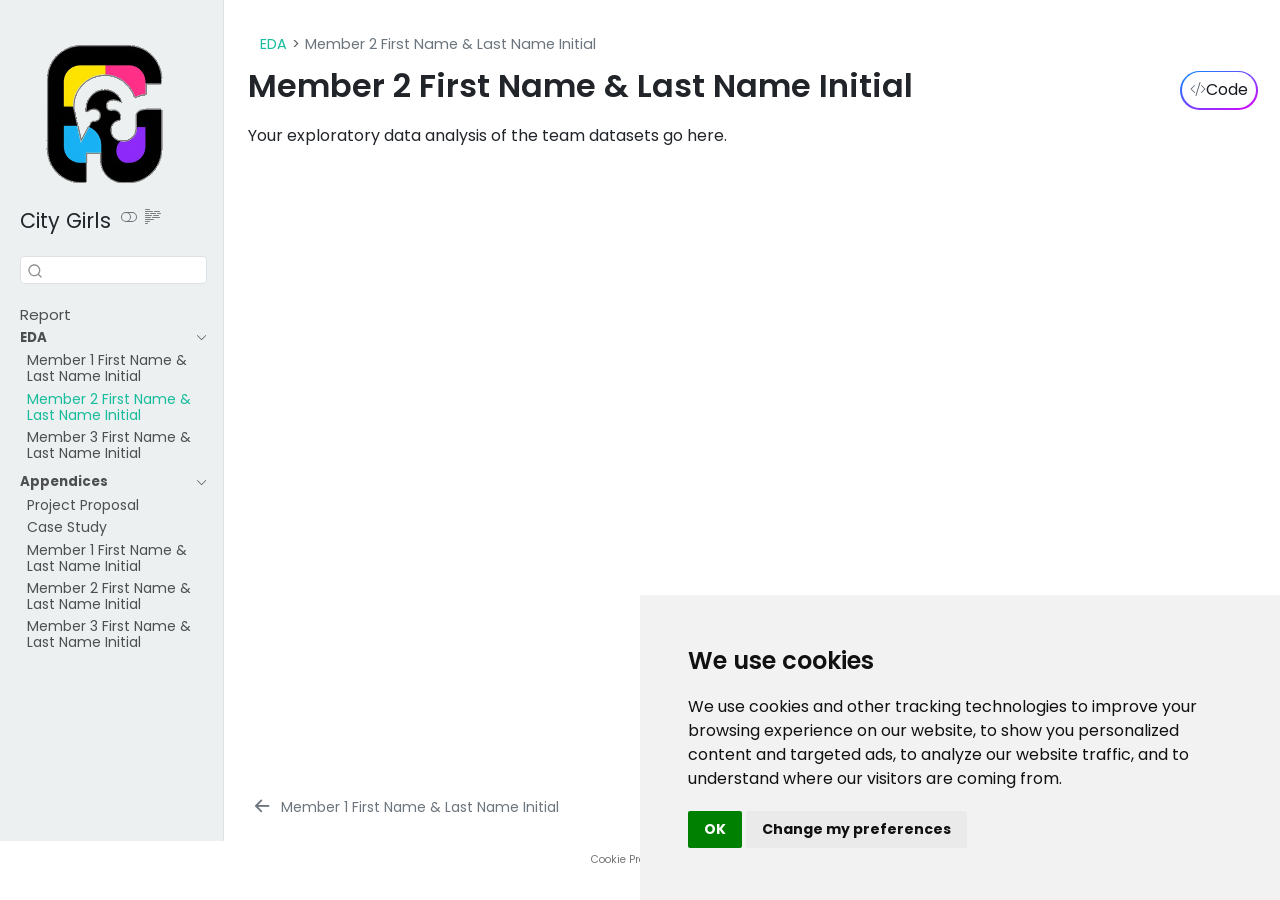
<file: eda/eda-member2.html>
<!DOCTYPE html>
<html xmlns="http://www.w3.org/1999/xhtml" lang="en" xml:lang="en"><head>

<meta charset="utf-8">
<meta name="generator" content="quarto-1.8.25">

<meta name="viewport" content="width=device-width, initial-scale=1.0, user-scalable=yes">


<title>Member 2 First Name &amp; Last Name Initial – Project Title</title>
<style>
code{white-space: pre-wrap;}
span.smallcaps{font-variant: small-caps;}
div.columns{display: flex; gap: min(4vw, 1.5em);}
div.column{flex: auto; overflow-x: auto;}
div.hanging-indent{margin-left: 1.5em; text-indent: -1.5em;}
ul.task-list{list-style: none;}
ul.task-list li input[type="checkbox"] {
  width: 0.8em;
  margin: 0 0.8em 0.2em -1em; /* quarto-specific, see https://github.com/quarto-dev/quarto-cli/issues/4556 */ 
  vertical-align: middle;
}
/* CSS for syntax highlighting */
html { -webkit-text-size-adjust: 100%; }
pre > code.sourceCode { white-space: pre; position: relative; }
pre > code.sourceCode > span { display: inline-block; line-height: 1.25; }
pre > code.sourceCode > span:empty { height: 1.2em; }
.sourceCode { overflow: visible; }
code.sourceCode > span { color: inherit; text-decoration: inherit; }
div.sourceCode { margin: 1em 0; }
pre.sourceCode { margin: 0; }
@media screen {
div.sourceCode { overflow: auto; }
}
@media print {
pre > code.sourceCode { white-space: pre-wrap; }
pre > code.sourceCode > span { text-indent: -5em; padding-left: 5em; }
}
pre.numberSource code
  { counter-reset: source-line 0; }
pre.numberSource code > span
  { position: relative; left: -4em; counter-increment: source-line; }
pre.numberSource code > span > a:first-child::before
  { content: counter(source-line);
    position: relative; left: -1em; text-align: right; vertical-align: baseline;
    border: none; display: inline-block;
    -webkit-touch-callout: none; -webkit-user-select: none;
    -khtml-user-select: none; -moz-user-select: none;
    -ms-user-select: none; user-select: none;
    padding: 0 4px; width: 4em;
  }
pre.numberSource { margin-left: 3em;  padding-left: 4px; }
div.sourceCode
  {   }
@media screen {
pre > code.sourceCode > span > a:first-child::before { text-decoration: underline; }
}
</style>


<script src="../site_libs/quarto-nav/quarto-nav.js"></script>
<script src="../site_libs/clipboard/clipboard.min.js"></script>
<script src="../site_libs/quarto-search/autocomplete.umd.js"></script>
<script src="../site_libs/quarto-search/fuse.min.js"></script>
<script src="../site_libs/quarto-search/quarto-search.js"></script>
<meta name="quarto:offset" content="../">
<link href="../eda/eda-member3.html" rel="next">
<link href="../eda/eda-member1.html" rel="prev">
<script src="../site_libs/cookie-consent/cookie-consent.js"></script>
<link href="../site_libs/cookie-consent/cookie-consent.css" rel="stylesheet">
<script src="../site_libs/quarto-html/quarto.js" type="module"></script>
<script src="../site_libs/quarto-html/tabsets/tabsets.js" type="module"></script>
<script src="../site_libs/quarto-html/axe/axe-check.js" type="module"></script>
<script src="../site_libs/quarto-html/popper.min.js"></script>
<script src="../site_libs/quarto-html/tippy.umd.min.js"></script>
<script src="../site_libs/quarto-html/anchor.min.js"></script>
<link href="../site_libs/quarto-html/tippy.css" rel="stylesheet">
<link href="../site_libs/quarto-html/quarto-syntax-highlighting-7b89279ff1a6dce999919e0e67d4d9ec.css" rel="stylesheet" class="quarto-color-scheme" id="quarto-text-highlighting-styles">
<link href="../site_libs/quarto-html/quarto-syntax-highlighting-dark-707d8167ce6003fca903bfe2be84ab7f.css" rel="stylesheet" class="quarto-color-scheme quarto-color-alternate" id="quarto-text-highlighting-styles">
<link href="../site_libs/quarto-html/quarto-syntax-highlighting-7b89279ff1a6dce999919e0e67d4d9ec.css" rel="stylesheet" class="quarto-color-scheme-extra" id="quarto-text-highlighting-styles">
<script src="../site_libs/bootstrap/bootstrap.min.js"></script>
<link href="../site_libs/bootstrap/bootstrap-icons.css" rel="stylesheet">
<link href="../site_libs/bootstrap/bootstrap-9b1847abd3ec06048644e6b60dd9ba1a.min.css" rel="stylesheet" append-hash="true" class="quarto-color-scheme" id="quarto-bootstrap" data-mode="light">
<link href="../site_libs/bootstrap/bootstrap-dark-ce42c4983bbcb54e3cad6d12d9547ed8.min.css" rel="stylesheet" append-hash="true" class="quarto-color-scheme quarto-color-alternate" id="quarto-bootstrap" data-mode="dark">
<link href="../site_libs/bootstrap/bootstrap-9b1847abd3ec06048644e6b60dd9ba1a.min.css" rel="stylesheet" append-hash="true" class="quarto-color-scheme-extra" id="quarto-bootstrap" data-mode="light">
<script id="quarto-search-options" type="application/json">{
  "location": "sidebar",
  "copy-button": false,
  "collapse-after": 3,
  "panel-placement": "start",
  "type": "textbox",
  "limit": 50,
  "keyboard-shortcut": [
    "f",
    "/",
    "s"
  ],
  "show-item-context": false,
  "language": {
    "search-no-results-text": "No results",
    "search-matching-documents-text": "matching documents",
    "search-copy-link-title": "Copy link to search",
    "search-hide-matches-text": "Hide additional matches",
    "search-more-match-text": "more match in this document",
    "search-more-matches-text": "more matches in this document",
    "search-clear-button-title": "Clear",
    "search-text-placeholder": "",
    "search-detached-cancel-button-title": "Cancel",
    "search-submit-button-title": "Submit",
    "search-label": "Search"
  }
}</script>

<script type="text/javascript" charset="UTF-8">
document.addEventListener('DOMContentLoaded', function () {
cookieconsent.run({
  "notice_banner_type":"simple",
  "consent_type":"implied",
  "palette":"light",
  "language":"en",
  "page_load_consent_levels":["strictly-necessary","functionality","tracking","targeting"],
  "notice_banner_reject_button_hide":false,
  "preferences_center_close_button_hide":false,
  "website_name":""
  ,
"language":"en"
  });
});
</script> 
  
<style>html{ scroll-behavior: smooth; }</style>


<link rel="stylesheet" href="../style/custom.css">
</head>

<body class="nav-sidebar docked quarto-light"><script id="quarto-html-before-body" type="application/javascript">
    const toggleBodyColorMode = (bsSheetEl) => {
      const mode = bsSheetEl.getAttribute("data-mode");
      const bodyEl = window.document.querySelector("body");
      if (mode === "dark") {
        bodyEl.classList.add("quarto-dark");
        bodyEl.classList.remove("quarto-light");
      } else {
        bodyEl.classList.add("quarto-light");
        bodyEl.classList.remove("quarto-dark");
      }
    }
    const toggleBodyColorPrimary = () => {
      const bsSheetEl = window.document.querySelector("link#quarto-bootstrap:not([rel=disabled-stylesheet])");
      if (bsSheetEl) {
        toggleBodyColorMode(bsSheetEl);
      }
    }
    const setColorSchemeToggle = (alternate) => {
      const toggles = window.document.querySelectorAll('.quarto-color-scheme-toggle');
      for (let i=0; i < toggles.length; i++) {
        const toggle = toggles[i];
        if (toggle) {
          if (alternate) {
            toggle.classList.add("alternate");
          } else {
            toggle.classList.remove("alternate");
          }
        }
      }
    };
    const toggleColorMode = (alternate) => {
      // Switch the stylesheets
      const primaryStylesheets = window.document.querySelectorAll('link.quarto-color-scheme:not(.quarto-color-alternate)');
      const alternateStylesheets = window.document.querySelectorAll('link.quarto-color-scheme.quarto-color-alternate');
      manageTransitions('#quarto-margin-sidebar .nav-link', false);
      if (alternate) {
        // note: dark is layered on light, we don't disable primary!
        enableStylesheet(alternateStylesheets);
        for (const sheetNode of alternateStylesheets) {
          if (sheetNode.id === "quarto-bootstrap") {
            toggleBodyColorMode(sheetNode);
          }
        }
      } else {
        disableStylesheet(alternateStylesheets);
        enableStylesheet(primaryStylesheets)
        toggleBodyColorPrimary();
      }
      manageTransitions('#quarto-margin-sidebar .nav-link', true);
      // Switch the toggles
      setColorSchemeToggle(alternate)
      // Hack to workaround the fact that safari doesn't
      // properly recolor the scrollbar when toggling (#1455)
      if (navigator.userAgent.indexOf('Safari') > 0 && navigator.userAgent.indexOf('Chrome') == -1) {
        manageTransitions("body", false);
        window.scrollTo(0, 1);
        setTimeout(() => {
          window.scrollTo(0, 0);
          manageTransitions("body", true);
        }, 40);
      }
    }
    const disableStylesheet = (stylesheets) => {
      for (let i=0; i < stylesheets.length; i++) {
        const stylesheet = stylesheets[i];
        stylesheet.rel = 'disabled-stylesheet';
      }
    }
    const enableStylesheet = (stylesheets) => {
      for (let i=0; i < stylesheets.length; i++) {
        const stylesheet = stylesheets[i];
        if(stylesheet.rel !== 'stylesheet') { // for Chrome, which will still FOUC without this check
          stylesheet.rel = 'stylesheet';
        }
      }
    }
    const manageTransitions = (selector, allowTransitions) => {
      const els = window.document.querySelectorAll(selector);
      for (let i=0; i < els.length; i++) {
        const el = els[i];
        if (allowTransitions) {
          el.classList.remove('notransition');
        } else {
          el.classList.add('notransition');
        }
      }
    }
    const isFileUrl = () => {
      return window.location.protocol === 'file:';
    }
    const hasAlternateSentinel = () => {
      let styleSentinel = getColorSchemeSentinel();
      if (styleSentinel !== null) {
        return styleSentinel === "alternate";
      } else {
        return false;
      }
    }
    const setStyleSentinel = (alternate) => {
      const value = alternate ? "alternate" : "default";
      if (!isFileUrl()) {
        window.localStorage.setItem("quarto-color-scheme", value);
      } else {
        localAlternateSentinel = value;
      }
    }
    const getColorSchemeSentinel = () => {
      if (!isFileUrl()) {
        const storageValue = window.localStorage.getItem("quarto-color-scheme");
        return storageValue != null ? storageValue : localAlternateSentinel;
      } else {
        return localAlternateSentinel;
      }
    }
    const toggleGiscusIfUsed = (isAlternate, darkModeDefault) => {
      const baseTheme = document.querySelector('#giscus-base-theme')?.value ?? 'light';
      const alternateTheme = document.querySelector('#giscus-alt-theme')?.value ?? 'dark';
      let newTheme = '';
      if(authorPrefersDark) {
        newTheme = isAlternate ? baseTheme : alternateTheme;
      } else {
        newTheme = isAlternate ? alternateTheme : baseTheme;
      }
      const changeGiscusTheme = () => {
        // From: https://github.com/giscus/giscus/issues/336
        const sendMessage = (message) => {
          const iframe = document.querySelector('iframe.giscus-frame');
          if (!iframe) return;
          iframe.contentWindow.postMessage({ giscus: message }, 'https://giscus.app');
        }
        sendMessage({
          setConfig: {
            theme: newTheme
          }
        });
      }
      const isGiscussLoaded = window.document.querySelector('iframe.giscus-frame') !== null;
      if (isGiscussLoaded) {
        changeGiscusTheme();
      }
    };
    const authorPrefersDark = false;
    const darkModeDefault = authorPrefersDark;
      document.querySelector('link#quarto-text-highlighting-styles.quarto-color-scheme-extra').rel = 'disabled-stylesheet';
      document.querySelector('link#quarto-bootstrap.quarto-color-scheme-extra').rel = 'disabled-stylesheet';
    let localAlternateSentinel = darkModeDefault ? 'alternate' : 'default';
    // Dark / light mode switch
    window.quartoToggleColorScheme = () => {
      // Read the current dark / light value
      let toAlternate = !hasAlternateSentinel();
      toggleColorMode(toAlternate);
      setStyleSentinel(toAlternate);
      toggleGiscusIfUsed(toAlternate, darkModeDefault);
      window.dispatchEvent(new Event('resize'));
    };
    // Switch to dark mode if need be
    if (hasAlternateSentinel()) {
      toggleColorMode(true);
    } else {
      toggleColorMode(false);
    }
  </script>

<div id="quarto-search-results"></div>
  <header id="quarto-header" class="headroom fixed-top">
  <nav class="quarto-secondary-nav">
    <div class="container-fluid d-flex">
      <button type="button" class="quarto-btn-toggle btn" data-bs-toggle="collapse" role="button" data-bs-target=".quarto-sidebar-collapse-item" aria-controls="quarto-sidebar" aria-expanded="false" aria-label="Toggle sidebar navigation" onclick="if (window.quartoToggleHeadroom) { window.quartoToggleHeadroom(); }">
        <i class="bi bi-layout-text-sidebar-reverse"></i>
      </button>
        <nav class="quarto-page-breadcrumbs" aria-label="breadcrumb"><ol class="breadcrumb"><li class="breadcrumb-item"><a href="../eda/eda-member1.html">EDA</a></li><li class="breadcrumb-item"><a href="../eda/eda-member2.html"><span class="chapter-title">Member 2 First Name &amp; Last Name Initial</span></a></li></ol></nav>
        <a class="flex-grow-1" role="navigation" data-bs-toggle="collapse" data-bs-target=".quarto-sidebar-collapse-item" aria-controls="quarto-sidebar" aria-expanded="false" aria-label="Toggle sidebar navigation" onclick="if (window.quartoToggleHeadroom) { window.quartoToggleHeadroom(); }">      
        </a>
      <button type="button" class="btn quarto-search-button" aria-label="Search" onclick="window.quartoOpenSearch();">
        <i class="bi bi-search"></i>
      </button>
    </div>
  </nav>
</header>
<!-- content -->
<div id="quarto-content" class="quarto-container page-columns page-rows-contents page-layout-full">
<!-- sidebar -->
  <nav id="quarto-sidebar" class="sidebar collapse collapse-horizontal quarto-sidebar-collapse-item sidebar-navigation docked overflow-auto">
    <div class="pt-lg-2 mt-2 text-left sidebar-header sidebar-header-stacked">
      <a href="../index.html" class="sidebar-logo-link">
      <img src="../assets/sidebar-logo.png" alt="Random negative space illustration" class="sidebar-logo light-content py-0 d-lg-inline d-none">
      <img src="../assets/sidebar-logo.png" alt="Random negative space illustration" class="sidebar-logo dark-content py-0 d-lg-inline d-none">
      </a>
    <div class="sidebar-title mb-0 py-0">
      <a href="../">City Girls</a> 
        <div class="sidebar-tools-main">
  <a href="" class="quarto-color-scheme-toggle quarto-navigation-tool  px-1" onclick="window.quartoToggleColorScheme(); return false;" title="Toggle dark mode"><i class="bi"></i></a>
  <a href="" class="quarto-reader-toggle quarto-navigation-tool px-1" onclick="window.quartoToggleReader(); return false;" title="Toggle reader mode">
  <div class="quarto-reader-toggle-btn">
  <i class="bi"></i>
  </div>
</a>
</div>
    </div>
      </div>
        <div class="mt-2 flex-shrink-0 align-items-center">
        <div class="sidebar-search">
        <div id="quarto-search" class="" title="Search"></div>
        </div>
        </div>
    <div class="sidebar-menu-container"> 
    <ul class="list-unstyled mt-1">
        <li class="sidebar-item">
  <div class="sidebar-item-container"> 
  <a href="../index.html" class="sidebar-item-text sidebar-link"><span class="chapter-title">Report</span></a>
  </div>
</li>
        <li class="sidebar-item sidebar-item-section">
      <div class="sidebar-item-container"> 
            <a class="sidebar-item-text sidebar-link text-start" data-bs-toggle="collapse" data-bs-target="#quarto-sidebar-section-1" role="navigation" aria-expanded="true">
 <span class="menu-text">EDA</span></a>
          <a class="sidebar-item-toggle text-start" data-bs-toggle="collapse" data-bs-target="#quarto-sidebar-section-1" role="navigation" aria-expanded="true" aria-label="Toggle section">
            <i class="bi bi-chevron-right ms-2"></i>
          </a> 
      </div>
      <ul id="quarto-sidebar-section-1" class="collapse list-unstyled sidebar-section depth1 show">  
          <li class="sidebar-item">
  <div class="sidebar-item-container"> 
  <a href="../eda/eda-member1.html" class="sidebar-item-text sidebar-link"><span class="chapter-title">Member 1 First Name &amp; Last Name Initial</span></a>
  </div>
</li>
          <li class="sidebar-item">
  <div class="sidebar-item-container"> 
  <a href="../eda/eda-member2.html" class="sidebar-item-text sidebar-link active"><span class="chapter-title">Member 2 First Name &amp; Last Name Initial</span></a>
  </div>
</li>
          <li class="sidebar-item">
  <div class="sidebar-item-container"> 
  <a href="../eda/eda-member3.html" class="sidebar-item-text sidebar-link"><span class="chapter-title">Member 3 First Name &amp; Last Name Initial</span></a>
  </div>
</li>
      </ul>
  </li>
        <li class="sidebar-item sidebar-item-section">
      <div class="sidebar-item-container"> 
            <a class="sidebar-item-text sidebar-link text-start" data-bs-toggle="collapse" data-bs-target="#quarto-sidebar-section-2" role="navigation" aria-expanded="true">
 <span class="menu-text">Appendices</span></a>
          <a class="sidebar-item-toggle text-start" data-bs-toggle="collapse" data-bs-target="#quarto-sidebar-section-2" role="navigation" aria-expanded="true" aria-label="Toggle section">
            <i class="bi bi-chevron-right ms-2"></i>
          </a> 
      </div>
      <ul id="quarto-sidebar-section-2" class="collapse list-unstyled sidebar-section depth1 show">  
          <li class="sidebar-item">
  <div class="sidebar-item-container"> 
  <a href="../appx/proposal.html" class="sidebar-item-text sidebar-link"><span class="chapter-title">Project Proposal</span></a>
  </div>
</li>
          <li class="sidebar-item">
  <div class="sidebar-item-container"> 
  <a href="../appx/case-study.html" class="sidebar-item-text sidebar-link"><span class="chapter-title">Case Study</span></a>
  </div>
</li>
          <li class="sidebar-item">
  <div class="sidebar-item-container"> 
  <a href="../wa/wa-member1.html" class="sidebar-item-text sidebar-link"><span class="chapter-title">Member 1 First Name &amp; Last Name Initial</span></a>
  </div>
</li>
          <li class="sidebar-item">
  <div class="sidebar-item-container"> 
  <a href="../wa/wa-member2.html" class="sidebar-item-text sidebar-link"><span class="chapter-title">Member 2 First Name &amp; Last Name Initial</span></a>
  </div>
</li>
          <li class="sidebar-item">
  <div class="sidebar-item-container"> 
  <a href="../wa/wa-member3.html" class="sidebar-item-text sidebar-link"><span class="chapter-title">Member 3 First Name &amp; Last Name Initial</span></a>
  </div>
</li>
      </ul>
  </li>
    </ul>
    </div>
</nav>
<div id="quarto-sidebar-glass" class="quarto-sidebar-collapse-item" data-bs-toggle="collapse" data-bs-target=".quarto-sidebar-collapse-item"></div>
<!-- margin-sidebar -->
    <div id="quarto-margin-sidebar" class="sidebar margin-sidebar zindex-bottom">
        
    </div>
<!-- main -->
<main class="content column-page-right" id="quarto-document-content">


<header id="title-block-header" class="quarto-title-block default"><nav class="quarto-page-breadcrumbs quarto-title-breadcrumbs d-none d-lg-block" aria-label="breadcrumb"><ol class="breadcrumb"><li class="breadcrumb-item"><a href="../eda/eda-member1.html">EDA</a></li><li class="breadcrumb-item"><a href="../eda/eda-member2.html"><span class="chapter-title">Member 2 First Name &amp; Last Name Initial</span></a></li></ol></nav>
<div class="quarto-title">
<div class="quarto-title-block"><div><h1 class="title"><span class="chapter-title">Member 2 First Name &amp; Last Name Initial</span></h1><button type="button" class="btn code-tools-button" id="quarto-code-tools-source"><i class="bi"></i> Code</button></div></div>
</div>



<div class="quarto-title-meta column-page-right">

    
  
    
  </div>
  


</header>


<p>Your exploratory data analysis of the team datasets go here.</p>


<!-- -->


</main> <!-- /main -->
<script id="quarto-html-after-body" type="application/javascript">
  window.document.addEventListener("DOMContentLoaded", function (event) {
    // Ensure there is a toggle, if there isn't float one in the top right
    if (window.document.querySelector('.quarto-color-scheme-toggle') === null) {
      const a = window.document.createElement('a');
      a.classList.add('top-right');
      a.classList.add('quarto-color-scheme-toggle');
      a.href = "";
      a.onclick = function() { try { window.quartoToggleColorScheme(); } catch {} return false; };
      const i = window.document.createElement("i");
      i.classList.add('bi');
      a.appendChild(i);
      window.document.body.appendChild(a);
    }
    setColorSchemeToggle(hasAlternateSentinel())
    const icon = "";
    const anchorJS = new window.AnchorJS();
    anchorJS.options = {
      placement: 'right',
      icon: icon
    };
    anchorJS.add('.anchored');
    const isCodeAnnotation = (el) => {
      for (const clz of el.classList) {
        if (clz.startsWith('code-annotation-')) {                     
          return true;
        }
      }
      return false;
    }
    const onCopySuccess = function(e) {
      // button target
      const button = e.trigger;
      // don't keep focus
      button.blur();
      // flash "checked"
      button.classList.add('code-copy-button-checked');
      var currentTitle = button.getAttribute("title");
      button.setAttribute("title", "Copied!");
      let tooltip;
      if (window.bootstrap) {
        button.setAttribute("data-bs-toggle", "tooltip");
        button.setAttribute("data-bs-placement", "left");
        button.setAttribute("data-bs-title", "Copied!");
        tooltip = new bootstrap.Tooltip(button, 
          { trigger: "manual", 
            customClass: "code-copy-button-tooltip",
            offset: [0, -8]});
        tooltip.show();    
      }
      setTimeout(function() {
        if (tooltip) {
          tooltip.hide();
          button.removeAttribute("data-bs-title");
          button.removeAttribute("data-bs-toggle");
          button.removeAttribute("data-bs-placement");
        }
        button.setAttribute("title", currentTitle);
        button.classList.remove('code-copy-button-checked');
      }, 1000);
      // clear code selection
      e.clearSelection();
    }
    const getTextToCopy = function(trigger) {
      const outerScaffold = trigger.parentElement.cloneNode(true);
      const codeEl = outerScaffold.querySelector('code');
      for (const childEl of codeEl.children) {
        if (isCodeAnnotation(childEl)) {
          childEl.remove();
        }
      }
      return codeEl.innerText;
    }
    const clipboard = new window.ClipboardJS('.code-copy-button:not([data-in-quarto-modal])', {
      text: getTextToCopy
    });
    clipboard.on('success', onCopySuccess);
    if (window.document.getElementById('quarto-embedded-source-code-modal')) {
      const clipboardModal = new window.ClipboardJS('.code-copy-button[data-in-quarto-modal]', {
        text: getTextToCopy,
        container: window.document.getElementById('quarto-embedded-source-code-modal')
      });
      clipboardModal.on('success', onCopySuccess);
    }
    const viewSource = window.document.getElementById('quarto-view-source') ||
                       window.document.getElementById('quarto-code-tools-source');
    if (viewSource) {
      const sourceUrl = viewSource.getAttribute("data-quarto-source-url");
      viewSource.addEventListener("click", function(e) {
        if (sourceUrl) {
          // rstudio viewer pane
          if (/\bcapabilities=\b/.test(window.location)) {
            window.open(sourceUrl);
          } else {
            window.location.href = sourceUrl;
          }
        } else {
          const modal = new bootstrap.Modal(document.getElementById('quarto-embedded-source-code-modal'));
          modal.show();
        }
        return false;
      });
    }
    function toggleCodeHandler(show) {
      return function(e) {
        const detailsSrc = window.document.querySelectorAll(".cell > details > .sourceCode");
        for (let i=0; i<detailsSrc.length; i++) {
          const details = detailsSrc[i].parentElement;
          if (show) {
            details.open = true;
          } else {
            details.removeAttribute("open");
          }
        }
        const cellCodeDivs = window.document.querySelectorAll(".cell > .sourceCode");
        const fromCls = show ? "hidden" : "unhidden";
        const toCls = show ? "unhidden" : "hidden";
        for (let i=0; i<cellCodeDivs.length; i++) {
          const codeDiv = cellCodeDivs[i];
          if (codeDiv.classList.contains(fromCls)) {
            codeDiv.classList.remove(fromCls);
            codeDiv.classList.add(toCls);
          } 
        }
        return false;
      }
    }
    const hideAllCode = window.document.getElementById("quarto-hide-all-code");
    if (hideAllCode) {
      hideAllCode.addEventListener("click", toggleCodeHandler(false));
    }
    const showAllCode = window.document.getElementById("quarto-show-all-code");
    if (showAllCode) {
      showAllCode.addEventListener("click", toggleCodeHandler(true));
    }
      var localhostRegex = new RegExp(/^(?:http|https):\/\/localhost\:?[0-9]*\//);
      var mailtoRegex = new RegExp(/^mailto:/);
        var filterRegex = new RegExp('/' + window.location.host + '/');
      var isInternal = (href) => {
          return filterRegex.test(href) || localhostRegex.test(href) || mailtoRegex.test(href);
      }
      // Inspect non-navigation links and adorn them if external
     var links = window.document.querySelectorAll('a[href]:not(.nav-link):not(.navbar-brand):not(.toc-action):not(.sidebar-link):not(.sidebar-item-toggle):not(.pagination-link):not(.no-external):not([aria-hidden]):not(.dropdown-item):not(.quarto-navigation-tool):not(.about-link)');
      for (var i=0; i<links.length; i++) {
        const link = links[i];
        if (!isInternal(link.href)) {
          // undo the damage that might have been done by quarto-nav.js in the case of
          // links that we want to consider external
          if (link.dataset.originalHref !== undefined) {
            link.href = link.dataset.originalHref;
          }
            // target, if specified
            link.setAttribute("target", "_blank");
            if (link.getAttribute("rel") === null) {
              link.setAttribute("rel", "noopener");
            }
        }
      }
    function tippyHover(el, contentFn, onTriggerFn, onUntriggerFn) {
      const config = {
        allowHTML: true,
        maxWidth: 500,
        delay: 100,
        arrow: false,
        appendTo: function(el) {
            return el.parentElement;
        },
        interactive: true,
        interactiveBorder: 10,
        theme: 'quarto',
        placement: 'bottom-start',
      };
      if (contentFn) {
        config.content = contentFn;
      }
      if (onTriggerFn) {
        config.onTrigger = onTriggerFn;
      }
      if (onUntriggerFn) {
        config.onUntrigger = onUntriggerFn;
      }
      window.tippy(el, config); 
    }
    const noterefs = window.document.querySelectorAll('a[role="doc-noteref"]');
    for (var i=0; i<noterefs.length; i++) {
      const ref = noterefs[i];
      tippyHover(ref, function() {
        // use id or data attribute instead here
        let href = ref.getAttribute('data-footnote-href') || ref.getAttribute('href');
        try { href = new URL(href).hash; } catch {}
        const id = href.replace(/^#\/?/, "");
        const note = window.document.getElementById(id);
        if (note) {
          return note.innerHTML;
        } else {
          return "";
        }
      });
    }
    const xrefs = window.document.querySelectorAll('a.quarto-xref');
    const processXRef = (id, note) => {
      // Strip column container classes
      const stripColumnClz = (el) => {
        el.classList.remove("page-full", "page-columns");
        if (el.children) {
          for (const child of el.children) {
            stripColumnClz(child);
          }
        }
      }
      stripColumnClz(note)
      if (id === null || id.startsWith('sec-')) {
        // Special case sections, only their first couple elements
        const container = document.createElement("div");
        if (note.children && note.children.length > 2) {
          container.appendChild(note.children[0].cloneNode(true));
          for (let i = 1; i < note.children.length; i++) {
            const child = note.children[i];
            if (child.tagName === "P" && child.innerText === "") {
              continue;
            } else {
              container.appendChild(child.cloneNode(true));
              break;
            }
          }
          if (window.Quarto?.typesetMath) {
            window.Quarto.typesetMath(container);
          }
          return container.innerHTML
        } else {
          if (window.Quarto?.typesetMath) {
            window.Quarto.typesetMath(note);
          }
          return note.innerHTML;
        }
      } else {
        // Remove any anchor links if they are present
        const anchorLink = note.querySelector('a.anchorjs-link');
        if (anchorLink) {
          anchorLink.remove();
        }
        if (window.Quarto?.typesetMath) {
          window.Quarto.typesetMath(note);
        }
        if (note.classList.contains("callout")) {
          return note.outerHTML;
        } else {
          return note.innerHTML;
        }
      }
    }
    for (var i=0; i<xrefs.length; i++) {
      const xref = xrefs[i];
      tippyHover(xref, undefined, function(instance) {
        instance.disable();
        let url = xref.getAttribute('href');
        let hash = undefined; 
        if (url.startsWith('#')) {
          hash = url;
        } else {
          try { hash = new URL(url).hash; } catch {}
        }
        if (hash) {
          const id = hash.replace(/^#\/?/, "");
          const note = window.document.getElementById(id);
          if (note !== null) {
            try {
              const html = processXRef(id, note.cloneNode(true));
              instance.setContent(html);
            } finally {
              instance.enable();
              instance.show();
            }
          } else {
            // See if we can fetch this
            fetch(url.split('#')[0])
            .then(res => res.text())
            .then(html => {
              const parser = new DOMParser();
              const htmlDoc = parser.parseFromString(html, "text/html");
              const note = htmlDoc.getElementById(id);
              if (note !== null) {
                const html = processXRef(id, note);
                instance.setContent(html);
              } 
            }).finally(() => {
              instance.enable();
              instance.show();
            });
          }
        } else {
          // See if we can fetch a full url (with no hash to target)
          // This is a special case and we should probably do some content thinning / targeting
          fetch(url)
          .then(res => res.text())
          .then(html => {
            const parser = new DOMParser();
            const htmlDoc = parser.parseFromString(html, "text/html");
            const note = htmlDoc.querySelector('main.content');
            if (note !== null) {
              // This should only happen for chapter cross references
              // (since there is no id in the URL)
              // remove the first header
              if (note.children.length > 0 && note.children[0].tagName === "HEADER") {
                note.children[0].remove();
              }
              const html = processXRef(null, note);
              instance.setContent(html);
            } 
          }).finally(() => {
            instance.enable();
            instance.show();
          });
        }
      }, function(instance) {
      });
    }
        let selectedAnnoteEl;
        const selectorForAnnotation = ( cell, annotation) => {
          let cellAttr = 'data-code-cell="' + cell + '"';
          let lineAttr = 'data-code-annotation="' +  annotation + '"';
          const selector = 'span[' + cellAttr + '][' + lineAttr + ']';
          return selector;
        }
        const selectCodeLines = (annoteEl) => {
          const doc = window.document;
          const targetCell = annoteEl.getAttribute("data-target-cell");
          const targetAnnotation = annoteEl.getAttribute("data-target-annotation");
          const annoteSpan = window.document.querySelector(selectorForAnnotation(targetCell, targetAnnotation));
          const lines = annoteSpan.getAttribute("data-code-lines").split(",");
          const lineIds = lines.map((line) => {
            return targetCell + "-" + line;
          })
          let top = null;
          let height = null;
          let parent = null;
          if (lineIds.length > 0) {
              //compute the position of the single el (top and bottom and make a div)
              const el = window.document.getElementById(lineIds[0]);
              top = el.offsetTop;
              height = el.offsetHeight;
              parent = el.parentElement.parentElement;
            if (lineIds.length > 1) {
              const lastEl = window.document.getElementById(lineIds[lineIds.length - 1]);
              const bottom = lastEl.offsetTop + lastEl.offsetHeight;
              height = bottom - top;
            }
            if (top !== null && height !== null && parent !== null) {
              // cook up a div (if necessary) and position it 
              let div = window.document.getElementById("code-annotation-line-highlight");
              if (div === null) {
                div = window.document.createElement("div");
                div.setAttribute("id", "code-annotation-line-highlight");
                div.style.position = 'absolute';
                parent.appendChild(div);
              }
              div.style.top = top - 2 + "px";
              div.style.height = height + 4 + "px";
              div.style.left = 0;
              let gutterDiv = window.document.getElementById("code-annotation-line-highlight-gutter");
              if (gutterDiv === null) {
                gutterDiv = window.document.createElement("div");
                gutterDiv.setAttribute("id", "code-annotation-line-highlight-gutter");
                gutterDiv.style.position = 'absolute';
                const codeCell = window.document.getElementById(targetCell);
                const gutter = codeCell.querySelector('.code-annotation-gutter');
                gutter.appendChild(gutterDiv);
              }
              gutterDiv.style.top = top - 2 + "px";
              gutterDiv.style.height = height + 4 + "px";
            }
            selectedAnnoteEl = annoteEl;
          }
        };
        const unselectCodeLines = () => {
          const elementsIds = ["code-annotation-line-highlight", "code-annotation-line-highlight-gutter"];
          elementsIds.forEach((elId) => {
            const div = window.document.getElementById(elId);
            if (div) {
              div.remove();
            }
          });
          selectedAnnoteEl = undefined;
        };
          // Handle positioning of the toggle
      window.addEventListener(
        "resize",
        throttle(() => {
          elRect = undefined;
          if (selectedAnnoteEl) {
            selectCodeLines(selectedAnnoteEl);
          }
        }, 10)
      );
      function throttle(fn, ms) {
      let throttle = false;
      let timer;
        return (...args) => {
          if(!throttle) { // first call gets through
              fn.apply(this, args);
              throttle = true;
          } else { // all the others get throttled
              if(timer) clearTimeout(timer); // cancel #2
              timer = setTimeout(() => {
                fn.apply(this, args);
                timer = throttle = false;
              }, ms);
          }
        };
      }
        // Attach click handler to the DT
        const annoteDls = window.document.querySelectorAll('dt[data-target-cell]');
        for (const annoteDlNode of annoteDls) {
          annoteDlNode.addEventListener('click', (event) => {
            const clickedEl = event.target;
            if (clickedEl !== selectedAnnoteEl) {
              unselectCodeLines();
              const activeEl = window.document.querySelector('dt[data-target-cell].code-annotation-active');
              if (activeEl) {
                activeEl.classList.remove('code-annotation-active');
              }
              selectCodeLines(clickedEl);
              clickedEl.classList.add('code-annotation-active');
            } else {
              // Unselect the line
              unselectCodeLines();
              clickedEl.classList.remove('code-annotation-active');
            }
          });
        }
    const findCites = (el) => {
      const parentEl = el.parentElement;
      if (parentEl) {
        const cites = parentEl.dataset.cites;
        if (cites) {
          return {
            el,
            cites: cites.split(' ')
          };
        } else {
          return findCites(el.parentElement)
        }
      } else {
        return undefined;
      }
    };
    var bibliorefs = window.document.querySelectorAll('a[role="doc-biblioref"]');
    for (var i=0; i<bibliorefs.length; i++) {
      const ref = bibliorefs[i];
      const citeInfo = findCites(ref);
      if (citeInfo) {
        tippyHover(citeInfo.el, function() {
          var popup = window.document.createElement('div');
          citeInfo.cites.forEach(function(cite) {
            var citeDiv = window.document.createElement('div');
            citeDiv.classList.add('hanging-indent');
            citeDiv.classList.add('csl-entry');
            var biblioDiv = window.document.getElementById('ref-' + cite);
            if (biblioDiv) {
              citeDiv.innerHTML = biblioDiv.innerHTML;
            }
            popup.appendChild(citeDiv);
          });
          return popup.innerHTML;
        });
      }
    }
  });
  </script>
<nav class="page-navigation column-page-right">
  <div class="nav-page nav-page-previous">
      <a href="../eda/eda-member1.html" class="pagination-link" aria-label="Member 1 First Name &amp; Last Name Initial">
        <i class="bi bi-arrow-left-short"></i> <span class="nav-page-text"><span class="chapter-title">Member 1 First Name &amp; Last Name Initial</span></span>
      </a>          
  </div>
  <div class="nav-page nav-page-next">
      <a href="../eda/eda-member3.html" class="pagination-link" aria-label="Member 3 First Name &amp; Last Name Initial">
        <span class="nav-page-text"><span class="chapter-title">Member 3 First Name &amp; Last Name Initial</span></span> <i class="bi bi-arrow-right-short"></i>
      </a>
  </div>
</nav><div class="modal fade" id="quarto-embedded-source-code-modal" tabindex="-1" aria-labelledby="quarto-embedded-source-code-modal-label" aria-hidden="true"><div class="modal-dialog modal-dialog-scrollable"><div class="modal-content"><div class="modal-header"><h5 class="modal-title" id="quarto-embedded-source-code-modal-label">Source Code</h5><button class="btn-close" data-bs-dismiss="modal"></button></div><div class="modal-body"><div class="">
<div class="code-copy-outer-scaffold"><div class="sourceCode" id="cb1" data-shortcodes="false"><pre class="sourceCode numberSource markdown number-lines code-with-copy"><code class="sourceCode markdown"><span id="cb1-1"><a href="#cb1-1"></a><span class="co">---</span></span>
<span id="cb1-2"><a href="#cb1-2"></a><span class="an">title:</span><span class="co"> "Member 2 First Name &amp; Last Name Initial"</span></span>
<span id="cb1-3"><a href="#cb1-3"></a><span class="co">---</span></span>
<span id="cb1-4"><a href="#cb1-4"></a></span>
<span id="cb1-5"><a href="#cb1-5"></a>Your exploratory data analysis of the team datasets go here.</span></code></pre></div><button title="Copy to Clipboard" class="code-copy-button" data-in-quarto-modal=""><i class="bi"></i></button></div>
</div></div></div></div></div>
</div> <!-- /content -->
<footer class="footer">
  <div class="nav-footer">
    <div class="nav-footer-left">
      &nbsp;
    </div>   
    <div class="nav-footer-center">

<div class="cookie-consent-footer"><a href="#" id="open_preferences_center">Cookie Preferences</a></div></div>
    <div class="nav-footer-right">
      &nbsp;
    </div>
  </div>
</footer>




<script src="../site_libs/quarto-html/zenscroll-min.js"></script>
</body></html>
</file>
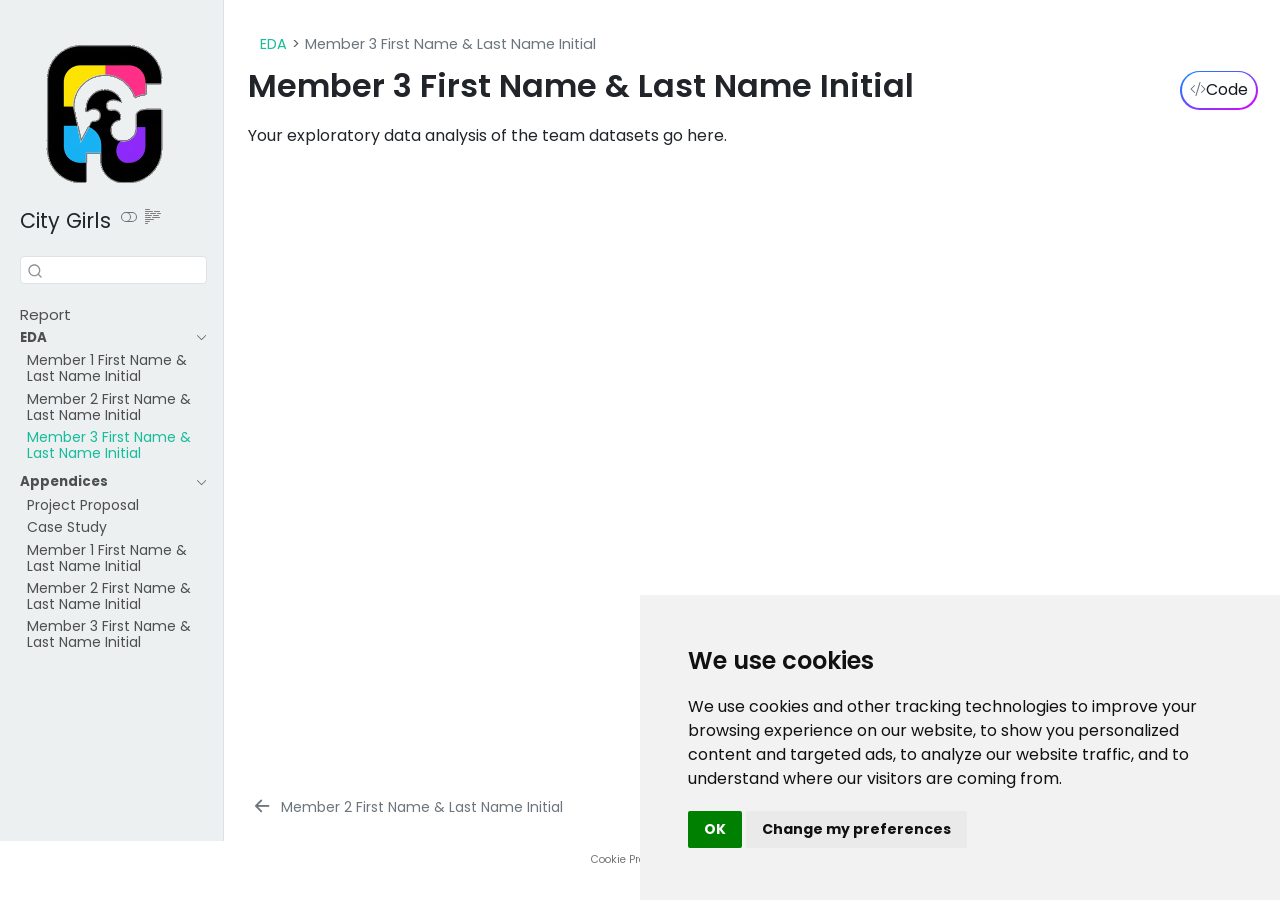
<file: eda/eda-member3.html>
<!DOCTYPE html>
<html xmlns="http://www.w3.org/1999/xhtml" lang="en" xml:lang="en"><head>

<meta charset="utf-8">
<meta name="generator" content="quarto-1.8.25">

<meta name="viewport" content="width=device-width, initial-scale=1.0, user-scalable=yes">


<title>Member 3 First Name &amp; Last Name Initial – Project Title</title>
<style>
code{white-space: pre-wrap;}
span.smallcaps{font-variant: small-caps;}
div.columns{display: flex; gap: min(4vw, 1.5em);}
div.column{flex: auto; overflow-x: auto;}
div.hanging-indent{margin-left: 1.5em; text-indent: -1.5em;}
ul.task-list{list-style: none;}
ul.task-list li input[type="checkbox"] {
  width: 0.8em;
  margin: 0 0.8em 0.2em -1em; /* quarto-specific, see https://github.com/quarto-dev/quarto-cli/issues/4556 */ 
  vertical-align: middle;
}
/* CSS for syntax highlighting */
html { -webkit-text-size-adjust: 100%; }
pre > code.sourceCode { white-space: pre; position: relative; }
pre > code.sourceCode > span { display: inline-block; line-height: 1.25; }
pre > code.sourceCode > span:empty { height: 1.2em; }
.sourceCode { overflow: visible; }
code.sourceCode > span { color: inherit; text-decoration: inherit; }
div.sourceCode { margin: 1em 0; }
pre.sourceCode { margin: 0; }
@media screen {
div.sourceCode { overflow: auto; }
}
@media print {
pre > code.sourceCode { white-space: pre-wrap; }
pre > code.sourceCode > span { text-indent: -5em; padding-left: 5em; }
}
pre.numberSource code
  { counter-reset: source-line 0; }
pre.numberSource code > span
  { position: relative; left: -4em; counter-increment: source-line; }
pre.numberSource code > span > a:first-child::before
  { content: counter(source-line);
    position: relative; left: -1em; text-align: right; vertical-align: baseline;
    border: none; display: inline-block;
    -webkit-touch-callout: none; -webkit-user-select: none;
    -khtml-user-select: none; -moz-user-select: none;
    -ms-user-select: none; user-select: none;
    padding: 0 4px; width: 4em;
  }
pre.numberSource { margin-left: 3em;  padding-left: 4px; }
div.sourceCode
  {   }
@media screen {
pre > code.sourceCode > span > a:first-child::before { text-decoration: underline; }
}
</style>


<script src="../site_libs/quarto-nav/quarto-nav.js"></script>
<script src="../site_libs/clipboard/clipboard.min.js"></script>
<script src="../site_libs/quarto-search/autocomplete.umd.js"></script>
<script src="../site_libs/quarto-search/fuse.min.js"></script>
<script src="../site_libs/quarto-search/quarto-search.js"></script>
<meta name="quarto:offset" content="../">
<link href="../appx/proposal.html" rel="next">
<link href="../eda/eda-member2.html" rel="prev">
<script src="../site_libs/cookie-consent/cookie-consent.js"></script>
<link href="../site_libs/cookie-consent/cookie-consent.css" rel="stylesheet">
<script src="../site_libs/quarto-html/quarto.js" type="module"></script>
<script src="../site_libs/quarto-html/tabsets/tabsets.js" type="module"></script>
<script src="../site_libs/quarto-html/axe/axe-check.js" type="module"></script>
<script src="../site_libs/quarto-html/popper.min.js"></script>
<script src="../site_libs/quarto-html/tippy.umd.min.js"></script>
<script src="../site_libs/quarto-html/anchor.min.js"></script>
<link href="../site_libs/quarto-html/tippy.css" rel="stylesheet">
<link href="../site_libs/quarto-html/quarto-syntax-highlighting-7b89279ff1a6dce999919e0e67d4d9ec.css" rel="stylesheet" class="quarto-color-scheme" id="quarto-text-highlighting-styles">
<link href="../site_libs/quarto-html/quarto-syntax-highlighting-dark-707d8167ce6003fca903bfe2be84ab7f.css" rel="stylesheet" class="quarto-color-scheme quarto-color-alternate" id="quarto-text-highlighting-styles">
<link href="../site_libs/quarto-html/quarto-syntax-highlighting-7b89279ff1a6dce999919e0e67d4d9ec.css" rel="stylesheet" class="quarto-color-scheme-extra" id="quarto-text-highlighting-styles">
<script src="../site_libs/bootstrap/bootstrap.min.js"></script>
<link href="../site_libs/bootstrap/bootstrap-icons.css" rel="stylesheet">
<link href="../site_libs/bootstrap/bootstrap-9b1847abd3ec06048644e6b60dd9ba1a.min.css" rel="stylesheet" append-hash="true" class="quarto-color-scheme" id="quarto-bootstrap" data-mode="light">
<link href="../site_libs/bootstrap/bootstrap-dark-ce42c4983bbcb54e3cad6d12d9547ed8.min.css" rel="stylesheet" append-hash="true" class="quarto-color-scheme quarto-color-alternate" id="quarto-bootstrap" data-mode="dark">
<link href="../site_libs/bootstrap/bootstrap-9b1847abd3ec06048644e6b60dd9ba1a.min.css" rel="stylesheet" append-hash="true" class="quarto-color-scheme-extra" id="quarto-bootstrap" data-mode="light">
<script id="quarto-search-options" type="application/json">{
  "location": "sidebar",
  "copy-button": false,
  "collapse-after": 3,
  "panel-placement": "start",
  "type": "textbox",
  "limit": 50,
  "keyboard-shortcut": [
    "f",
    "/",
    "s"
  ],
  "show-item-context": false,
  "language": {
    "search-no-results-text": "No results",
    "search-matching-documents-text": "matching documents",
    "search-copy-link-title": "Copy link to search",
    "search-hide-matches-text": "Hide additional matches",
    "search-more-match-text": "more match in this document",
    "search-more-matches-text": "more matches in this document",
    "search-clear-button-title": "Clear",
    "search-text-placeholder": "",
    "search-detached-cancel-button-title": "Cancel",
    "search-submit-button-title": "Submit",
    "search-label": "Search"
  }
}</script>

<script type="text/javascript" charset="UTF-8">
document.addEventListener('DOMContentLoaded', function () {
cookieconsent.run({
  "notice_banner_type":"simple",
  "consent_type":"implied",
  "palette":"light",
  "language":"en",
  "page_load_consent_levels":["strictly-necessary","functionality","tracking","targeting"],
  "notice_banner_reject_button_hide":false,
  "preferences_center_close_button_hide":false,
  "website_name":""
  ,
"language":"en"
  });
});
</script> 
  
<style>html{ scroll-behavior: smooth; }</style>


<link rel="stylesheet" href="../style/custom.css">
</head>

<body class="nav-sidebar docked quarto-light"><script id="quarto-html-before-body" type="application/javascript">
    const toggleBodyColorMode = (bsSheetEl) => {
      const mode = bsSheetEl.getAttribute("data-mode");
      const bodyEl = window.document.querySelector("body");
      if (mode === "dark") {
        bodyEl.classList.add("quarto-dark");
        bodyEl.classList.remove("quarto-light");
      } else {
        bodyEl.classList.add("quarto-light");
        bodyEl.classList.remove("quarto-dark");
      }
    }
    const toggleBodyColorPrimary = () => {
      const bsSheetEl = window.document.querySelector("link#quarto-bootstrap:not([rel=disabled-stylesheet])");
      if (bsSheetEl) {
        toggleBodyColorMode(bsSheetEl);
      }
    }
    const setColorSchemeToggle = (alternate) => {
      const toggles = window.document.querySelectorAll('.quarto-color-scheme-toggle');
      for (let i=0; i < toggles.length; i++) {
        const toggle = toggles[i];
        if (toggle) {
          if (alternate) {
            toggle.classList.add("alternate");
          } else {
            toggle.classList.remove("alternate");
          }
        }
      }
    };
    const toggleColorMode = (alternate) => {
      // Switch the stylesheets
      const primaryStylesheets = window.document.querySelectorAll('link.quarto-color-scheme:not(.quarto-color-alternate)');
      const alternateStylesheets = window.document.querySelectorAll('link.quarto-color-scheme.quarto-color-alternate');
      manageTransitions('#quarto-margin-sidebar .nav-link', false);
      if (alternate) {
        // note: dark is layered on light, we don't disable primary!
        enableStylesheet(alternateStylesheets);
        for (const sheetNode of alternateStylesheets) {
          if (sheetNode.id === "quarto-bootstrap") {
            toggleBodyColorMode(sheetNode);
          }
        }
      } else {
        disableStylesheet(alternateStylesheets);
        enableStylesheet(primaryStylesheets)
        toggleBodyColorPrimary();
      }
      manageTransitions('#quarto-margin-sidebar .nav-link', true);
      // Switch the toggles
      setColorSchemeToggle(alternate)
      // Hack to workaround the fact that safari doesn't
      // properly recolor the scrollbar when toggling (#1455)
      if (navigator.userAgent.indexOf('Safari') > 0 && navigator.userAgent.indexOf('Chrome') == -1) {
        manageTransitions("body", false);
        window.scrollTo(0, 1);
        setTimeout(() => {
          window.scrollTo(0, 0);
          manageTransitions("body", true);
        }, 40);
      }
    }
    const disableStylesheet = (stylesheets) => {
      for (let i=0; i < stylesheets.length; i++) {
        const stylesheet = stylesheets[i];
        stylesheet.rel = 'disabled-stylesheet';
      }
    }
    const enableStylesheet = (stylesheets) => {
      for (let i=0; i < stylesheets.length; i++) {
        const stylesheet = stylesheets[i];
        if(stylesheet.rel !== 'stylesheet') { // for Chrome, which will still FOUC without this check
          stylesheet.rel = 'stylesheet';
        }
      }
    }
    const manageTransitions = (selector, allowTransitions) => {
      const els = window.document.querySelectorAll(selector);
      for (let i=0; i < els.length; i++) {
        const el = els[i];
        if (allowTransitions) {
          el.classList.remove('notransition');
        } else {
          el.classList.add('notransition');
        }
      }
    }
    const isFileUrl = () => {
      return window.location.protocol === 'file:';
    }
    const hasAlternateSentinel = () => {
      let styleSentinel = getColorSchemeSentinel();
      if (styleSentinel !== null) {
        return styleSentinel === "alternate";
      } else {
        return false;
      }
    }
    const setStyleSentinel = (alternate) => {
      const value = alternate ? "alternate" : "default";
      if (!isFileUrl()) {
        window.localStorage.setItem("quarto-color-scheme", value);
      } else {
        localAlternateSentinel = value;
      }
    }
    const getColorSchemeSentinel = () => {
      if (!isFileUrl()) {
        const storageValue = window.localStorage.getItem("quarto-color-scheme");
        return storageValue != null ? storageValue : localAlternateSentinel;
      } else {
        return localAlternateSentinel;
      }
    }
    const toggleGiscusIfUsed = (isAlternate, darkModeDefault) => {
      const baseTheme = document.querySelector('#giscus-base-theme')?.value ?? 'light';
      const alternateTheme = document.querySelector('#giscus-alt-theme')?.value ?? 'dark';
      let newTheme = '';
      if(authorPrefersDark) {
        newTheme = isAlternate ? baseTheme : alternateTheme;
      } else {
        newTheme = isAlternate ? alternateTheme : baseTheme;
      }
      const changeGiscusTheme = () => {
        // From: https://github.com/giscus/giscus/issues/336
        const sendMessage = (message) => {
          const iframe = document.querySelector('iframe.giscus-frame');
          if (!iframe) return;
          iframe.contentWindow.postMessage({ giscus: message }, 'https://giscus.app');
        }
        sendMessage({
          setConfig: {
            theme: newTheme
          }
        });
      }
      const isGiscussLoaded = window.document.querySelector('iframe.giscus-frame') !== null;
      if (isGiscussLoaded) {
        changeGiscusTheme();
      }
    };
    const authorPrefersDark = false;
    const darkModeDefault = authorPrefersDark;
      document.querySelector('link#quarto-text-highlighting-styles.quarto-color-scheme-extra').rel = 'disabled-stylesheet';
      document.querySelector('link#quarto-bootstrap.quarto-color-scheme-extra').rel = 'disabled-stylesheet';
    let localAlternateSentinel = darkModeDefault ? 'alternate' : 'default';
    // Dark / light mode switch
    window.quartoToggleColorScheme = () => {
      // Read the current dark / light value
      let toAlternate = !hasAlternateSentinel();
      toggleColorMode(toAlternate);
      setStyleSentinel(toAlternate);
      toggleGiscusIfUsed(toAlternate, darkModeDefault);
      window.dispatchEvent(new Event('resize'));
    };
    // Switch to dark mode if need be
    if (hasAlternateSentinel()) {
      toggleColorMode(true);
    } else {
      toggleColorMode(false);
    }
  </script>

<div id="quarto-search-results"></div>
  <header id="quarto-header" class="headroom fixed-top">
  <nav class="quarto-secondary-nav">
    <div class="container-fluid d-flex">
      <button type="button" class="quarto-btn-toggle btn" data-bs-toggle="collapse" role="button" data-bs-target=".quarto-sidebar-collapse-item" aria-controls="quarto-sidebar" aria-expanded="false" aria-label="Toggle sidebar navigation" onclick="if (window.quartoToggleHeadroom) { window.quartoToggleHeadroom(); }">
        <i class="bi bi-layout-text-sidebar-reverse"></i>
      </button>
        <nav class="quarto-page-breadcrumbs" aria-label="breadcrumb"><ol class="breadcrumb"><li class="breadcrumb-item"><a href="../eda/eda-member1.html">EDA</a></li><li class="breadcrumb-item"><a href="../eda/eda-member3.html"><span class="chapter-title">Member 3 First Name &amp; Last Name Initial</span></a></li></ol></nav>
        <a class="flex-grow-1" role="navigation" data-bs-toggle="collapse" data-bs-target=".quarto-sidebar-collapse-item" aria-controls="quarto-sidebar" aria-expanded="false" aria-label="Toggle sidebar navigation" onclick="if (window.quartoToggleHeadroom) { window.quartoToggleHeadroom(); }">      
        </a>
      <button type="button" class="btn quarto-search-button" aria-label="Search" onclick="window.quartoOpenSearch();">
        <i class="bi bi-search"></i>
      </button>
    </div>
  </nav>
</header>
<!-- content -->
<div id="quarto-content" class="quarto-container page-columns page-rows-contents page-layout-full">
<!-- sidebar -->
  <nav id="quarto-sidebar" class="sidebar collapse collapse-horizontal quarto-sidebar-collapse-item sidebar-navigation docked overflow-auto">
    <div class="pt-lg-2 mt-2 text-left sidebar-header sidebar-header-stacked">
      <a href="../index.html" class="sidebar-logo-link">
      <img src="../assets/sidebar-logo.png" alt="Random negative space illustration" class="sidebar-logo light-content py-0 d-lg-inline d-none">
      <img src="../assets/sidebar-logo.png" alt="Random negative space illustration" class="sidebar-logo dark-content py-0 d-lg-inline d-none">
      </a>
    <div class="sidebar-title mb-0 py-0">
      <a href="../">City Girls</a> 
        <div class="sidebar-tools-main">
  <a href="" class="quarto-color-scheme-toggle quarto-navigation-tool  px-1" onclick="window.quartoToggleColorScheme(); return false;" title="Toggle dark mode"><i class="bi"></i></a>
  <a href="" class="quarto-reader-toggle quarto-navigation-tool px-1" onclick="window.quartoToggleReader(); return false;" title="Toggle reader mode">
  <div class="quarto-reader-toggle-btn">
  <i class="bi"></i>
  </div>
</a>
</div>
    </div>
      </div>
        <div class="mt-2 flex-shrink-0 align-items-center">
        <div class="sidebar-search">
        <div id="quarto-search" class="" title="Search"></div>
        </div>
        </div>
    <div class="sidebar-menu-container"> 
    <ul class="list-unstyled mt-1">
        <li class="sidebar-item">
  <div class="sidebar-item-container"> 
  <a href="../index.html" class="sidebar-item-text sidebar-link"><span class="chapter-title">Report</span></a>
  </div>
</li>
        <li class="sidebar-item sidebar-item-section">
      <div class="sidebar-item-container"> 
            <a class="sidebar-item-text sidebar-link text-start" data-bs-toggle="collapse" data-bs-target="#quarto-sidebar-section-1" role="navigation" aria-expanded="true">
 <span class="menu-text">EDA</span></a>
          <a class="sidebar-item-toggle text-start" data-bs-toggle="collapse" data-bs-target="#quarto-sidebar-section-1" role="navigation" aria-expanded="true" aria-label="Toggle section">
            <i class="bi bi-chevron-right ms-2"></i>
          </a> 
      </div>
      <ul id="quarto-sidebar-section-1" class="collapse list-unstyled sidebar-section depth1 show">  
          <li class="sidebar-item">
  <div class="sidebar-item-container"> 
  <a href="../eda/eda-member1.html" class="sidebar-item-text sidebar-link"><span class="chapter-title">Member 1 First Name &amp; Last Name Initial</span></a>
  </div>
</li>
          <li class="sidebar-item">
  <div class="sidebar-item-container"> 
  <a href="../eda/eda-member2.html" class="sidebar-item-text sidebar-link"><span class="chapter-title">Member 2 First Name &amp; Last Name Initial</span></a>
  </div>
</li>
          <li class="sidebar-item">
  <div class="sidebar-item-container"> 
  <a href="../eda/eda-member3.html" class="sidebar-item-text sidebar-link active"><span class="chapter-title">Member 3 First Name &amp; Last Name Initial</span></a>
  </div>
</li>
      </ul>
  </li>
        <li class="sidebar-item sidebar-item-section">
      <div class="sidebar-item-container"> 
            <a class="sidebar-item-text sidebar-link text-start" data-bs-toggle="collapse" data-bs-target="#quarto-sidebar-section-2" role="navigation" aria-expanded="true">
 <span class="menu-text">Appendices</span></a>
          <a class="sidebar-item-toggle text-start" data-bs-toggle="collapse" data-bs-target="#quarto-sidebar-section-2" role="navigation" aria-expanded="true" aria-label="Toggle section">
            <i class="bi bi-chevron-right ms-2"></i>
          </a> 
      </div>
      <ul id="quarto-sidebar-section-2" class="collapse list-unstyled sidebar-section depth1 show">  
          <li class="sidebar-item">
  <div class="sidebar-item-container"> 
  <a href="../appx/proposal.html" class="sidebar-item-text sidebar-link"><span class="chapter-title">Project Proposal</span></a>
  </div>
</li>
          <li class="sidebar-item">
  <div class="sidebar-item-container"> 
  <a href="../appx/case-study.html" class="sidebar-item-text sidebar-link"><span class="chapter-title">Case Study</span></a>
  </div>
</li>
          <li class="sidebar-item">
  <div class="sidebar-item-container"> 
  <a href="../wa/wa-member1.html" class="sidebar-item-text sidebar-link"><span class="chapter-title">Member 1 First Name &amp; Last Name Initial</span></a>
  </div>
</li>
          <li class="sidebar-item">
  <div class="sidebar-item-container"> 
  <a href="../wa/wa-member2.html" class="sidebar-item-text sidebar-link"><span class="chapter-title">Member 2 First Name &amp; Last Name Initial</span></a>
  </div>
</li>
          <li class="sidebar-item">
  <div class="sidebar-item-container"> 
  <a href="../wa/wa-member3.html" class="sidebar-item-text sidebar-link"><span class="chapter-title">Member 3 First Name &amp; Last Name Initial</span></a>
  </div>
</li>
      </ul>
  </li>
    </ul>
    </div>
</nav>
<div id="quarto-sidebar-glass" class="quarto-sidebar-collapse-item" data-bs-toggle="collapse" data-bs-target=".quarto-sidebar-collapse-item"></div>
<!-- margin-sidebar -->
    <div id="quarto-margin-sidebar" class="sidebar margin-sidebar zindex-bottom">
        
    </div>
<!-- main -->
<main class="content column-page-right" id="quarto-document-content">


<header id="title-block-header" class="quarto-title-block default"><nav class="quarto-page-breadcrumbs quarto-title-breadcrumbs d-none d-lg-block" aria-label="breadcrumb"><ol class="breadcrumb"><li class="breadcrumb-item"><a href="../eda/eda-member1.html">EDA</a></li><li class="breadcrumb-item"><a href="../eda/eda-member3.html"><span class="chapter-title">Member 3 First Name &amp; Last Name Initial</span></a></li></ol></nav>
<div class="quarto-title">
<div class="quarto-title-block"><div><h1 class="title"><span class="chapter-title">Member 3 First Name &amp; Last Name Initial</span></h1><button type="button" class="btn code-tools-button" id="quarto-code-tools-source"><i class="bi"></i> Code</button></div></div>
</div>



<div class="quarto-title-meta column-page-right">

    
  
    
  </div>
  


</header>


<p>Your exploratory data analysis of the team datasets go here.</p>


<!-- -->


</main> <!-- /main -->
<script id="quarto-html-after-body" type="application/javascript">
  window.document.addEventListener("DOMContentLoaded", function (event) {
    // Ensure there is a toggle, if there isn't float one in the top right
    if (window.document.querySelector('.quarto-color-scheme-toggle') === null) {
      const a = window.document.createElement('a');
      a.classList.add('top-right');
      a.classList.add('quarto-color-scheme-toggle');
      a.href = "";
      a.onclick = function() { try { window.quartoToggleColorScheme(); } catch {} return false; };
      const i = window.document.createElement("i");
      i.classList.add('bi');
      a.appendChild(i);
      window.document.body.appendChild(a);
    }
    setColorSchemeToggle(hasAlternateSentinel())
    const icon = "";
    const anchorJS = new window.AnchorJS();
    anchorJS.options = {
      placement: 'right',
      icon: icon
    };
    anchorJS.add('.anchored');
    const isCodeAnnotation = (el) => {
      for (const clz of el.classList) {
        if (clz.startsWith('code-annotation-')) {                     
          return true;
        }
      }
      return false;
    }
    const onCopySuccess = function(e) {
      // button target
      const button = e.trigger;
      // don't keep focus
      button.blur();
      // flash "checked"
      button.classList.add('code-copy-button-checked');
      var currentTitle = button.getAttribute("title");
      button.setAttribute("title", "Copied!");
      let tooltip;
      if (window.bootstrap) {
        button.setAttribute("data-bs-toggle", "tooltip");
        button.setAttribute("data-bs-placement", "left");
        button.setAttribute("data-bs-title", "Copied!");
        tooltip = new bootstrap.Tooltip(button, 
          { trigger: "manual", 
            customClass: "code-copy-button-tooltip",
            offset: [0, -8]});
        tooltip.show();    
      }
      setTimeout(function() {
        if (tooltip) {
          tooltip.hide();
          button.removeAttribute("data-bs-title");
          button.removeAttribute("data-bs-toggle");
          button.removeAttribute("data-bs-placement");
        }
        button.setAttribute("title", currentTitle);
        button.classList.remove('code-copy-button-checked');
      }, 1000);
      // clear code selection
      e.clearSelection();
    }
    const getTextToCopy = function(trigger) {
      const outerScaffold = trigger.parentElement.cloneNode(true);
      const codeEl = outerScaffold.querySelector('code');
      for (const childEl of codeEl.children) {
        if (isCodeAnnotation(childEl)) {
          childEl.remove();
        }
      }
      return codeEl.innerText;
    }
    const clipboard = new window.ClipboardJS('.code-copy-button:not([data-in-quarto-modal])', {
      text: getTextToCopy
    });
    clipboard.on('success', onCopySuccess);
    if (window.document.getElementById('quarto-embedded-source-code-modal')) {
      const clipboardModal = new window.ClipboardJS('.code-copy-button[data-in-quarto-modal]', {
        text: getTextToCopy,
        container: window.document.getElementById('quarto-embedded-source-code-modal')
      });
      clipboardModal.on('success', onCopySuccess);
    }
    const viewSource = window.document.getElementById('quarto-view-source') ||
                       window.document.getElementById('quarto-code-tools-source');
    if (viewSource) {
      const sourceUrl = viewSource.getAttribute("data-quarto-source-url");
      viewSource.addEventListener("click", function(e) {
        if (sourceUrl) {
          // rstudio viewer pane
          if (/\bcapabilities=\b/.test(window.location)) {
            window.open(sourceUrl);
          } else {
            window.location.href = sourceUrl;
          }
        } else {
          const modal = new bootstrap.Modal(document.getElementById('quarto-embedded-source-code-modal'));
          modal.show();
        }
        return false;
      });
    }
    function toggleCodeHandler(show) {
      return function(e) {
        const detailsSrc = window.document.querySelectorAll(".cell > details > .sourceCode");
        for (let i=0; i<detailsSrc.length; i++) {
          const details = detailsSrc[i].parentElement;
          if (show) {
            details.open = true;
          } else {
            details.removeAttribute("open");
          }
        }
        const cellCodeDivs = window.document.querySelectorAll(".cell > .sourceCode");
        const fromCls = show ? "hidden" : "unhidden";
        const toCls = show ? "unhidden" : "hidden";
        for (let i=0; i<cellCodeDivs.length; i++) {
          const codeDiv = cellCodeDivs[i];
          if (codeDiv.classList.contains(fromCls)) {
            codeDiv.classList.remove(fromCls);
            codeDiv.classList.add(toCls);
          } 
        }
        return false;
      }
    }
    const hideAllCode = window.document.getElementById("quarto-hide-all-code");
    if (hideAllCode) {
      hideAllCode.addEventListener("click", toggleCodeHandler(false));
    }
    const showAllCode = window.document.getElementById("quarto-show-all-code");
    if (showAllCode) {
      showAllCode.addEventListener("click", toggleCodeHandler(true));
    }
      var localhostRegex = new RegExp(/^(?:http|https):\/\/localhost\:?[0-9]*\//);
      var mailtoRegex = new RegExp(/^mailto:/);
        var filterRegex = new RegExp('/' + window.location.host + '/');
      var isInternal = (href) => {
          return filterRegex.test(href) || localhostRegex.test(href) || mailtoRegex.test(href);
      }
      // Inspect non-navigation links and adorn them if external
     var links = window.document.querySelectorAll('a[href]:not(.nav-link):not(.navbar-brand):not(.toc-action):not(.sidebar-link):not(.sidebar-item-toggle):not(.pagination-link):not(.no-external):not([aria-hidden]):not(.dropdown-item):not(.quarto-navigation-tool):not(.about-link)');
      for (var i=0; i<links.length; i++) {
        const link = links[i];
        if (!isInternal(link.href)) {
          // undo the damage that might have been done by quarto-nav.js in the case of
          // links that we want to consider external
          if (link.dataset.originalHref !== undefined) {
            link.href = link.dataset.originalHref;
          }
            // target, if specified
            link.setAttribute("target", "_blank");
            if (link.getAttribute("rel") === null) {
              link.setAttribute("rel", "noopener");
            }
        }
      }
    function tippyHover(el, contentFn, onTriggerFn, onUntriggerFn) {
      const config = {
        allowHTML: true,
        maxWidth: 500,
        delay: 100,
        arrow: false,
        appendTo: function(el) {
            return el.parentElement;
        },
        interactive: true,
        interactiveBorder: 10,
        theme: 'quarto',
        placement: 'bottom-start',
      };
      if (contentFn) {
        config.content = contentFn;
      }
      if (onTriggerFn) {
        config.onTrigger = onTriggerFn;
      }
      if (onUntriggerFn) {
        config.onUntrigger = onUntriggerFn;
      }
      window.tippy(el, config); 
    }
    const noterefs = window.document.querySelectorAll('a[role="doc-noteref"]');
    for (var i=0; i<noterefs.length; i++) {
      const ref = noterefs[i];
      tippyHover(ref, function() {
        // use id or data attribute instead here
        let href = ref.getAttribute('data-footnote-href') || ref.getAttribute('href');
        try { href = new URL(href).hash; } catch {}
        const id = href.replace(/^#\/?/, "");
        const note = window.document.getElementById(id);
        if (note) {
          return note.innerHTML;
        } else {
          return "";
        }
      });
    }
    const xrefs = window.document.querySelectorAll('a.quarto-xref');
    const processXRef = (id, note) => {
      // Strip column container classes
      const stripColumnClz = (el) => {
        el.classList.remove("page-full", "page-columns");
        if (el.children) {
          for (const child of el.children) {
            stripColumnClz(child);
          }
        }
      }
      stripColumnClz(note)
      if (id === null || id.startsWith('sec-')) {
        // Special case sections, only their first couple elements
        const container = document.createElement("div");
        if (note.children && note.children.length > 2) {
          container.appendChild(note.children[0].cloneNode(true));
          for (let i = 1; i < note.children.length; i++) {
            const child = note.children[i];
            if (child.tagName === "P" && child.innerText === "") {
              continue;
            } else {
              container.appendChild(child.cloneNode(true));
              break;
            }
          }
          if (window.Quarto?.typesetMath) {
            window.Quarto.typesetMath(container);
          }
          return container.innerHTML
        } else {
          if (window.Quarto?.typesetMath) {
            window.Quarto.typesetMath(note);
          }
          return note.innerHTML;
        }
      } else {
        // Remove any anchor links if they are present
        const anchorLink = note.querySelector('a.anchorjs-link');
        if (anchorLink) {
          anchorLink.remove();
        }
        if (window.Quarto?.typesetMath) {
          window.Quarto.typesetMath(note);
        }
        if (note.classList.contains("callout")) {
          return note.outerHTML;
        } else {
          return note.innerHTML;
        }
      }
    }
    for (var i=0; i<xrefs.length; i++) {
      const xref = xrefs[i];
      tippyHover(xref, undefined, function(instance) {
        instance.disable();
        let url = xref.getAttribute('href');
        let hash = undefined; 
        if (url.startsWith('#')) {
          hash = url;
        } else {
          try { hash = new URL(url).hash; } catch {}
        }
        if (hash) {
          const id = hash.replace(/^#\/?/, "");
          const note = window.document.getElementById(id);
          if (note !== null) {
            try {
              const html = processXRef(id, note.cloneNode(true));
              instance.setContent(html);
            } finally {
              instance.enable();
              instance.show();
            }
          } else {
            // See if we can fetch this
            fetch(url.split('#')[0])
            .then(res => res.text())
            .then(html => {
              const parser = new DOMParser();
              const htmlDoc = parser.parseFromString(html, "text/html");
              const note = htmlDoc.getElementById(id);
              if (note !== null) {
                const html = processXRef(id, note);
                instance.setContent(html);
              } 
            }).finally(() => {
              instance.enable();
              instance.show();
            });
          }
        } else {
          // See if we can fetch a full url (with no hash to target)
          // This is a special case and we should probably do some content thinning / targeting
          fetch(url)
          .then(res => res.text())
          .then(html => {
            const parser = new DOMParser();
            const htmlDoc = parser.parseFromString(html, "text/html");
            const note = htmlDoc.querySelector('main.content');
            if (note !== null) {
              // This should only happen for chapter cross references
              // (since there is no id in the URL)
              // remove the first header
              if (note.children.length > 0 && note.children[0].tagName === "HEADER") {
                note.children[0].remove();
              }
              const html = processXRef(null, note);
              instance.setContent(html);
            } 
          }).finally(() => {
            instance.enable();
            instance.show();
          });
        }
      }, function(instance) {
      });
    }
        let selectedAnnoteEl;
        const selectorForAnnotation = ( cell, annotation) => {
          let cellAttr = 'data-code-cell="' + cell + '"';
          let lineAttr = 'data-code-annotation="' +  annotation + '"';
          const selector = 'span[' + cellAttr + '][' + lineAttr + ']';
          return selector;
        }
        const selectCodeLines = (annoteEl) => {
          const doc = window.document;
          const targetCell = annoteEl.getAttribute("data-target-cell");
          const targetAnnotation = annoteEl.getAttribute("data-target-annotation");
          const annoteSpan = window.document.querySelector(selectorForAnnotation(targetCell, targetAnnotation));
          const lines = annoteSpan.getAttribute("data-code-lines").split(",");
          const lineIds = lines.map((line) => {
            return targetCell + "-" + line;
          })
          let top = null;
          let height = null;
          let parent = null;
          if (lineIds.length > 0) {
              //compute the position of the single el (top and bottom and make a div)
              const el = window.document.getElementById(lineIds[0]);
              top = el.offsetTop;
              height = el.offsetHeight;
              parent = el.parentElement.parentElement;
            if (lineIds.length > 1) {
              const lastEl = window.document.getElementById(lineIds[lineIds.length - 1]);
              const bottom = lastEl.offsetTop + lastEl.offsetHeight;
              height = bottom - top;
            }
            if (top !== null && height !== null && parent !== null) {
              // cook up a div (if necessary) and position it 
              let div = window.document.getElementById("code-annotation-line-highlight");
              if (div === null) {
                div = window.document.createElement("div");
                div.setAttribute("id", "code-annotation-line-highlight");
                div.style.position = 'absolute';
                parent.appendChild(div);
              }
              div.style.top = top - 2 + "px";
              div.style.height = height + 4 + "px";
              div.style.left = 0;
              let gutterDiv = window.document.getElementById("code-annotation-line-highlight-gutter");
              if (gutterDiv === null) {
                gutterDiv = window.document.createElement("div");
                gutterDiv.setAttribute("id", "code-annotation-line-highlight-gutter");
                gutterDiv.style.position = 'absolute';
                const codeCell = window.document.getElementById(targetCell);
                const gutter = codeCell.querySelector('.code-annotation-gutter');
                gutter.appendChild(gutterDiv);
              }
              gutterDiv.style.top = top - 2 + "px";
              gutterDiv.style.height = height + 4 + "px";
            }
            selectedAnnoteEl = annoteEl;
          }
        };
        const unselectCodeLines = () => {
          const elementsIds = ["code-annotation-line-highlight", "code-annotation-line-highlight-gutter"];
          elementsIds.forEach((elId) => {
            const div = window.document.getElementById(elId);
            if (div) {
              div.remove();
            }
          });
          selectedAnnoteEl = undefined;
        };
          // Handle positioning of the toggle
      window.addEventListener(
        "resize",
        throttle(() => {
          elRect = undefined;
          if (selectedAnnoteEl) {
            selectCodeLines(selectedAnnoteEl);
          }
        }, 10)
      );
      function throttle(fn, ms) {
      let throttle = false;
      let timer;
        return (...args) => {
          if(!throttle) { // first call gets through
              fn.apply(this, args);
              throttle = true;
          } else { // all the others get throttled
              if(timer) clearTimeout(timer); // cancel #2
              timer = setTimeout(() => {
                fn.apply(this, args);
                timer = throttle = false;
              }, ms);
          }
        };
      }
        // Attach click handler to the DT
        const annoteDls = window.document.querySelectorAll('dt[data-target-cell]');
        for (const annoteDlNode of annoteDls) {
          annoteDlNode.addEventListener('click', (event) => {
            const clickedEl = event.target;
            if (clickedEl !== selectedAnnoteEl) {
              unselectCodeLines();
              const activeEl = window.document.querySelector('dt[data-target-cell].code-annotation-active');
              if (activeEl) {
                activeEl.classList.remove('code-annotation-active');
              }
              selectCodeLines(clickedEl);
              clickedEl.classList.add('code-annotation-active');
            } else {
              // Unselect the line
              unselectCodeLines();
              clickedEl.classList.remove('code-annotation-active');
            }
          });
        }
    const findCites = (el) => {
      const parentEl = el.parentElement;
      if (parentEl) {
        const cites = parentEl.dataset.cites;
        if (cites) {
          return {
            el,
            cites: cites.split(' ')
          };
        } else {
          return findCites(el.parentElement)
        }
      } else {
        return undefined;
      }
    };
    var bibliorefs = window.document.querySelectorAll('a[role="doc-biblioref"]');
    for (var i=0; i<bibliorefs.length; i++) {
      const ref = bibliorefs[i];
      const citeInfo = findCites(ref);
      if (citeInfo) {
        tippyHover(citeInfo.el, function() {
          var popup = window.document.createElement('div');
          citeInfo.cites.forEach(function(cite) {
            var citeDiv = window.document.createElement('div');
            citeDiv.classList.add('hanging-indent');
            citeDiv.classList.add('csl-entry');
            var biblioDiv = window.document.getElementById('ref-' + cite);
            if (biblioDiv) {
              citeDiv.innerHTML = biblioDiv.innerHTML;
            }
            popup.appendChild(citeDiv);
          });
          return popup.innerHTML;
        });
      }
    }
  });
  </script>
<nav class="page-navigation column-page-right">
  <div class="nav-page nav-page-previous">
      <a href="../eda/eda-member2.html" class="pagination-link" aria-label="Member 2 First Name &amp; Last Name Initial">
        <i class="bi bi-arrow-left-short"></i> <span class="nav-page-text"><span class="chapter-title">Member 2 First Name &amp; Last Name Initial</span></span>
      </a>          
  </div>
  <div class="nav-page nav-page-next">
      <a href="../appx/proposal.html" class="pagination-link" aria-label="Project Proposal">
        <span class="nav-page-text"><span class="chapter-title">Project Proposal</span></span> <i class="bi bi-arrow-right-short"></i>
      </a>
  </div>
</nav><div class="modal fade" id="quarto-embedded-source-code-modal" tabindex="-1" aria-labelledby="quarto-embedded-source-code-modal-label" aria-hidden="true"><div class="modal-dialog modal-dialog-scrollable"><div class="modal-content"><div class="modal-header"><h5 class="modal-title" id="quarto-embedded-source-code-modal-label">Source Code</h5><button class="btn-close" data-bs-dismiss="modal"></button></div><div class="modal-body"><div class="">
<div class="code-copy-outer-scaffold"><div class="sourceCode" id="cb1" data-shortcodes="false"><pre class="sourceCode numberSource markdown number-lines code-with-copy"><code class="sourceCode markdown"><span id="cb1-1"><a href="#cb1-1"></a><span class="co">---</span></span>
<span id="cb1-2"><a href="#cb1-2"></a><span class="an">title:</span><span class="co"> "Member 3 First Name &amp; Last Name Initial"</span></span>
<span id="cb1-3"><a href="#cb1-3"></a><span class="co">---</span></span>
<span id="cb1-4"><a href="#cb1-4"></a></span>
<span id="cb1-5"><a href="#cb1-5"></a>Your exploratory data analysis of the team datasets go here.</span></code></pre></div><button title="Copy to Clipboard" class="code-copy-button" data-in-quarto-modal=""><i class="bi"></i></button></div>
</div></div></div></div></div>
</div> <!-- /content -->
<footer class="footer">
  <div class="nav-footer">
    <div class="nav-footer-left">
      &nbsp;
    </div>   
    <div class="nav-footer-center">

<div class="cookie-consent-footer"><a href="#" id="open_preferences_center">Cookie Preferences</a></div></div>
    <div class="nav-footer-right">
      &nbsp;
    </div>
  </div>
</footer>




<script src="../site_libs/quarto-html/zenscroll-min.js"></script>
</body></html>
</file>
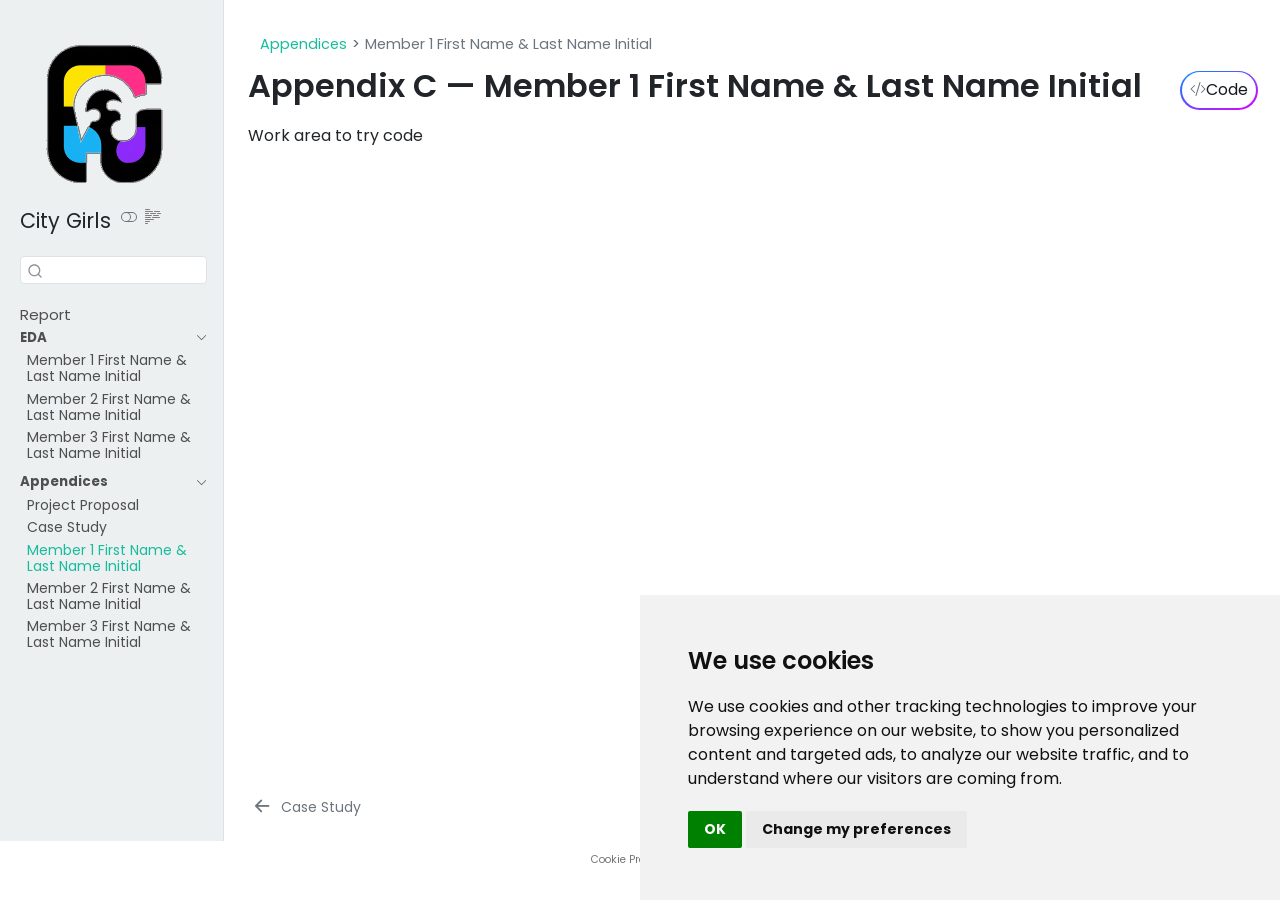
<file: wa/wa-member1.html>
<!DOCTYPE html>
<html xmlns="http://www.w3.org/1999/xhtml" lang="en" xml:lang="en"><head>

<meta charset="utf-8">
<meta name="generator" content="quarto-1.8.25">

<meta name="viewport" content="width=device-width, initial-scale=1.0, user-scalable=yes">


<title>Appendix C — Member 1 First Name &amp; Last Name Initial – Project Title</title>
<style>
code{white-space: pre-wrap;}
span.smallcaps{font-variant: small-caps;}
div.columns{display: flex; gap: min(4vw, 1.5em);}
div.column{flex: auto; overflow-x: auto;}
div.hanging-indent{margin-left: 1.5em; text-indent: -1.5em;}
ul.task-list{list-style: none;}
ul.task-list li input[type="checkbox"] {
  width: 0.8em;
  margin: 0 0.8em 0.2em -1em; /* quarto-specific, see https://github.com/quarto-dev/quarto-cli/issues/4556 */ 
  vertical-align: middle;
}
/* CSS for syntax highlighting */
html { -webkit-text-size-adjust: 100%; }
pre > code.sourceCode { white-space: pre; position: relative; }
pre > code.sourceCode > span { display: inline-block; line-height: 1.25; }
pre > code.sourceCode > span:empty { height: 1.2em; }
.sourceCode { overflow: visible; }
code.sourceCode > span { color: inherit; text-decoration: inherit; }
div.sourceCode { margin: 1em 0; }
pre.sourceCode { margin: 0; }
@media screen {
div.sourceCode { overflow: auto; }
}
@media print {
pre > code.sourceCode { white-space: pre-wrap; }
pre > code.sourceCode > span { text-indent: -5em; padding-left: 5em; }
}
pre.numberSource code
  { counter-reset: source-line 0; }
pre.numberSource code > span
  { position: relative; left: -4em; counter-increment: source-line; }
pre.numberSource code > span > a:first-child::before
  { content: counter(source-line);
    position: relative; left: -1em; text-align: right; vertical-align: baseline;
    border: none; display: inline-block;
    -webkit-touch-callout: none; -webkit-user-select: none;
    -khtml-user-select: none; -moz-user-select: none;
    -ms-user-select: none; user-select: none;
    padding: 0 4px; width: 4em;
  }
pre.numberSource { margin-left: 3em;  padding-left: 4px; }
div.sourceCode
  {   }
@media screen {
pre > code.sourceCode > span > a:first-child::before { text-decoration: underline; }
}
</style>


<script src="../site_libs/quarto-nav/quarto-nav.js"></script>
<script src="../site_libs/clipboard/clipboard.min.js"></script>
<script src="../site_libs/quarto-search/autocomplete.umd.js"></script>
<script src="../site_libs/quarto-search/fuse.min.js"></script>
<script src="../site_libs/quarto-search/quarto-search.js"></script>
<meta name="quarto:offset" content="../">
<link href="../wa/wa-member2.html" rel="next">
<link href="../appx/case-study.html" rel="prev">
<script src="../site_libs/cookie-consent/cookie-consent.js"></script>
<link href="../site_libs/cookie-consent/cookie-consent.css" rel="stylesheet">
<script src="../site_libs/quarto-html/quarto.js" type="module"></script>
<script src="../site_libs/quarto-html/tabsets/tabsets.js" type="module"></script>
<script src="../site_libs/quarto-html/axe/axe-check.js" type="module"></script>
<script src="../site_libs/quarto-html/popper.min.js"></script>
<script src="../site_libs/quarto-html/tippy.umd.min.js"></script>
<script src="../site_libs/quarto-html/anchor.min.js"></script>
<link href="../site_libs/quarto-html/tippy.css" rel="stylesheet">
<link href="../site_libs/quarto-html/quarto-syntax-highlighting-7b89279ff1a6dce999919e0e67d4d9ec.css" rel="stylesheet" class="quarto-color-scheme" id="quarto-text-highlighting-styles">
<link href="../site_libs/quarto-html/quarto-syntax-highlighting-dark-707d8167ce6003fca903bfe2be84ab7f.css" rel="stylesheet" class="quarto-color-scheme quarto-color-alternate" id="quarto-text-highlighting-styles">
<link href="../site_libs/quarto-html/quarto-syntax-highlighting-7b89279ff1a6dce999919e0e67d4d9ec.css" rel="stylesheet" class="quarto-color-scheme-extra" id="quarto-text-highlighting-styles">
<script src="../site_libs/bootstrap/bootstrap.min.js"></script>
<link href="../site_libs/bootstrap/bootstrap-icons.css" rel="stylesheet">
<link href="../site_libs/bootstrap/bootstrap-9b1847abd3ec06048644e6b60dd9ba1a.min.css" rel="stylesheet" append-hash="true" class="quarto-color-scheme" id="quarto-bootstrap" data-mode="light">
<link href="../site_libs/bootstrap/bootstrap-dark-ce42c4983bbcb54e3cad6d12d9547ed8.min.css" rel="stylesheet" append-hash="true" class="quarto-color-scheme quarto-color-alternate" id="quarto-bootstrap" data-mode="dark">
<link href="../site_libs/bootstrap/bootstrap-9b1847abd3ec06048644e6b60dd9ba1a.min.css" rel="stylesheet" append-hash="true" class="quarto-color-scheme-extra" id="quarto-bootstrap" data-mode="light">
<script id="quarto-search-options" type="application/json">{
  "location": "sidebar",
  "copy-button": false,
  "collapse-after": 3,
  "panel-placement": "start",
  "type": "textbox",
  "limit": 50,
  "keyboard-shortcut": [
    "f",
    "/",
    "s"
  ],
  "show-item-context": false,
  "language": {
    "search-no-results-text": "No results",
    "search-matching-documents-text": "matching documents",
    "search-copy-link-title": "Copy link to search",
    "search-hide-matches-text": "Hide additional matches",
    "search-more-match-text": "more match in this document",
    "search-more-matches-text": "more matches in this document",
    "search-clear-button-title": "Clear",
    "search-text-placeholder": "",
    "search-detached-cancel-button-title": "Cancel",
    "search-submit-button-title": "Submit",
    "search-label": "Search"
  }
}</script>

<script type="text/javascript" charset="UTF-8">
document.addEventListener('DOMContentLoaded', function () {
cookieconsent.run({
  "notice_banner_type":"simple",
  "consent_type":"implied",
  "palette":"light",
  "language":"en",
  "page_load_consent_levels":["strictly-necessary","functionality","tracking","targeting"],
  "notice_banner_reject_button_hide":false,
  "preferences_center_close_button_hide":false,
  "website_name":""
  ,
"language":"en"
  });
});
</script> 
  
<style>html{ scroll-behavior: smooth; }</style>


<link rel="stylesheet" href="../style/custom.css">
</head>

<body class="nav-sidebar docked quarto-light"><script id="quarto-html-before-body" type="application/javascript">
    const toggleBodyColorMode = (bsSheetEl) => {
      const mode = bsSheetEl.getAttribute("data-mode");
      const bodyEl = window.document.querySelector("body");
      if (mode === "dark") {
        bodyEl.classList.add("quarto-dark");
        bodyEl.classList.remove("quarto-light");
      } else {
        bodyEl.classList.add("quarto-light");
        bodyEl.classList.remove("quarto-dark");
      }
    }
    const toggleBodyColorPrimary = () => {
      const bsSheetEl = window.document.querySelector("link#quarto-bootstrap:not([rel=disabled-stylesheet])");
      if (bsSheetEl) {
        toggleBodyColorMode(bsSheetEl);
      }
    }
    const setColorSchemeToggle = (alternate) => {
      const toggles = window.document.querySelectorAll('.quarto-color-scheme-toggle');
      for (let i=0; i < toggles.length; i++) {
        const toggle = toggles[i];
        if (toggle) {
          if (alternate) {
            toggle.classList.add("alternate");
          } else {
            toggle.classList.remove("alternate");
          }
        }
      }
    };
    const toggleColorMode = (alternate) => {
      // Switch the stylesheets
      const primaryStylesheets = window.document.querySelectorAll('link.quarto-color-scheme:not(.quarto-color-alternate)');
      const alternateStylesheets = window.document.querySelectorAll('link.quarto-color-scheme.quarto-color-alternate');
      manageTransitions('#quarto-margin-sidebar .nav-link', false);
      if (alternate) {
        // note: dark is layered on light, we don't disable primary!
        enableStylesheet(alternateStylesheets);
        for (const sheetNode of alternateStylesheets) {
          if (sheetNode.id === "quarto-bootstrap") {
            toggleBodyColorMode(sheetNode);
          }
        }
      } else {
        disableStylesheet(alternateStylesheets);
        enableStylesheet(primaryStylesheets)
        toggleBodyColorPrimary();
      }
      manageTransitions('#quarto-margin-sidebar .nav-link', true);
      // Switch the toggles
      setColorSchemeToggle(alternate)
      // Hack to workaround the fact that safari doesn't
      // properly recolor the scrollbar when toggling (#1455)
      if (navigator.userAgent.indexOf('Safari') > 0 && navigator.userAgent.indexOf('Chrome') == -1) {
        manageTransitions("body", false);
        window.scrollTo(0, 1);
        setTimeout(() => {
          window.scrollTo(0, 0);
          manageTransitions("body", true);
        }, 40);
      }
    }
    const disableStylesheet = (stylesheets) => {
      for (let i=0; i < stylesheets.length; i++) {
        const stylesheet = stylesheets[i];
        stylesheet.rel = 'disabled-stylesheet';
      }
    }
    const enableStylesheet = (stylesheets) => {
      for (let i=0; i < stylesheets.length; i++) {
        const stylesheet = stylesheets[i];
        if(stylesheet.rel !== 'stylesheet') { // for Chrome, which will still FOUC without this check
          stylesheet.rel = 'stylesheet';
        }
      }
    }
    const manageTransitions = (selector, allowTransitions) => {
      const els = window.document.querySelectorAll(selector);
      for (let i=0; i < els.length; i++) {
        const el = els[i];
        if (allowTransitions) {
          el.classList.remove('notransition');
        } else {
          el.classList.add('notransition');
        }
      }
    }
    const isFileUrl = () => {
      return window.location.protocol === 'file:';
    }
    const hasAlternateSentinel = () => {
      let styleSentinel = getColorSchemeSentinel();
      if (styleSentinel !== null) {
        return styleSentinel === "alternate";
      } else {
        return false;
      }
    }
    const setStyleSentinel = (alternate) => {
      const value = alternate ? "alternate" : "default";
      if (!isFileUrl()) {
        window.localStorage.setItem("quarto-color-scheme", value);
      } else {
        localAlternateSentinel = value;
      }
    }
    const getColorSchemeSentinel = () => {
      if (!isFileUrl()) {
        const storageValue = window.localStorage.getItem("quarto-color-scheme");
        return storageValue != null ? storageValue : localAlternateSentinel;
      } else {
        return localAlternateSentinel;
      }
    }
    const toggleGiscusIfUsed = (isAlternate, darkModeDefault) => {
      const baseTheme = document.querySelector('#giscus-base-theme')?.value ?? 'light';
      const alternateTheme = document.querySelector('#giscus-alt-theme')?.value ?? 'dark';
      let newTheme = '';
      if(authorPrefersDark) {
        newTheme = isAlternate ? baseTheme : alternateTheme;
      } else {
        newTheme = isAlternate ? alternateTheme : baseTheme;
      }
      const changeGiscusTheme = () => {
        // From: https://github.com/giscus/giscus/issues/336
        const sendMessage = (message) => {
          const iframe = document.querySelector('iframe.giscus-frame');
          if (!iframe) return;
          iframe.contentWindow.postMessage({ giscus: message }, 'https://giscus.app');
        }
        sendMessage({
          setConfig: {
            theme: newTheme
          }
        });
      }
      const isGiscussLoaded = window.document.querySelector('iframe.giscus-frame') !== null;
      if (isGiscussLoaded) {
        changeGiscusTheme();
      }
    };
    const authorPrefersDark = false;
    const darkModeDefault = authorPrefersDark;
      document.querySelector('link#quarto-text-highlighting-styles.quarto-color-scheme-extra').rel = 'disabled-stylesheet';
      document.querySelector('link#quarto-bootstrap.quarto-color-scheme-extra').rel = 'disabled-stylesheet';
    let localAlternateSentinel = darkModeDefault ? 'alternate' : 'default';
    // Dark / light mode switch
    window.quartoToggleColorScheme = () => {
      // Read the current dark / light value
      let toAlternate = !hasAlternateSentinel();
      toggleColorMode(toAlternate);
      setStyleSentinel(toAlternate);
      toggleGiscusIfUsed(toAlternate, darkModeDefault);
      window.dispatchEvent(new Event('resize'));
    };
    // Switch to dark mode if need be
    if (hasAlternateSentinel()) {
      toggleColorMode(true);
    } else {
      toggleColorMode(false);
    }
  </script>

<div id="quarto-search-results"></div>
  <header id="quarto-header" class="headroom fixed-top">
  <nav class="quarto-secondary-nav">
    <div class="container-fluid d-flex">
      <button type="button" class="quarto-btn-toggle btn" data-bs-toggle="collapse" role="button" data-bs-target=".quarto-sidebar-collapse-item" aria-controls="quarto-sidebar" aria-expanded="false" aria-label="Toggle sidebar navigation" onclick="if (window.quartoToggleHeadroom) { window.quartoToggleHeadroom(); }">
        <i class="bi bi-layout-text-sidebar-reverse"></i>
      </button>
        <nav class="quarto-page-breadcrumbs" aria-label="breadcrumb"><ol class="breadcrumb"><li class="breadcrumb-item"><a href="../appx/proposal.html">Appendices</a></li><li class="breadcrumb-item"><a href="../wa/wa-member1.html"><span class="chapter-title">Member 1 First Name &amp; Last Name Initial</span></a></li></ol></nav>
        <a class="flex-grow-1" role="navigation" data-bs-toggle="collapse" data-bs-target=".quarto-sidebar-collapse-item" aria-controls="quarto-sidebar" aria-expanded="false" aria-label="Toggle sidebar navigation" onclick="if (window.quartoToggleHeadroom) { window.quartoToggleHeadroom(); }">      
        </a>
      <button type="button" class="btn quarto-search-button" aria-label="Search" onclick="window.quartoOpenSearch();">
        <i class="bi bi-search"></i>
      </button>
    </div>
  </nav>
</header>
<!-- content -->
<div id="quarto-content" class="quarto-container page-columns page-rows-contents page-layout-full">
<!-- sidebar -->
  <nav id="quarto-sidebar" class="sidebar collapse collapse-horizontal quarto-sidebar-collapse-item sidebar-navigation docked overflow-auto">
    <div class="pt-lg-2 mt-2 text-left sidebar-header sidebar-header-stacked">
      <a href="../index.html" class="sidebar-logo-link">
      <img src="../assets/sidebar-logo.png" alt="Random negative space illustration" class="sidebar-logo light-content py-0 d-lg-inline d-none">
      <img src="../assets/sidebar-logo.png" alt="Random negative space illustration" class="sidebar-logo dark-content py-0 d-lg-inline d-none">
      </a>
    <div class="sidebar-title mb-0 py-0">
      <a href="../">City Girls</a> 
        <div class="sidebar-tools-main">
  <a href="" class="quarto-color-scheme-toggle quarto-navigation-tool  px-1" onclick="window.quartoToggleColorScheme(); return false;" title="Toggle dark mode"><i class="bi"></i></a>
  <a href="" class="quarto-reader-toggle quarto-navigation-tool px-1" onclick="window.quartoToggleReader(); return false;" title="Toggle reader mode">
  <div class="quarto-reader-toggle-btn">
  <i class="bi"></i>
  </div>
</a>
</div>
    </div>
      </div>
        <div class="mt-2 flex-shrink-0 align-items-center">
        <div class="sidebar-search">
        <div id="quarto-search" class="" title="Search"></div>
        </div>
        </div>
    <div class="sidebar-menu-container"> 
    <ul class="list-unstyled mt-1">
        <li class="sidebar-item">
  <div class="sidebar-item-container"> 
  <a href="../index.html" class="sidebar-item-text sidebar-link"><span class="chapter-title">Report</span></a>
  </div>
</li>
        <li class="sidebar-item sidebar-item-section">
      <div class="sidebar-item-container"> 
            <a class="sidebar-item-text sidebar-link text-start" data-bs-toggle="collapse" data-bs-target="#quarto-sidebar-section-1" role="navigation" aria-expanded="true">
 <span class="menu-text">EDA</span></a>
          <a class="sidebar-item-toggle text-start" data-bs-toggle="collapse" data-bs-target="#quarto-sidebar-section-1" role="navigation" aria-expanded="true" aria-label="Toggle section">
            <i class="bi bi-chevron-right ms-2"></i>
          </a> 
      </div>
      <ul id="quarto-sidebar-section-1" class="collapse list-unstyled sidebar-section depth1 show">  
          <li class="sidebar-item">
  <div class="sidebar-item-container"> 
  <a href="../eda/eda-member1.html" class="sidebar-item-text sidebar-link"><span class="chapter-title">Member 1 First Name &amp; Last Name Initial</span></a>
  </div>
</li>
          <li class="sidebar-item">
  <div class="sidebar-item-container"> 
  <a href="../eda/eda-member2.html" class="sidebar-item-text sidebar-link"><span class="chapter-title">Member 2 First Name &amp; Last Name Initial</span></a>
  </div>
</li>
          <li class="sidebar-item">
  <div class="sidebar-item-container"> 
  <a href="../eda/eda-member3.html" class="sidebar-item-text sidebar-link"><span class="chapter-title">Member 3 First Name &amp; Last Name Initial</span></a>
  </div>
</li>
      </ul>
  </li>
        <li class="sidebar-item sidebar-item-section">
      <div class="sidebar-item-container"> 
            <a class="sidebar-item-text sidebar-link text-start" data-bs-toggle="collapse" data-bs-target="#quarto-sidebar-section-2" role="navigation" aria-expanded="true">
 <span class="menu-text">Appendices</span></a>
          <a class="sidebar-item-toggle text-start" data-bs-toggle="collapse" data-bs-target="#quarto-sidebar-section-2" role="navigation" aria-expanded="true" aria-label="Toggle section">
            <i class="bi bi-chevron-right ms-2"></i>
          </a> 
      </div>
      <ul id="quarto-sidebar-section-2" class="collapse list-unstyled sidebar-section depth1 show">  
          <li class="sidebar-item">
  <div class="sidebar-item-container"> 
  <a href="../appx/proposal.html" class="sidebar-item-text sidebar-link"><span class="chapter-title">Project Proposal</span></a>
  </div>
</li>
          <li class="sidebar-item">
  <div class="sidebar-item-container"> 
  <a href="../appx/case-study.html" class="sidebar-item-text sidebar-link"><span class="chapter-title">Case Study</span></a>
  </div>
</li>
          <li class="sidebar-item">
  <div class="sidebar-item-container"> 
  <a href="../wa/wa-member1.html" class="sidebar-item-text sidebar-link active"><span class="chapter-title">Member 1 First Name &amp; Last Name Initial</span></a>
  </div>
</li>
          <li class="sidebar-item">
  <div class="sidebar-item-container"> 
  <a href="../wa/wa-member2.html" class="sidebar-item-text sidebar-link"><span class="chapter-title">Member 2 First Name &amp; Last Name Initial</span></a>
  </div>
</li>
          <li class="sidebar-item">
  <div class="sidebar-item-container"> 
  <a href="../wa/wa-member3.html" class="sidebar-item-text sidebar-link"><span class="chapter-title">Member 3 First Name &amp; Last Name Initial</span></a>
  </div>
</li>
      </ul>
  </li>
    </ul>
    </div>
</nav>
<div id="quarto-sidebar-glass" class="quarto-sidebar-collapse-item" data-bs-toggle="collapse" data-bs-target=".quarto-sidebar-collapse-item"></div>
<!-- margin-sidebar -->
    <div id="quarto-margin-sidebar" class="sidebar margin-sidebar zindex-bottom">
        
    </div>
<!-- main -->
<main class="content column-page-right" id="quarto-document-content">


<header id="title-block-header" class="quarto-title-block default"><nav class="quarto-page-breadcrumbs quarto-title-breadcrumbs d-none d-lg-block" aria-label="breadcrumb"><ol class="breadcrumb"><li class="breadcrumb-item"><a href="../appx/proposal.html">Appendices</a></li><li class="breadcrumb-item"><a href="../wa/wa-member1.html"><span class="chapter-title">Member 1 First Name &amp; Last Name Initial</span></a></li></ol></nav>
<div class="quarto-title">
<div class="quarto-title-block"><div><h1 class="title">Appendix C — Member 1 First Name &amp; Last Name Initial</h1><button type="button" class="btn code-tools-button" id="quarto-code-tools-source"><i class="bi"></i> Code</button></div></div>
</div>



<div class="quarto-title-meta column-page-right">

    
  
    
  </div>
  


</header>


<p>Work area to try code</p>


<!-- -->


</main> <!-- /main -->
<script id="quarto-html-after-body" type="application/javascript">
  window.document.addEventListener("DOMContentLoaded", function (event) {
    // Ensure there is a toggle, if there isn't float one in the top right
    if (window.document.querySelector('.quarto-color-scheme-toggle') === null) {
      const a = window.document.createElement('a');
      a.classList.add('top-right');
      a.classList.add('quarto-color-scheme-toggle');
      a.href = "";
      a.onclick = function() { try { window.quartoToggleColorScheme(); } catch {} return false; };
      const i = window.document.createElement("i");
      i.classList.add('bi');
      a.appendChild(i);
      window.document.body.appendChild(a);
    }
    setColorSchemeToggle(hasAlternateSentinel())
    const icon = "";
    const anchorJS = new window.AnchorJS();
    anchorJS.options = {
      placement: 'right',
      icon: icon
    };
    anchorJS.add('.anchored');
    const isCodeAnnotation = (el) => {
      for (const clz of el.classList) {
        if (clz.startsWith('code-annotation-')) {                     
          return true;
        }
      }
      return false;
    }
    const onCopySuccess = function(e) {
      // button target
      const button = e.trigger;
      // don't keep focus
      button.blur();
      // flash "checked"
      button.classList.add('code-copy-button-checked');
      var currentTitle = button.getAttribute("title");
      button.setAttribute("title", "Copied!");
      let tooltip;
      if (window.bootstrap) {
        button.setAttribute("data-bs-toggle", "tooltip");
        button.setAttribute("data-bs-placement", "left");
        button.setAttribute("data-bs-title", "Copied!");
        tooltip = new bootstrap.Tooltip(button, 
          { trigger: "manual", 
            customClass: "code-copy-button-tooltip",
            offset: [0, -8]});
        tooltip.show();    
      }
      setTimeout(function() {
        if (tooltip) {
          tooltip.hide();
          button.removeAttribute("data-bs-title");
          button.removeAttribute("data-bs-toggle");
          button.removeAttribute("data-bs-placement");
        }
        button.setAttribute("title", currentTitle);
        button.classList.remove('code-copy-button-checked');
      }, 1000);
      // clear code selection
      e.clearSelection();
    }
    const getTextToCopy = function(trigger) {
      const outerScaffold = trigger.parentElement.cloneNode(true);
      const codeEl = outerScaffold.querySelector('code');
      for (const childEl of codeEl.children) {
        if (isCodeAnnotation(childEl)) {
          childEl.remove();
        }
      }
      return codeEl.innerText;
    }
    const clipboard = new window.ClipboardJS('.code-copy-button:not([data-in-quarto-modal])', {
      text: getTextToCopy
    });
    clipboard.on('success', onCopySuccess);
    if (window.document.getElementById('quarto-embedded-source-code-modal')) {
      const clipboardModal = new window.ClipboardJS('.code-copy-button[data-in-quarto-modal]', {
        text: getTextToCopy,
        container: window.document.getElementById('quarto-embedded-source-code-modal')
      });
      clipboardModal.on('success', onCopySuccess);
    }
    const viewSource = window.document.getElementById('quarto-view-source') ||
                       window.document.getElementById('quarto-code-tools-source');
    if (viewSource) {
      const sourceUrl = viewSource.getAttribute("data-quarto-source-url");
      viewSource.addEventListener("click", function(e) {
        if (sourceUrl) {
          // rstudio viewer pane
          if (/\bcapabilities=\b/.test(window.location)) {
            window.open(sourceUrl);
          } else {
            window.location.href = sourceUrl;
          }
        } else {
          const modal = new bootstrap.Modal(document.getElementById('quarto-embedded-source-code-modal'));
          modal.show();
        }
        return false;
      });
    }
    function toggleCodeHandler(show) {
      return function(e) {
        const detailsSrc = window.document.querySelectorAll(".cell > details > .sourceCode");
        for (let i=0; i<detailsSrc.length; i++) {
          const details = detailsSrc[i].parentElement;
          if (show) {
            details.open = true;
          } else {
            details.removeAttribute("open");
          }
        }
        const cellCodeDivs = window.document.querySelectorAll(".cell > .sourceCode");
        const fromCls = show ? "hidden" : "unhidden";
        const toCls = show ? "unhidden" : "hidden";
        for (let i=0; i<cellCodeDivs.length; i++) {
          const codeDiv = cellCodeDivs[i];
          if (codeDiv.classList.contains(fromCls)) {
            codeDiv.classList.remove(fromCls);
            codeDiv.classList.add(toCls);
          } 
        }
        return false;
      }
    }
    const hideAllCode = window.document.getElementById("quarto-hide-all-code");
    if (hideAllCode) {
      hideAllCode.addEventListener("click", toggleCodeHandler(false));
    }
    const showAllCode = window.document.getElementById("quarto-show-all-code");
    if (showAllCode) {
      showAllCode.addEventListener("click", toggleCodeHandler(true));
    }
      var localhostRegex = new RegExp(/^(?:http|https):\/\/localhost\:?[0-9]*\//);
      var mailtoRegex = new RegExp(/^mailto:/);
        var filterRegex = new RegExp('/' + window.location.host + '/');
      var isInternal = (href) => {
          return filterRegex.test(href) || localhostRegex.test(href) || mailtoRegex.test(href);
      }
      // Inspect non-navigation links and adorn them if external
     var links = window.document.querySelectorAll('a[href]:not(.nav-link):not(.navbar-brand):not(.toc-action):not(.sidebar-link):not(.sidebar-item-toggle):not(.pagination-link):not(.no-external):not([aria-hidden]):not(.dropdown-item):not(.quarto-navigation-tool):not(.about-link)');
      for (var i=0; i<links.length; i++) {
        const link = links[i];
        if (!isInternal(link.href)) {
          // undo the damage that might have been done by quarto-nav.js in the case of
          // links that we want to consider external
          if (link.dataset.originalHref !== undefined) {
            link.href = link.dataset.originalHref;
          }
            // target, if specified
            link.setAttribute("target", "_blank");
            if (link.getAttribute("rel") === null) {
              link.setAttribute("rel", "noopener");
            }
        }
      }
    function tippyHover(el, contentFn, onTriggerFn, onUntriggerFn) {
      const config = {
        allowHTML: true,
        maxWidth: 500,
        delay: 100,
        arrow: false,
        appendTo: function(el) {
            return el.parentElement;
        },
        interactive: true,
        interactiveBorder: 10,
        theme: 'quarto',
        placement: 'bottom-start',
      };
      if (contentFn) {
        config.content = contentFn;
      }
      if (onTriggerFn) {
        config.onTrigger = onTriggerFn;
      }
      if (onUntriggerFn) {
        config.onUntrigger = onUntriggerFn;
      }
      window.tippy(el, config); 
    }
    const noterefs = window.document.querySelectorAll('a[role="doc-noteref"]');
    for (var i=0; i<noterefs.length; i++) {
      const ref = noterefs[i];
      tippyHover(ref, function() {
        // use id or data attribute instead here
        let href = ref.getAttribute('data-footnote-href') || ref.getAttribute('href');
        try { href = new URL(href).hash; } catch {}
        const id = href.replace(/^#\/?/, "");
        const note = window.document.getElementById(id);
        if (note) {
          return note.innerHTML;
        } else {
          return "";
        }
      });
    }
    const xrefs = window.document.querySelectorAll('a.quarto-xref');
    const processXRef = (id, note) => {
      // Strip column container classes
      const stripColumnClz = (el) => {
        el.classList.remove("page-full", "page-columns");
        if (el.children) {
          for (const child of el.children) {
            stripColumnClz(child);
          }
        }
      }
      stripColumnClz(note)
      if (id === null || id.startsWith('sec-')) {
        // Special case sections, only their first couple elements
        const container = document.createElement("div");
        if (note.children && note.children.length > 2) {
          container.appendChild(note.children[0].cloneNode(true));
          for (let i = 1; i < note.children.length; i++) {
            const child = note.children[i];
            if (child.tagName === "P" && child.innerText === "") {
              continue;
            } else {
              container.appendChild(child.cloneNode(true));
              break;
            }
          }
          if (window.Quarto?.typesetMath) {
            window.Quarto.typesetMath(container);
          }
          return container.innerHTML
        } else {
          if (window.Quarto?.typesetMath) {
            window.Quarto.typesetMath(note);
          }
          return note.innerHTML;
        }
      } else {
        // Remove any anchor links if they are present
        const anchorLink = note.querySelector('a.anchorjs-link');
        if (anchorLink) {
          anchorLink.remove();
        }
        if (window.Quarto?.typesetMath) {
          window.Quarto.typesetMath(note);
        }
        if (note.classList.contains("callout")) {
          return note.outerHTML;
        } else {
          return note.innerHTML;
        }
      }
    }
    for (var i=0; i<xrefs.length; i++) {
      const xref = xrefs[i];
      tippyHover(xref, undefined, function(instance) {
        instance.disable();
        let url = xref.getAttribute('href');
        let hash = undefined; 
        if (url.startsWith('#')) {
          hash = url;
        } else {
          try { hash = new URL(url).hash; } catch {}
        }
        if (hash) {
          const id = hash.replace(/^#\/?/, "");
          const note = window.document.getElementById(id);
          if (note !== null) {
            try {
              const html = processXRef(id, note.cloneNode(true));
              instance.setContent(html);
            } finally {
              instance.enable();
              instance.show();
            }
          } else {
            // See if we can fetch this
            fetch(url.split('#')[0])
            .then(res => res.text())
            .then(html => {
              const parser = new DOMParser();
              const htmlDoc = parser.parseFromString(html, "text/html");
              const note = htmlDoc.getElementById(id);
              if (note !== null) {
                const html = processXRef(id, note);
                instance.setContent(html);
              } 
            }).finally(() => {
              instance.enable();
              instance.show();
            });
          }
        } else {
          // See if we can fetch a full url (with no hash to target)
          // This is a special case and we should probably do some content thinning / targeting
          fetch(url)
          .then(res => res.text())
          .then(html => {
            const parser = new DOMParser();
            const htmlDoc = parser.parseFromString(html, "text/html");
            const note = htmlDoc.querySelector('main.content');
            if (note !== null) {
              // This should only happen for chapter cross references
              // (since there is no id in the URL)
              // remove the first header
              if (note.children.length > 0 && note.children[0].tagName === "HEADER") {
                note.children[0].remove();
              }
              const html = processXRef(null, note);
              instance.setContent(html);
            } 
          }).finally(() => {
            instance.enable();
            instance.show();
          });
        }
      }, function(instance) {
      });
    }
        let selectedAnnoteEl;
        const selectorForAnnotation = ( cell, annotation) => {
          let cellAttr = 'data-code-cell="' + cell + '"';
          let lineAttr = 'data-code-annotation="' +  annotation + '"';
          const selector = 'span[' + cellAttr + '][' + lineAttr + ']';
          return selector;
        }
        const selectCodeLines = (annoteEl) => {
          const doc = window.document;
          const targetCell = annoteEl.getAttribute("data-target-cell");
          const targetAnnotation = annoteEl.getAttribute("data-target-annotation");
          const annoteSpan = window.document.querySelector(selectorForAnnotation(targetCell, targetAnnotation));
          const lines = annoteSpan.getAttribute("data-code-lines").split(",");
          const lineIds = lines.map((line) => {
            return targetCell + "-" + line;
          })
          let top = null;
          let height = null;
          let parent = null;
          if (lineIds.length > 0) {
              //compute the position of the single el (top and bottom and make a div)
              const el = window.document.getElementById(lineIds[0]);
              top = el.offsetTop;
              height = el.offsetHeight;
              parent = el.parentElement.parentElement;
            if (lineIds.length > 1) {
              const lastEl = window.document.getElementById(lineIds[lineIds.length - 1]);
              const bottom = lastEl.offsetTop + lastEl.offsetHeight;
              height = bottom - top;
            }
            if (top !== null && height !== null && parent !== null) {
              // cook up a div (if necessary) and position it 
              let div = window.document.getElementById("code-annotation-line-highlight");
              if (div === null) {
                div = window.document.createElement("div");
                div.setAttribute("id", "code-annotation-line-highlight");
                div.style.position = 'absolute';
                parent.appendChild(div);
              }
              div.style.top = top - 2 + "px";
              div.style.height = height + 4 + "px";
              div.style.left = 0;
              let gutterDiv = window.document.getElementById("code-annotation-line-highlight-gutter");
              if (gutterDiv === null) {
                gutterDiv = window.document.createElement("div");
                gutterDiv.setAttribute("id", "code-annotation-line-highlight-gutter");
                gutterDiv.style.position = 'absolute';
                const codeCell = window.document.getElementById(targetCell);
                const gutter = codeCell.querySelector('.code-annotation-gutter');
                gutter.appendChild(gutterDiv);
              }
              gutterDiv.style.top = top - 2 + "px";
              gutterDiv.style.height = height + 4 + "px";
            }
            selectedAnnoteEl = annoteEl;
          }
        };
        const unselectCodeLines = () => {
          const elementsIds = ["code-annotation-line-highlight", "code-annotation-line-highlight-gutter"];
          elementsIds.forEach((elId) => {
            const div = window.document.getElementById(elId);
            if (div) {
              div.remove();
            }
          });
          selectedAnnoteEl = undefined;
        };
          // Handle positioning of the toggle
      window.addEventListener(
        "resize",
        throttle(() => {
          elRect = undefined;
          if (selectedAnnoteEl) {
            selectCodeLines(selectedAnnoteEl);
          }
        }, 10)
      );
      function throttle(fn, ms) {
      let throttle = false;
      let timer;
        return (...args) => {
          if(!throttle) { // first call gets through
              fn.apply(this, args);
              throttle = true;
          } else { // all the others get throttled
              if(timer) clearTimeout(timer); // cancel #2
              timer = setTimeout(() => {
                fn.apply(this, args);
                timer = throttle = false;
              }, ms);
          }
        };
      }
        // Attach click handler to the DT
        const annoteDls = window.document.querySelectorAll('dt[data-target-cell]');
        for (const annoteDlNode of annoteDls) {
          annoteDlNode.addEventListener('click', (event) => {
            const clickedEl = event.target;
            if (clickedEl !== selectedAnnoteEl) {
              unselectCodeLines();
              const activeEl = window.document.querySelector('dt[data-target-cell].code-annotation-active');
              if (activeEl) {
                activeEl.classList.remove('code-annotation-active');
              }
              selectCodeLines(clickedEl);
              clickedEl.classList.add('code-annotation-active');
            } else {
              // Unselect the line
              unselectCodeLines();
              clickedEl.classList.remove('code-annotation-active');
            }
          });
        }
    const findCites = (el) => {
      const parentEl = el.parentElement;
      if (parentEl) {
        const cites = parentEl.dataset.cites;
        if (cites) {
          return {
            el,
            cites: cites.split(' ')
          };
        } else {
          return findCites(el.parentElement)
        }
      } else {
        return undefined;
      }
    };
    var bibliorefs = window.document.querySelectorAll('a[role="doc-biblioref"]');
    for (var i=0; i<bibliorefs.length; i++) {
      const ref = bibliorefs[i];
      const citeInfo = findCites(ref);
      if (citeInfo) {
        tippyHover(citeInfo.el, function() {
          var popup = window.document.createElement('div');
          citeInfo.cites.forEach(function(cite) {
            var citeDiv = window.document.createElement('div');
            citeDiv.classList.add('hanging-indent');
            citeDiv.classList.add('csl-entry');
            var biblioDiv = window.document.getElementById('ref-' + cite);
            if (biblioDiv) {
              citeDiv.innerHTML = biblioDiv.innerHTML;
            }
            popup.appendChild(citeDiv);
          });
          return popup.innerHTML;
        });
      }
    }
  });
  </script>
<nav class="page-navigation column-page-right">
  <div class="nav-page nav-page-previous">
      <a href="../appx/case-study.html" class="pagination-link" aria-label="Case Study">
        <i class="bi bi-arrow-left-short"></i> <span class="nav-page-text"><span class="chapter-title">Case Study</span></span>
      </a>          
  </div>
  <div class="nav-page nav-page-next">
      <a href="../wa/wa-member2.html" class="pagination-link" aria-label="Member 2 First Name &amp; Last Name Initial">
        <span class="nav-page-text"><span class="chapter-title">Member 2 First Name &amp; Last Name Initial</span></span> <i class="bi bi-arrow-right-short"></i>
      </a>
  </div>
</nav><div class="modal fade" id="quarto-embedded-source-code-modal" tabindex="-1" aria-labelledby="quarto-embedded-source-code-modal-label" aria-hidden="true"><div class="modal-dialog modal-dialog-scrollable"><div class="modal-content"><div class="modal-header"><h5 class="modal-title" id="quarto-embedded-source-code-modal-label">Source Code</h5><button class="btn-close" data-bs-dismiss="modal"></button></div><div class="modal-body"><div class="">
<div class="code-copy-outer-scaffold"><div class="sourceCode" id="cb1" data-shortcodes="false"><pre class="sourceCode numberSource markdown number-lines code-with-copy"><code class="sourceCode markdown"><span id="cb1-1"><a href="#cb1-1"></a><span class="co">---</span></span>
<span id="cb1-2"><a href="#cb1-2"></a><span class="an">title:</span><span class="co"> "Member 1 First Name &amp; Last Name Initial"</span></span>
<span id="cb1-3"><a href="#cb1-3"></a><span class="co">---</span></span>
<span id="cb1-4"><a href="#cb1-4"></a></span>
<span id="cb1-5"><a href="#cb1-5"></a>Work area to try code</span></code></pre></div><button title="Copy to Clipboard" class="code-copy-button" data-in-quarto-modal=""><i class="bi"></i></button></div>
</div></div></div></div></div>
</div> <!-- /content -->
<footer class="footer">
  <div class="nav-footer">
    <div class="nav-footer-left">
      &nbsp;
    </div>   
    <div class="nav-footer-center">

<div class="cookie-consent-footer"><a href="#" id="open_preferences_center">Cookie Preferences</a></div></div>
    <div class="nav-footer-right">
      &nbsp;
    </div>
  </div>
</footer>




<script src="../site_libs/quarto-html/zenscroll-min.js"></script>
</body></html>
</file>
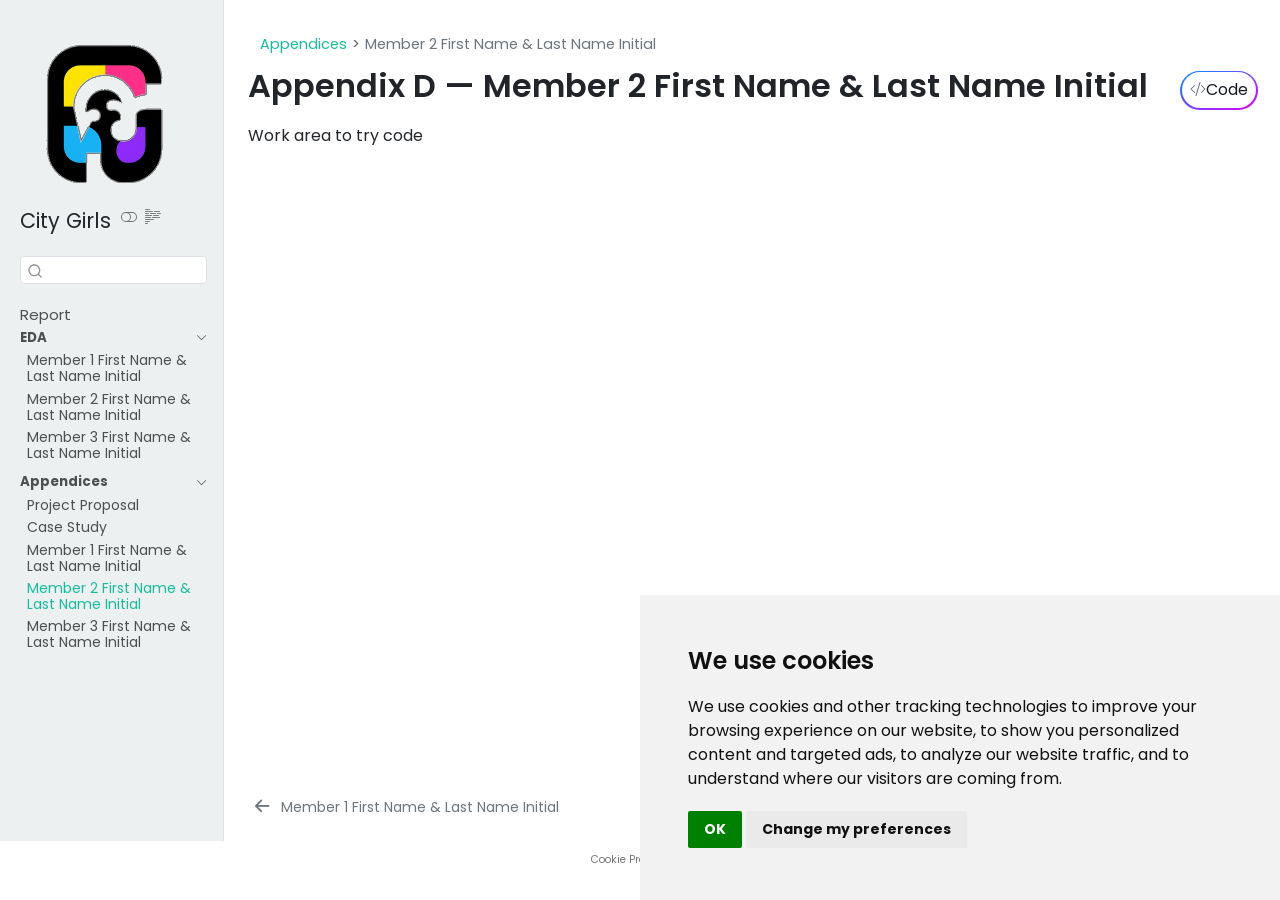
<file: wa/wa-member2.html>
<!DOCTYPE html>
<html xmlns="http://www.w3.org/1999/xhtml" lang="en" xml:lang="en"><head>

<meta charset="utf-8">
<meta name="generator" content="quarto-1.8.25">

<meta name="viewport" content="width=device-width, initial-scale=1.0, user-scalable=yes">


<title>Appendix D — Member 2 First Name &amp; Last Name Initial – Project Title</title>
<style>
code{white-space: pre-wrap;}
span.smallcaps{font-variant: small-caps;}
div.columns{display: flex; gap: min(4vw, 1.5em);}
div.column{flex: auto; overflow-x: auto;}
div.hanging-indent{margin-left: 1.5em; text-indent: -1.5em;}
ul.task-list{list-style: none;}
ul.task-list li input[type="checkbox"] {
  width: 0.8em;
  margin: 0 0.8em 0.2em -1em; /* quarto-specific, see https://github.com/quarto-dev/quarto-cli/issues/4556 */ 
  vertical-align: middle;
}
/* CSS for syntax highlighting */
html { -webkit-text-size-adjust: 100%; }
pre > code.sourceCode { white-space: pre; position: relative; }
pre > code.sourceCode > span { display: inline-block; line-height: 1.25; }
pre > code.sourceCode > span:empty { height: 1.2em; }
.sourceCode { overflow: visible; }
code.sourceCode > span { color: inherit; text-decoration: inherit; }
div.sourceCode { margin: 1em 0; }
pre.sourceCode { margin: 0; }
@media screen {
div.sourceCode { overflow: auto; }
}
@media print {
pre > code.sourceCode { white-space: pre-wrap; }
pre > code.sourceCode > span { text-indent: -5em; padding-left: 5em; }
}
pre.numberSource code
  { counter-reset: source-line 0; }
pre.numberSource code > span
  { position: relative; left: -4em; counter-increment: source-line; }
pre.numberSource code > span > a:first-child::before
  { content: counter(source-line);
    position: relative; left: -1em; text-align: right; vertical-align: baseline;
    border: none; display: inline-block;
    -webkit-touch-callout: none; -webkit-user-select: none;
    -khtml-user-select: none; -moz-user-select: none;
    -ms-user-select: none; user-select: none;
    padding: 0 4px; width: 4em;
  }
pre.numberSource { margin-left: 3em;  padding-left: 4px; }
div.sourceCode
  {   }
@media screen {
pre > code.sourceCode > span > a:first-child::before { text-decoration: underline; }
}
</style>


<script src="../site_libs/quarto-nav/quarto-nav.js"></script>
<script src="../site_libs/clipboard/clipboard.min.js"></script>
<script src="../site_libs/quarto-search/autocomplete.umd.js"></script>
<script src="../site_libs/quarto-search/fuse.min.js"></script>
<script src="../site_libs/quarto-search/quarto-search.js"></script>
<meta name="quarto:offset" content="../">
<link href="../wa/wa-member3.html" rel="next">
<link href="../wa/wa-member1.html" rel="prev">
<script src="../site_libs/cookie-consent/cookie-consent.js"></script>
<link href="../site_libs/cookie-consent/cookie-consent.css" rel="stylesheet">
<script src="../site_libs/quarto-html/quarto.js" type="module"></script>
<script src="../site_libs/quarto-html/tabsets/tabsets.js" type="module"></script>
<script src="../site_libs/quarto-html/axe/axe-check.js" type="module"></script>
<script src="../site_libs/quarto-html/popper.min.js"></script>
<script src="../site_libs/quarto-html/tippy.umd.min.js"></script>
<script src="../site_libs/quarto-html/anchor.min.js"></script>
<link href="../site_libs/quarto-html/tippy.css" rel="stylesheet">
<link href="../site_libs/quarto-html/quarto-syntax-highlighting-7b89279ff1a6dce999919e0e67d4d9ec.css" rel="stylesheet" class="quarto-color-scheme" id="quarto-text-highlighting-styles">
<link href="../site_libs/quarto-html/quarto-syntax-highlighting-dark-707d8167ce6003fca903bfe2be84ab7f.css" rel="stylesheet" class="quarto-color-scheme quarto-color-alternate" id="quarto-text-highlighting-styles">
<link href="../site_libs/quarto-html/quarto-syntax-highlighting-7b89279ff1a6dce999919e0e67d4d9ec.css" rel="stylesheet" class="quarto-color-scheme-extra" id="quarto-text-highlighting-styles">
<script src="../site_libs/bootstrap/bootstrap.min.js"></script>
<link href="../site_libs/bootstrap/bootstrap-icons.css" rel="stylesheet">
<link href="../site_libs/bootstrap/bootstrap-9b1847abd3ec06048644e6b60dd9ba1a.min.css" rel="stylesheet" append-hash="true" class="quarto-color-scheme" id="quarto-bootstrap" data-mode="light">
<link href="../site_libs/bootstrap/bootstrap-dark-ce42c4983bbcb54e3cad6d12d9547ed8.min.css" rel="stylesheet" append-hash="true" class="quarto-color-scheme quarto-color-alternate" id="quarto-bootstrap" data-mode="dark">
<link href="../site_libs/bootstrap/bootstrap-9b1847abd3ec06048644e6b60dd9ba1a.min.css" rel="stylesheet" append-hash="true" class="quarto-color-scheme-extra" id="quarto-bootstrap" data-mode="light">
<script id="quarto-search-options" type="application/json">{
  "location": "sidebar",
  "copy-button": false,
  "collapse-after": 3,
  "panel-placement": "start",
  "type": "textbox",
  "limit": 50,
  "keyboard-shortcut": [
    "f",
    "/",
    "s"
  ],
  "show-item-context": false,
  "language": {
    "search-no-results-text": "No results",
    "search-matching-documents-text": "matching documents",
    "search-copy-link-title": "Copy link to search",
    "search-hide-matches-text": "Hide additional matches",
    "search-more-match-text": "more match in this document",
    "search-more-matches-text": "more matches in this document",
    "search-clear-button-title": "Clear",
    "search-text-placeholder": "",
    "search-detached-cancel-button-title": "Cancel",
    "search-submit-button-title": "Submit",
    "search-label": "Search"
  }
}</script>

<script type="text/javascript" charset="UTF-8">
document.addEventListener('DOMContentLoaded', function () {
cookieconsent.run({
  "notice_banner_type":"simple",
  "consent_type":"implied",
  "palette":"light",
  "language":"en",
  "page_load_consent_levels":["strictly-necessary","functionality","tracking","targeting"],
  "notice_banner_reject_button_hide":false,
  "preferences_center_close_button_hide":false,
  "website_name":""
  ,
"language":"en"
  });
});
</script> 
  
<style>html{ scroll-behavior: smooth; }</style>


<link rel="stylesheet" href="../style/custom.css">
</head>

<body class="nav-sidebar docked quarto-light"><script id="quarto-html-before-body" type="application/javascript">
    const toggleBodyColorMode = (bsSheetEl) => {
      const mode = bsSheetEl.getAttribute("data-mode");
      const bodyEl = window.document.querySelector("body");
      if (mode === "dark") {
        bodyEl.classList.add("quarto-dark");
        bodyEl.classList.remove("quarto-light");
      } else {
        bodyEl.classList.add("quarto-light");
        bodyEl.classList.remove("quarto-dark");
      }
    }
    const toggleBodyColorPrimary = () => {
      const bsSheetEl = window.document.querySelector("link#quarto-bootstrap:not([rel=disabled-stylesheet])");
      if (bsSheetEl) {
        toggleBodyColorMode(bsSheetEl);
      }
    }
    const setColorSchemeToggle = (alternate) => {
      const toggles = window.document.querySelectorAll('.quarto-color-scheme-toggle');
      for (let i=0; i < toggles.length; i++) {
        const toggle = toggles[i];
        if (toggle) {
          if (alternate) {
            toggle.classList.add("alternate");
          } else {
            toggle.classList.remove("alternate");
          }
        }
      }
    };
    const toggleColorMode = (alternate) => {
      // Switch the stylesheets
      const primaryStylesheets = window.document.querySelectorAll('link.quarto-color-scheme:not(.quarto-color-alternate)');
      const alternateStylesheets = window.document.querySelectorAll('link.quarto-color-scheme.quarto-color-alternate');
      manageTransitions('#quarto-margin-sidebar .nav-link', false);
      if (alternate) {
        // note: dark is layered on light, we don't disable primary!
        enableStylesheet(alternateStylesheets);
        for (const sheetNode of alternateStylesheets) {
          if (sheetNode.id === "quarto-bootstrap") {
            toggleBodyColorMode(sheetNode);
          }
        }
      } else {
        disableStylesheet(alternateStylesheets);
        enableStylesheet(primaryStylesheets)
        toggleBodyColorPrimary();
      }
      manageTransitions('#quarto-margin-sidebar .nav-link', true);
      // Switch the toggles
      setColorSchemeToggle(alternate)
      // Hack to workaround the fact that safari doesn't
      // properly recolor the scrollbar when toggling (#1455)
      if (navigator.userAgent.indexOf('Safari') > 0 && navigator.userAgent.indexOf('Chrome') == -1) {
        manageTransitions("body", false);
        window.scrollTo(0, 1);
        setTimeout(() => {
          window.scrollTo(0, 0);
          manageTransitions("body", true);
        }, 40);
      }
    }
    const disableStylesheet = (stylesheets) => {
      for (let i=0; i < stylesheets.length; i++) {
        const stylesheet = stylesheets[i];
        stylesheet.rel = 'disabled-stylesheet';
      }
    }
    const enableStylesheet = (stylesheets) => {
      for (let i=0; i < stylesheets.length; i++) {
        const stylesheet = stylesheets[i];
        if(stylesheet.rel !== 'stylesheet') { // for Chrome, which will still FOUC without this check
          stylesheet.rel = 'stylesheet';
        }
      }
    }
    const manageTransitions = (selector, allowTransitions) => {
      const els = window.document.querySelectorAll(selector);
      for (let i=0; i < els.length; i++) {
        const el = els[i];
        if (allowTransitions) {
          el.classList.remove('notransition');
        } else {
          el.classList.add('notransition');
        }
      }
    }
    const isFileUrl = () => {
      return window.location.protocol === 'file:';
    }
    const hasAlternateSentinel = () => {
      let styleSentinel = getColorSchemeSentinel();
      if (styleSentinel !== null) {
        return styleSentinel === "alternate";
      } else {
        return false;
      }
    }
    const setStyleSentinel = (alternate) => {
      const value = alternate ? "alternate" : "default";
      if (!isFileUrl()) {
        window.localStorage.setItem("quarto-color-scheme", value);
      } else {
        localAlternateSentinel = value;
      }
    }
    const getColorSchemeSentinel = () => {
      if (!isFileUrl()) {
        const storageValue = window.localStorage.getItem("quarto-color-scheme");
        return storageValue != null ? storageValue : localAlternateSentinel;
      } else {
        return localAlternateSentinel;
      }
    }
    const toggleGiscusIfUsed = (isAlternate, darkModeDefault) => {
      const baseTheme = document.querySelector('#giscus-base-theme')?.value ?? 'light';
      const alternateTheme = document.querySelector('#giscus-alt-theme')?.value ?? 'dark';
      let newTheme = '';
      if(authorPrefersDark) {
        newTheme = isAlternate ? baseTheme : alternateTheme;
      } else {
        newTheme = isAlternate ? alternateTheme : baseTheme;
      }
      const changeGiscusTheme = () => {
        // From: https://github.com/giscus/giscus/issues/336
        const sendMessage = (message) => {
          const iframe = document.querySelector('iframe.giscus-frame');
          if (!iframe) return;
          iframe.contentWindow.postMessage({ giscus: message }, 'https://giscus.app');
        }
        sendMessage({
          setConfig: {
            theme: newTheme
          }
        });
      }
      const isGiscussLoaded = window.document.querySelector('iframe.giscus-frame') !== null;
      if (isGiscussLoaded) {
        changeGiscusTheme();
      }
    };
    const authorPrefersDark = false;
    const darkModeDefault = authorPrefersDark;
      document.querySelector('link#quarto-text-highlighting-styles.quarto-color-scheme-extra').rel = 'disabled-stylesheet';
      document.querySelector('link#quarto-bootstrap.quarto-color-scheme-extra').rel = 'disabled-stylesheet';
    let localAlternateSentinel = darkModeDefault ? 'alternate' : 'default';
    // Dark / light mode switch
    window.quartoToggleColorScheme = () => {
      // Read the current dark / light value
      let toAlternate = !hasAlternateSentinel();
      toggleColorMode(toAlternate);
      setStyleSentinel(toAlternate);
      toggleGiscusIfUsed(toAlternate, darkModeDefault);
      window.dispatchEvent(new Event('resize'));
    };
    // Switch to dark mode if need be
    if (hasAlternateSentinel()) {
      toggleColorMode(true);
    } else {
      toggleColorMode(false);
    }
  </script>

<div id="quarto-search-results"></div>
  <header id="quarto-header" class="headroom fixed-top">
  <nav class="quarto-secondary-nav">
    <div class="container-fluid d-flex">
      <button type="button" class="quarto-btn-toggle btn" data-bs-toggle="collapse" role="button" data-bs-target=".quarto-sidebar-collapse-item" aria-controls="quarto-sidebar" aria-expanded="false" aria-label="Toggle sidebar navigation" onclick="if (window.quartoToggleHeadroom) { window.quartoToggleHeadroom(); }">
        <i class="bi bi-layout-text-sidebar-reverse"></i>
      </button>
        <nav class="quarto-page-breadcrumbs" aria-label="breadcrumb"><ol class="breadcrumb"><li class="breadcrumb-item"><a href="../appx/proposal.html">Appendices</a></li><li class="breadcrumb-item"><a href="../wa/wa-member2.html"><span class="chapter-title">Member 2 First Name &amp; Last Name Initial</span></a></li></ol></nav>
        <a class="flex-grow-1" role="navigation" data-bs-toggle="collapse" data-bs-target=".quarto-sidebar-collapse-item" aria-controls="quarto-sidebar" aria-expanded="false" aria-label="Toggle sidebar navigation" onclick="if (window.quartoToggleHeadroom) { window.quartoToggleHeadroom(); }">      
        </a>
      <button type="button" class="btn quarto-search-button" aria-label="Search" onclick="window.quartoOpenSearch();">
        <i class="bi bi-search"></i>
      </button>
    </div>
  </nav>
</header>
<!-- content -->
<div id="quarto-content" class="quarto-container page-columns page-rows-contents page-layout-full">
<!-- sidebar -->
  <nav id="quarto-sidebar" class="sidebar collapse collapse-horizontal quarto-sidebar-collapse-item sidebar-navigation docked overflow-auto">
    <div class="pt-lg-2 mt-2 text-left sidebar-header sidebar-header-stacked">
      <a href="../index.html" class="sidebar-logo-link">
      <img src="../assets/sidebar-logo.png" alt="Random negative space illustration" class="sidebar-logo light-content py-0 d-lg-inline d-none">
      <img src="../assets/sidebar-logo.png" alt="Random negative space illustration" class="sidebar-logo dark-content py-0 d-lg-inline d-none">
      </a>
    <div class="sidebar-title mb-0 py-0">
      <a href="../">City Girls</a> 
        <div class="sidebar-tools-main">
  <a href="" class="quarto-color-scheme-toggle quarto-navigation-tool  px-1" onclick="window.quartoToggleColorScheme(); return false;" title="Toggle dark mode"><i class="bi"></i></a>
  <a href="" class="quarto-reader-toggle quarto-navigation-tool px-1" onclick="window.quartoToggleReader(); return false;" title="Toggle reader mode">
  <div class="quarto-reader-toggle-btn">
  <i class="bi"></i>
  </div>
</a>
</div>
    </div>
      </div>
        <div class="mt-2 flex-shrink-0 align-items-center">
        <div class="sidebar-search">
        <div id="quarto-search" class="" title="Search"></div>
        </div>
        </div>
    <div class="sidebar-menu-container"> 
    <ul class="list-unstyled mt-1">
        <li class="sidebar-item">
  <div class="sidebar-item-container"> 
  <a href="../index.html" class="sidebar-item-text sidebar-link"><span class="chapter-title">Report</span></a>
  </div>
</li>
        <li class="sidebar-item sidebar-item-section">
      <div class="sidebar-item-container"> 
            <a class="sidebar-item-text sidebar-link text-start" data-bs-toggle="collapse" data-bs-target="#quarto-sidebar-section-1" role="navigation" aria-expanded="true">
 <span class="menu-text">EDA</span></a>
          <a class="sidebar-item-toggle text-start" data-bs-toggle="collapse" data-bs-target="#quarto-sidebar-section-1" role="navigation" aria-expanded="true" aria-label="Toggle section">
            <i class="bi bi-chevron-right ms-2"></i>
          </a> 
      </div>
      <ul id="quarto-sidebar-section-1" class="collapse list-unstyled sidebar-section depth1 show">  
          <li class="sidebar-item">
  <div class="sidebar-item-container"> 
  <a href="../eda/eda-member1.html" class="sidebar-item-text sidebar-link"><span class="chapter-title">Member 1 First Name &amp; Last Name Initial</span></a>
  </div>
</li>
          <li class="sidebar-item">
  <div class="sidebar-item-container"> 
  <a href="../eda/eda-member2.html" class="sidebar-item-text sidebar-link"><span class="chapter-title">Member 2 First Name &amp; Last Name Initial</span></a>
  </div>
</li>
          <li class="sidebar-item">
  <div class="sidebar-item-container"> 
  <a href="../eda/eda-member3.html" class="sidebar-item-text sidebar-link"><span class="chapter-title">Member 3 First Name &amp; Last Name Initial</span></a>
  </div>
</li>
      </ul>
  </li>
        <li class="sidebar-item sidebar-item-section">
      <div class="sidebar-item-container"> 
            <a class="sidebar-item-text sidebar-link text-start" data-bs-toggle="collapse" data-bs-target="#quarto-sidebar-section-2" role="navigation" aria-expanded="true">
 <span class="menu-text">Appendices</span></a>
          <a class="sidebar-item-toggle text-start" data-bs-toggle="collapse" data-bs-target="#quarto-sidebar-section-2" role="navigation" aria-expanded="true" aria-label="Toggle section">
            <i class="bi bi-chevron-right ms-2"></i>
          </a> 
      </div>
      <ul id="quarto-sidebar-section-2" class="collapse list-unstyled sidebar-section depth1 show">  
          <li class="sidebar-item">
  <div class="sidebar-item-container"> 
  <a href="../appx/proposal.html" class="sidebar-item-text sidebar-link"><span class="chapter-title">Project Proposal</span></a>
  </div>
</li>
          <li class="sidebar-item">
  <div class="sidebar-item-container"> 
  <a href="../appx/case-study.html" class="sidebar-item-text sidebar-link"><span class="chapter-title">Case Study</span></a>
  </div>
</li>
          <li class="sidebar-item">
  <div class="sidebar-item-container"> 
  <a href="../wa/wa-member1.html" class="sidebar-item-text sidebar-link"><span class="chapter-title">Member 1 First Name &amp; Last Name Initial</span></a>
  </div>
</li>
          <li class="sidebar-item">
  <div class="sidebar-item-container"> 
  <a href="../wa/wa-member2.html" class="sidebar-item-text sidebar-link active"><span class="chapter-title">Member 2 First Name &amp; Last Name Initial</span></a>
  </div>
</li>
          <li class="sidebar-item">
  <div class="sidebar-item-container"> 
  <a href="../wa/wa-member3.html" class="sidebar-item-text sidebar-link"><span class="chapter-title">Member 3 First Name &amp; Last Name Initial</span></a>
  </div>
</li>
      </ul>
  </li>
    </ul>
    </div>
</nav>
<div id="quarto-sidebar-glass" class="quarto-sidebar-collapse-item" data-bs-toggle="collapse" data-bs-target=".quarto-sidebar-collapse-item"></div>
<!-- margin-sidebar -->
    <div id="quarto-margin-sidebar" class="sidebar margin-sidebar zindex-bottom">
        
    </div>
<!-- main -->
<main class="content column-page-right" id="quarto-document-content">


<header id="title-block-header" class="quarto-title-block default"><nav class="quarto-page-breadcrumbs quarto-title-breadcrumbs d-none d-lg-block" aria-label="breadcrumb"><ol class="breadcrumb"><li class="breadcrumb-item"><a href="../appx/proposal.html">Appendices</a></li><li class="breadcrumb-item"><a href="../wa/wa-member2.html"><span class="chapter-title">Member 2 First Name &amp; Last Name Initial</span></a></li></ol></nav>
<div class="quarto-title">
<div class="quarto-title-block"><div><h1 class="title">Appendix D — Member 2 First Name &amp; Last Name Initial</h1><button type="button" class="btn code-tools-button" id="quarto-code-tools-source"><i class="bi"></i> Code</button></div></div>
</div>



<div class="quarto-title-meta column-page-right">

    
  
    
  </div>
  


</header>


<p>Work area to try code</p>


<!-- -->


</main> <!-- /main -->
<script id="quarto-html-after-body" type="application/javascript">
  window.document.addEventListener("DOMContentLoaded", function (event) {
    // Ensure there is a toggle, if there isn't float one in the top right
    if (window.document.querySelector('.quarto-color-scheme-toggle') === null) {
      const a = window.document.createElement('a');
      a.classList.add('top-right');
      a.classList.add('quarto-color-scheme-toggle');
      a.href = "";
      a.onclick = function() { try { window.quartoToggleColorScheme(); } catch {} return false; };
      const i = window.document.createElement("i");
      i.classList.add('bi');
      a.appendChild(i);
      window.document.body.appendChild(a);
    }
    setColorSchemeToggle(hasAlternateSentinel())
    const icon = "";
    const anchorJS = new window.AnchorJS();
    anchorJS.options = {
      placement: 'right',
      icon: icon
    };
    anchorJS.add('.anchored');
    const isCodeAnnotation = (el) => {
      for (const clz of el.classList) {
        if (clz.startsWith('code-annotation-')) {                     
          return true;
        }
      }
      return false;
    }
    const onCopySuccess = function(e) {
      // button target
      const button = e.trigger;
      // don't keep focus
      button.blur();
      // flash "checked"
      button.classList.add('code-copy-button-checked');
      var currentTitle = button.getAttribute("title");
      button.setAttribute("title", "Copied!");
      let tooltip;
      if (window.bootstrap) {
        button.setAttribute("data-bs-toggle", "tooltip");
        button.setAttribute("data-bs-placement", "left");
        button.setAttribute("data-bs-title", "Copied!");
        tooltip = new bootstrap.Tooltip(button, 
          { trigger: "manual", 
            customClass: "code-copy-button-tooltip",
            offset: [0, -8]});
        tooltip.show();    
      }
      setTimeout(function() {
        if (tooltip) {
          tooltip.hide();
          button.removeAttribute("data-bs-title");
          button.removeAttribute("data-bs-toggle");
          button.removeAttribute("data-bs-placement");
        }
        button.setAttribute("title", currentTitle);
        button.classList.remove('code-copy-button-checked');
      }, 1000);
      // clear code selection
      e.clearSelection();
    }
    const getTextToCopy = function(trigger) {
      const outerScaffold = trigger.parentElement.cloneNode(true);
      const codeEl = outerScaffold.querySelector('code');
      for (const childEl of codeEl.children) {
        if (isCodeAnnotation(childEl)) {
          childEl.remove();
        }
      }
      return codeEl.innerText;
    }
    const clipboard = new window.ClipboardJS('.code-copy-button:not([data-in-quarto-modal])', {
      text: getTextToCopy
    });
    clipboard.on('success', onCopySuccess);
    if (window.document.getElementById('quarto-embedded-source-code-modal')) {
      const clipboardModal = new window.ClipboardJS('.code-copy-button[data-in-quarto-modal]', {
        text: getTextToCopy,
        container: window.document.getElementById('quarto-embedded-source-code-modal')
      });
      clipboardModal.on('success', onCopySuccess);
    }
    const viewSource = window.document.getElementById('quarto-view-source') ||
                       window.document.getElementById('quarto-code-tools-source');
    if (viewSource) {
      const sourceUrl = viewSource.getAttribute("data-quarto-source-url");
      viewSource.addEventListener("click", function(e) {
        if (sourceUrl) {
          // rstudio viewer pane
          if (/\bcapabilities=\b/.test(window.location)) {
            window.open(sourceUrl);
          } else {
            window.location.href = sourceUrl;
          }
        } else {
          const modal = new bootstrap.Modal(document.getElementById('quarto-embedded-source-code-modal'));
          modal.show();
        }
        return false;
      });
    }
    function toggleCodeHandler(show) {
      return function(e) {
        const detailsSrc = window.document.querySelectorAll(".cell > details > .sourceCode");
        for (let i=0; i<detailsSrc.length; i++) {
          const details = detailsSrc[i].parentElement;
          if (show) {
            details.open = true;
          } else {
            details.removeAttribute("open");
          }
        }
        const cellCodeDivs = window.document.querySelectorAll(".cell > .sourceCode");
        const fromCls = show ? "hidden" : "unhidden";
        const toCls = show ? "unhidden" : "hidden";
        for (let i=0; i<cellCodeDivs.length; i++) {
          const codeDiv = cellCodeDivs[i];
          if (codeDiv.classList.contains(fromCls)) {
            codeDiv.classList.remove(fromCls);
            codeDiv.classList.add(toCls);
          } 
        }
        return false;
      }
    }
    const hideAllCode = window.document.getElementById("quarto-hide-all-code");
    if (hideAllCode) {
      hideAllCode.addEventListener("click", toggleCodeHandler(false));
    }
    const showAllCode = window.document.getElementById("quarto-show-all-code");
    if (showAllCode) {
      showAllCode.addEventListener("click", toggleCodeHandler(true));
    }
      var localhostRegex = new RegExp(/^(?:http|https):\/\/localhost\:?[0-9]*\//);
      var mailtoRegex = new RegExp(/^mailto:/);
        var filterRegex = new RegExp('/' + window.location.host + '/');
      var isInternal = (href) => {
          return filterRegex.test(href) || localhostRegex.test(href) || mailtoRegex.test(href);
      }
      // Inspect non-navigation links and adorn them if external
     var links = window.document.querySelectorAll('a[href]:not(.nav-link):not(.navbar-brand):not(.toc-action):not(.sidebar-link):not(.sidebar-item-toggle):not(.pagination-link):not(.no-external):not([aria-hidden]):not(.dropdown-item):not(.quarto-navigation-tool):not(.about-link)');
      for (var i=0; i<links.length; i++) {
        const link = links[i];
        if (!isInternal(link.href)) {
          // undo the damage that might have been done by quarto-nav.js in the case of
          // links that we want to consider external
          if (link.dataset.originalHref !== undefined) {
            link.href = link.dataset.originalHref;
          }
            // target, if specified
            link.setAttribute("target", "_blank");
            if (link.getAttribute("rel") === null) {
              link.setAttribute("rel", "noopener");
            }
        }
      }
    function tippyHover(el, contentFn, onTriggerFn, onUntriggerFn) {
      const config = {
        allowHTML: true,
        maxWidth: 500,
        delay: 100,
        arrow: false,
        appendTo: function(el) {
            return el.parentElement;
        },
        interactive: true,
        interactiveBorder: 10,
        theme: 'quarto',
        placement: 'bottom-start',
      };
      if (contentFn) {
        config.content = contentFn;
      }
      if (onTriggerFn) {
        config.onTrigger = onTriggerFn;
      }
      if (onUntriggerFn) {
        config.onUntrigger = onUntriggerFn;
      }
      window.tippy(el, config); 
    }
    const noterefs = window.document.querySelectorAll('a[role="doc-noteref"]');
    for (var i=0; i<noterefs.length; i++) {
      const ref = noterefs[i];
      tippyHover(ref, function() {
        // use id or data attribute instead here
        let href = ref.getAttribute('data-footnote-href') || ref.getAttribute('href');
        try { href = new URL(href).hash; } catch {}
        const id = href.replace(/^#\/?/, "");
        const note = window.document.getElementById(id);
        if (note) {
          return note.innerHTML;
        } else {
          return "";
        }
      });
    }
    const xrefs = window.document.querySelectorAll('a.quarto-xref');
    const processXRef = (id, note) => {
      // Strip column container classes
      const stripColumnClz = (el) => {
        el.classList.remove("page-full", "page-columns");
        if (el.children) {
          for (const child of el.children) {
            stripColumnClz(child);
          }
        }
      }
      stripColumnClz(note)
      if (id === null || id.startsWith('sec-')) {
        // Special case sections, only their first couple elements
        const container = document.createElement("div");
        if (note.children && note.children.length > 2) {
          container.appendChild(note.children[0].cloneNode(true));
          for (let i = 1; i < note.children.length; i++) {
            const child = note.children[i];
            if (child.tagName === "P" && child.innerText === "") {
              continue;
            } else {
              container.appendChild(child.cloneNode(true));
              break;
            }
          }
          if (window.Quarto?.typesetMath) {
            window.Quarto.typesetMath(container);
          }
          return container.innerHTML
        } else {
          if (window.Quarto?.typesetMath) {
            window.Quarto.typesetMath(note);
          }
          return note.innerHTML;
        }
      } else {
        // Remove any anchor links if they are present
        const anchorLink = note.querySelector('a.anchorjs-link');
        if (anchorLink) {
          anchorLink.remove();
        }
        if (window.Quarto?.typesetMath) {
          window.Quarto.typesetMath(note);
        }
        if (note.classList.contains("callout")) {
          return note.outerHTML;
        } else {
          return note.innerHTML;
        }
      }
    }
    for (var i=0; i<xrefs.length; i++) {
      const xref = xrefs[i];
      tippyHover(xref, undefined, function(instance) {
        instance.disable();
        let url = xref.getAttribute('href');
        let hash = undefined; 
        if (url.startsWith('#')) {
          hash = url;
        } else {
          try { hash = new URL(url).hash; } catch {}
        }
        if (hash) {
          const id = hash.replace(/^#\/?/, "");
          const note = window.document.getElementById(id);
          if (note !== null) {
            try {
              const html = processXRef(id, note.cloneNode(true));
              instance.setContent(html);
            } finally {
              instance.enable();
              instance.show();
            }
          } else {
            // See if we can fetch this
            fetch(url.split('#')[0])
            .then(res => res.text())
            .then(html => {
              const parser = new DOMParser();
              const htmlDoc = parser.parseFromString(html, "text/html");
              const note = htmlDoc.getElementById(id);
              if (note !== null) {
                const html = processXRef(id, note);
                instance.setContent(html);
              } 
            }).finally(() => {
              instance.enable();
              instance.show();
            });
          }
        } else {
          // See if we can fetch a full url (with no hash to target)
          // This is a special case and we should probably do some content thinning / targeting
          fetch(url)
          .then(res => res.text())
          .then(html => {
            const parser = new DOMParser();
            const htmlDoc = parser.parseFromString(html, "text/html");
            const note = htmlDoc.querySelector('main.content');
            if (note !== null) {
              // This should only happen for chapter cross references
              // (since there is no id in the URL)
              // remove the first header
              if (note.children.length > 0 && note.children[0].tagName === "HEADER") {
                note.children[0].remove();
              }
              const html = processXRef(null, note);
              instance.setContent(html);
            } 
          }).finally(() => {
            instance.enable();
            instance.show();
          });
        }
      }, function(instance) {
      });
    }
        let selectedAnnoteEl;
        const selectorForAnnotation = ( cell, annotation) => {
          let cellAttr = 'data-code-cell="' + cell + '"';
          let lineAttr = 'data-code-annotation="' +  annotation + '"';
          const selector = 'span[' + cellAttr + '][' + lineAttr + ']';
          return selector;
        }
        const selectCodeLines = (annoteEl) => {
          const doc = window.document;
          const targetCell = annoteEl.getAttribute("data-target-cell");
          const targetAnnotation = annoteEl.getAttribute("data-target-annotation");
          const annoteSpan = window.document.querySelector(selectorForAnnotation(targetCell, targetAnnotation));
          const lines = annoteSpan.getAttribute("data-code-lines").split(",");
          const lineIds = lines.map((line) => {
            return targetCell + "-" + line;
          })
          let top = null;
          let height = null;
          let parent = null;
          if (lineIds.length > 0) {
              //compute the position of the single el (top and bottom and make a div)
              const el = window.document.getElementById(lineIds[0]);
              top = el.offsetTop;
              height = el.offsetHeight;
              parent = el.parentElement.parentElement;
            if (lineIds.length > 1) {
              const lastEl = window.document.getElementById(lineIds[lineIds.length - 1]);
              const bottom = lastEl.offsetTop + lastEl.offsetHeight;
              height = bottom - top;
            }
            if (top !== null && height !== null && parent !== null) {
              // cook up a div (if necessary) and position it 
              let div = window.document.getElementById("code-annotation-line-highlight");
              if (div === null) {
                div = window.document.createElement("div");
                div.setAttribute("id", "code-annotation-line-highlight");
                div.style.position = 'absolute';
                parent.appendChild(div);
              }
              div.style.top = top - 2 + "px";
              div.style.height = height + 4 + "px";
              div.style.left = 0;
              let gutterDiv = window.document.getElementById("code-annotation-line-highlight-gutter");
              if (gutterDiv === null) {
                gutterDiv = window.document.createElement("div");
                gutterDiv.setAttribute("id", "code-annotation-line-highlight-gutter");
                gutterDiv.style.position = 'absolute';
                const codeCell = window.document.getElementById(targetCell);
                const gutter = codeCell.querySelector('.code-annotation-gutter');
                gutter.appendChild(gutterDiv);
              }
              gutterDiv.style.top = top - 2 + "px";
              gutterDiv.style.height = height + 4 + "px";
            }
            selectedAnnoteEl = annoteEl;
          }
        };
        const unselectCodeLines = () => {
          const elementsIds = ["code-annotation-line-highlight", "code-annotation-line-highlight-gutter"];
          elementsIds.forEach((elId) => {
            const div = window.document.getElementById(elId);
            if (div) {
              div.remove();
            }
          });
          selectedAnnoteEl = undefined;
        };
          // Handle positioning of the toggle
      window.addEventListener(
        "resize",
        throttle(() => {
          elRect = undefined;
          if (selectedAnnoteEl) {
            selectCodeLines(selectedAnnoteEl);
          }
        }, 10)
      );
      function throttle(fn, ms) {
      let throttle = false;
      let timer;
        return (...args) => {
          if(!throttle) { // first call gets through
              fn.apply(this, args);
              throttle = true;
          } else { // all the others get throttled
              if(timer) clearTimeout(timer); // cancel #2
              timer = setTimeout(() => {
                fn.apply(this, args);
                timer = throttle = false;
              }, ms);
          }
        };
      }
        // Attach click handler to the DT
        const annoteDls = window.document.querySelectorAll('dt[data-target-cell]');
        for (const annoteDlNode of annoteDls) {
          annoteDlNode.addEventListener('click', (event) => {
            const clickedEl = event.target;
            if (clickedEl !== selectedAnnoteEl) {
              unselectCodeLines();
              const activeEl = window.document.querySelector('dt[data-target-cell].code-annotation-active');
              if (activeEl) {
                activeEl.classList.remove('code-annotation-active');
              }
              selectCodeLines(clickedEl);
              clickedEl.classList.add('code-annotation-active');
            } else {
              // Unselect the line
              unselectCodeLines();
              clickedEl.classList.remove('code-annotation-active');
            }
          });
        }
    const findCites = (el) => {
      const parentEl = el.parentElement;
      if (parentEl) {
        const cites = parentEl.dataset.cites;
        if (cites) {
          return {
            el,
            cites: cites.split(' ')
          };
        } else {
          return findCites(el.parentElement)
        }
      } else {
        return undefined;
      }
    };
    var bibliorefs = window.document.querySelectorAll('a[role="doc-biblioref"]');
    for (var i=0; i<bibliorefs.length; i++) {
      const ref = bibliorefs[i];
      const citeInfo = findCites(ref);
      if (citeInfo) {
        tippyHover(citeInfo.el, function() {
          var popup = window.document.createElement('div');
          citeInfo.cites.forEach(function(cite) {
            var citeDiv = window.document.createElement('div');
            citeDiv.classList.add('hanging-indent');
            citeDiv.classList.add('csl-entry');
            var biblioDiv = window.document.getElementById('ref-' + cite);
            if (biblioDiv) {
              citeDiv.innerHTML = biblioDiv.innerHTML;
            }
            popup.appendChild(citeDiv);
          });
          return popup.innerHTML;
        });
      }
    }
  });
  </script>
<nav class="page-navigation column-page-right">
  <div class="nav-page nav-page-previous">
      <a href="../wa/wa-member1.html" class="pagination-link" aria-label="Member 1 First Name &amp; Last Name Initial">
        <i class="bi bi-arrow-left-short"></i> <span class="nav-page-text"><span class="chapter-title">Member 1 First Name &amp; Last Name Initial</span></span>
      </a>          
  </div>
  <div class="nav-page nav-page-next">
      <a href="../wa/wa-member3.html" class="pagination-link" aria-label="Member 3 First Name &amp; Last Name Initial">
        <span class="nav-page-text"><span class="chapter-title">Member 3 First Name &amp; Last Name Initial</span></span> <i class="bi bi-arrow-right-short"></i>
      </a>
  </div>
</nav><div class="modal fade" id="quarto-embedded-source-code-modal" tabindex="-1" aria-labelledby="quarto-embedded-source-code-modal-label" aria-hidden="true"><div class="modal-dialog modal-dialog-scrollable"><div class="modal-content"><div class="modal-header"><h5 class="modal-title" id="quarto-embedded-source-code-modal-label">Source Code</h5><button class="btn-close" data-bs-dismiss="modal"></button></div><div class="modal-body"><div class="">
<div class="code-copy-outer-scaffold"><div class="sourceCode" id="cb1" data-shortcodes="false"><pre class="sourceCode numberSource markdown number-lines code-with-copy"><code class="sourceCode markdown"><span id="cb1-1"><a href="#cb1-1"></a><span class="co">---</span></span>
<span id="cb1-2"><a href="#cb1-2"></a><span class="an">title:</span><span class="co"> "Member 2 First Name &amp; Last Name Initial"</span></span>
<span id="cb1-3"><a href="#cb1-3"></a><span class="co">---</span></span>
<span id="cb1-4"><a href="#cb1-4"></a></span>
<span id="cb1-5"><a href="#cb1-5"></a>Work area to try code</span></code></pre></div><button title="Copy to Clipboard" class="code-copy-button" data-in-quarto-modal=""><i class="bi"></i></button></div>
</div></div></div></div></div>
</div> <!-- /content -->
<footer class="footer">
  <div class="nav-footer">
    <div class="nav-footer-left">
      &nbsp;
    </div>   
    <div class="nav-footer-center">

<div class="cookie-consent-footer"><a href="#" id="open_preferences_center">Cookie Preferences</a></div></div>
    <div class="nav-footer-right">
      &nbsp;
    </div>
  </div>
</footer>




<script src="../site_libs/quarto-html/zenscroll-min.js"></script>
</body></html>
</file>
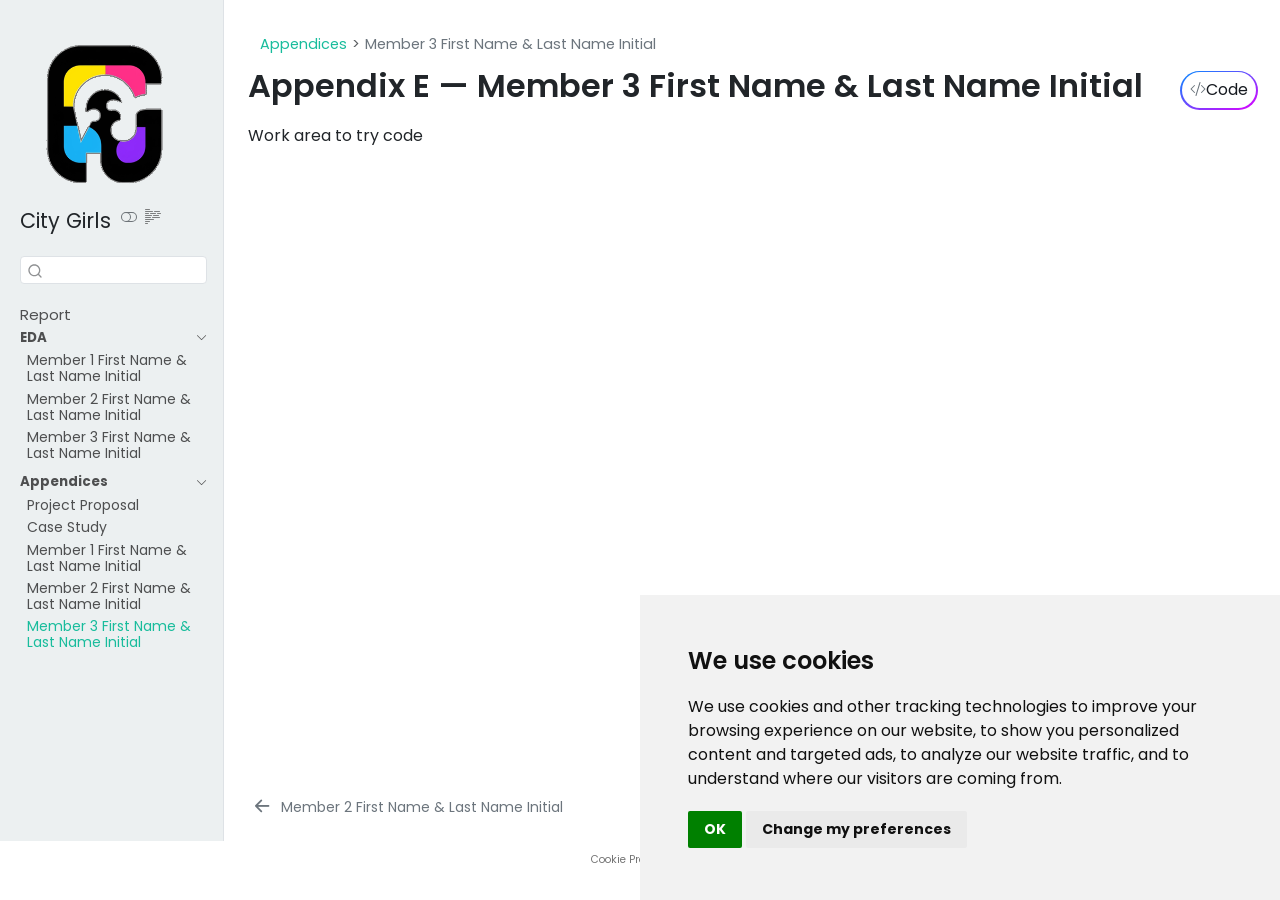
<file: wa/wa-member3.html>
<!DOCTYPE html>
<html xmlns="http://www.w3.org/1999/xhtml" lang="en" xml:lang="en"><head>

<meta charset="utf-8">
<meta name="generator" content="quarto-1.8.25">

<meta name="viewport" content="width=device-width, initial-scale=1.0, user-scalable=yes">


<title>Appendix E — Member 3 First Name &amp; Last Name Initial – Project Title</title>
<style>
code{white-space: pre-wrap;}
span.smallcaps{font-variant: small-caps;}
div.columns{display: flex; gap: min(4vw, 1.5em);}
div.column{flex: auto; overflow-x: auto;}
div.hanging-indent{margin-left: 1.5em; text-indent: -1.5em;}
ul.task-list{list-style: none;}
ul.task-list li input[type="checkbox"] {
  width: 0.8em;
  margin: 0 0.8em 0.2em -1em; /* quarto-specific, see https://github.com/quarto-dev/quarto-cli/issues/4556 */ 
  vertical-align: middle;
}
/* CSS for syntax highlighting */
html { -webkit-text-size-adjust: 100%; }
pre > code.sourceCode { white-space: pre; position: relative; }
pre > code.sourceCode > span { display: inline-block; line-height: 1.25; }
pre > code.sourceCode > span:empty { height: 1.2em; }
.sourceCode { overflow: visible; }
code.sourceCode > span { color: inherit; text-decoration: inherit; }
div.sourceCode { margin: 1em 0; }
pre.sourceCode { margin: 0; }
@media screen {
div.sourceCode { overflow: auto; }
}
@media print {
pre > code.sourceCode { white-space: pre-wrap; }
pre > code.sourceCode > span { text-indent: -5em; padding-left: 5em; }
}
pre.numberSource code
  { counter-reset: source-line 0; }
pre.numberSource code > span
  { position: relative; left: -4em; counter-increment: source-line; }
pre.numberSource code > span > a:first-child::before
  { content: counter(source-line);
    position: relative; left: -1em; text-align: right; vertical-align: baseline;
    border: none; display: inline-block;
    -webkit-touch-callout: none; -webkit-user-select: none;
    -khtml-user-select: none; -moz-user-select: none;
    -ms-user-select: none; user-select: none;
    padding: 0 4px; width: 4em;
  }
pre.numberSource { margin-left: 3em;  padding-left: 4px; }
div.sourceCode
  {   }
@media screen {
pre > code.sourceCode > span > a:first-child::before { text-decoration: underline; }
}
</style>


<script src="../site_libs/quarto-nav/quarto-nav.js"></script>
<script src="../site_libs/clipboard/clipboard.min.js"></script>
<script src="../site_libs/quarto-search/autocomplete.umd.js"></script>
<script src="../site_libs/quarto-search/fuse.min.js"></script>
<script src="../site_libs/quarto-search/quarto-search.js"></script>
<meta name="quarto:offset" content="../">
<link href="../wa/wa-member2.html" rel="prev">
<script src="../site_libs/cookie-consent/cookie-consent.js"></script>
<link href="../site_libs/cookie-consent/cookie-consent.css" rel="stylesheet">
<script src="../site_libs/quarto-html/quarto.js" type="module"></script>
<script src="../site_libs/quarto-html/tabsets/tabsets.js" type="module"></script>
<script src="../site_libs/quarto-html/axe/axe-check.js" type="module"></script>
<script src="../site_libs/quarto-html/popper.min.js"></script>
<script src="../site_libs/quarto-html/tippy.umd.min.js"></script>
<script src="../site_libs/quarto-html/anchor.min.js"></script>
<link href="../site_libs/quarto-html/tippy.css" rel="stylesheet">
<link href="../site_libs/quarto-html/quarto-syntax-highlighting-7b89279ff1a6dce999919e0e67d4d9ec.css" rel="stylesheet" class="quarto-color-scheme" id="quarto-text-highlighting-styles">
<link href="../site_libs/quarto-html/quarto-syntax-highlighting-dark-707d8167ce6003fca903bfe2be84ab7f.css" rel="stylesheet" class="quarto-color-scheme quarto-color-alternate" id="quarto-text-highlighting-styles">
<link href="../site_libs/quarto-html/quarto-syntax-highlighting-7b89279ff1a6dce999919e0e67d4d9ec.css" rel="stylesheet" class="quarto-color-scheme-extra" id="quarto-text-highlighting-styles">
<script src="../site_libs/bootstrap/bootstrap.min.js"></script>
<link href="../site_libs/bootstrap/bootstrap-icons.css" rel="stylesheet">
<link href="../site_libs/bootstrap/bootstrap-9b1847abd3ec06048644e6b60dd9ba1a.min.css" rel="stylesheet" append-hash="true" class="quarto-color-scheme" id="quarto-bootstrap" data-mode="light">
<link href="../site_libs/bootstrap/bootstrap-dark-ce42c4983bbcb54e3cad6d12d9547ed8.min.css" rel="stylesheet" append-hash="true" class="quarto-color-scheme quarto-color-alternate" id="quarto-bootstrap" data-mode="dark">
<link href="../site_libs/bootstrap/bootstrap-9b1847abd3ec06048644e6b60dd9ba1a.min.css" rel="stylesheet" append-hash="true" class="quarto-color-scheme-extra" id="quarto-bootstrap" data-mode="light">
<script id="quarto-search-options" type="application/json">{
  "location": "sidebar",
  "copy-button": false,
  "collapse-after": 3,
  "panel-placement": "start",
  "type": "textbox",
  "limit": 50,
  "keyboard-shortcut": [
    "f",
    "/",
    "s"
  ],
  "show-item-context": false,
  "language": {
    "search-no-results-text": "No results",
    "search-matching-documents-text": "matching documents",
    "search-copy-link-title": "Copy link to search",
    "search-hide-matches-text": "Hide additional matches",
    "search-more-match-text": "more match in this document",
    "search-more-matches-text": "more matches in this document",
    "search-clear-button-title": "Clear",
    "search-text-placeholder": "",
    "search-detached-cancel-button-title": "Cancel",
    "search-submit-button-title": "Submit",
    "search-label": "Search"
  }
}</script>

<script type="text/javascript" charset="UTF-8">
document.addEventListener('DOMContentLoaded', function () {
cookieconsent.run({
  "notice_banner_type":"simple",
  "consent_type":"implied",
  "palette":"light",
  "language":"en",
  "page_load_consent_levels":["strictly-necessary","functionality","tracking","targeting"],
  "notice_banner_reject_button_hide":false,
  "preferences_center_close_button_hide":false,
  "website_name":""
  ,
"language":"en"
  });
});
</script> 
  
<style>html{ scroll-behavior: smooth; }</style>


<link rel="stylesheet" href="../style/custom.css">
</head>

<body class="nav-sidebar docked quarto-light"><script id="quarto-html-before-body" type="application/javascript">
    const toggleBodyColorMode = (bsSheetEl) => {
      const mode = bsSheetEl.getAttribute("data-mode");
      const bodyEl = window.document.querySelector("body");
      if (mode === "dark") {
        bodyEl.classList.add("quarto-dark");
        bodyEl.classList.remove("quarto-light");
      } else {
        bodyEl.classList.add("quarto-light");
        bodyEl.classList.remove("quarto-dark");
      }
    }
    const toggleBodyColorPrimary = () => {
      const bsSheetEl = window.document.querySelector("link#quarto-bootstrap:not([rel=disabled-stylesheet])");
      if (bsSheetEl) {
        toggleBodyColorMode(bsSheetEl);
      }
    }
    const setColorSchemeToggle = (alternate) => {
      const toggles = window.document.querySelectorAll('.quarto-color-scheme-toggle');
      for (let i=0; i < toggles.length; i++) {
        const toggle = toggles[i];
        if (toggle) {
          if (alternate) {
            toggle.classList.add("alternate");
          } else {
            toggle.classList.remove("alternate");
          }
        }
      }
    };
    const toggleColorMode = (alternate) => {
      // Switch the stylesheets
      const primaryStylesheets = window.document.querySelectorAll('link.quarto-color-scheme:not(.quarto-color-alternate)');
      const alternateStylesheets = window.document.querySelectorAll('link.quarto-color-scheme.quarto-color-alternate');
      manageTransitions('#quarto-margin-sidebar .nav-link', false);
      if (alternate) {
        // note: dark is layered on light, we don't disable primary!
        enableStylesheet(alternateStylesheets);
        for (const sheetNode of alternateStylesheets) {
          if (sheetNode.id === "quarto-bootstrap") {
            toggleBodyColorMode(sheetNode);
          }
        }
      } else {
        disableStylesheet(alternateStylesheets);
        enableStylesheet(primaryStylesheets)
        toggleBodyColorPrimary();
      }
      manageTransitions('#quarto-margin-sidebar .nav-link', true);
      // Switch the toggles
      setColorSchemeToggle(alternate)
      // Hack to workaround the fact that safari doesn't
      // properly recolor the scrollbar when toggling (#1455)
      if (navigator.userAgent.indexOf('Safari') > 0 && navigator.userAgent.indexOf('Chrome') == -1) {
        manageTransitions("body", false);
        window.scrollTo(0, 1);
        setTimeout(() => {
          window.scrollTo(0, 0);
          manageTransitions("body", true);
        }, 40);
      }
    }
    const disableStylesheet = (stylesheets) => {
      for (let i=0; i < stylesheets.length; i++) {
        const stylesheet = stylesheets[i];
        stylesheet.rel = 'disabled-stylesheet';
      }
    }
    const enableStylesheet = (stylesheets) => {
      for (let i=0; i < stylesheets.length; i++) {
        const stylesheet = stylesheets[i];
        if(stylesheet.rel !== 'stylesheet') { // for Chrome, which will still FOUC without this check
          stylesheet.rel = 'stylesheet';
        }
      }
    }
    const manageTransitions = (selector, allowTransitions) => {
      const els = window.document.querySelectorAll(selector);
      for (let i=0; i < els.length; i++) {
        const el = els[i];
        if (allowTransitions) {
          el.classList.remove('notransition');
        } else {
          el.classList.add('notransition');
        }
      }
    }
    const isFileUrl = () => {
      return window.location.protocol === 'file:';
    }
    const hasAlternateSentinel = () => {
      let styleSentinel = getColorSchemeSentinel();
      if (styleSentinel !== null) {
        return styleSentinel === "alternate";
      } else {
        return false;
      }
    }
    const setStyleSentinel = (alternate) => {
      const value = alternate ? "alternate" : "default";
      if (!isFileUrl()) {
        window.localStorage.setItem("quarto-color-scheme", value);
      } else {
        localAlternateSentinel = value;
      }
    }
    const getColorSchemeSentinel = () => {
      if (!isFileUrl()) {
        const storageValue = window.localStorage.getItem("quarto-color-scheme");
        return storageValue != null ? storageValue : localAlternateSentinel;
      } else {
        return localAlternateSentinel;
      }
    }
    const toggleGiscusIfUsed = (isAlternate, darkModeDefault) => {
      const baseTheme = document.querySelector('#giscus-base-theme')?.value ?? 'light';
      const alternateTheme = document.querySelector('#giscus-alt-theme')?.value ?? 'dark';
      let newTheme = '';
      if(authorPrefersDark) {
        newTheme = isAlternate ? baseTheme : alternateTheme;
      } else {
        newTheme = isAlternate ? alternateTheme : baseTheme;
      }
      const changeGiscusTheme = () => {
        // From: https://github.com/giscus/giscus/issues/336
        const sendMessage = (message) => {
          const iframe = document.querySelector('iframe.giscus-frame');
          if (!iframe) return;
          iframe.contentWindow.postMessage({ giscus: message }, 'https://giscus.app');
        }
        sendMessage({
          setConfig: {
            theme: newTheme
          }
        });
      }
      const isGiscussLoaded = window.document.querySelector('iframe.giscus-frame') !== null;
      if (isGiscussLoaded) {
        changeGiscusTheme();
      }
    };
    const authorPrefersDark = false;
    const darkModeDefault = authorPrefersDark;
      document.querySelector('link#quarto-text-highlighting-styles.quarto-color-scheme-extra').rel = 'disabled-stylesheet';
      document.querySelector('link#quarto-bootstrap.quarto-color-scheme-extra').rel = 'disabled-stylesheet';
    let localAlternateSentinel = darkModeDefault ? 'alternate' : 'default';
    // Dark / light mode switch
    window.quartoToggleColorScheme = () => {
      // Read the current dark / light value
      let toAlternate = !hasAlternateSentinel();
      toggleColorMode(toAlternate);
      setStyleSentinel(toAlternate);
      toggleGiscusIfUsed(toAlternate, darkModeDefault);
      window.dispatchEvent(new Event('resize'));
    };
    // Switch to dark mode if need be
    if (hasAlternateSentinel()) {
      toggleColorMode(true);
    } else {
      toggleColorMode(false);
    }
  </script>

<div id="quarto-search-results"></div>
  <header id="quarto-header" class="headroom fixed-top">
  <nav class="quarto-secondary-nav">
    <div class="container-fluid d-flex">
      <button type="button" class="quarto-btn-toggle btn" data-bs-toggle="collapse" role="button" data-bs-target=".quarto-sidebar-collapse-item" aria-controls="quarto-sidebar" aria-expanded="false" aria-label="Toggle sidebar navigation" onclick="if (window.quartoToggleHeadroom) { window.quartoToggleHeadroom(); }">
        <i class="bi bi-layout-text-sidebar-reverse"></i>
      </button>
        <nav class="quarto-page-breadcrumbs" aria-label="breadcrumb"><ol class="breadcrumb"><li class="breadcrumb-item"><a href="../appx/proposal.html">Appendices</a></li><li class="breadcrumb-item"><a href="../wa/wa-member3.html"><span class="chapter-title">Member 3 First Name &amp; Last Name Initial</span></a></li></ol></nav>
        <a class="flex-grow-1" role="navigation" data-bs-toggle="collapse" data-bs-target=".quarto-sidebar-collapse-item" aria-controls="quarto-sidebar" aria-expanded="false" aria-label="Toggle sidebar navigation" onclick="if (window.quartoToggleHeadroom) { window.quartoToggleHeadroom(); }">      
        </a>
      <button type="button" class="btn quarto-search-button" aria-label="Search" onclick="window.quartoOpenSearch();">
        <i class="bi bi-search"></i>
      </button>
    </div>
  </nav>
</header>
<!-- content -->
<div id="quarto-content" class="quarto-container page-columns page-rows-contents page-layout-full">
<!-- sidebar -->
  <nav id="quarto-sidebar" class="sidebar collapse collapse-horizontal quarto-sidebar-collapse-item sidebar-navigation docked overflow-auto">
    <div class="pt-lg-2 mt-2 text-left sidebar-header sidebar-header-stacked">
      <a href="../index.html" class="sidebar-logo-link">
      <img src="../assets/sidebar-logo.png" alt="Random negative space illustration" class="sidebar-logo light-content py-0 d-lg-inline d-none">
      <img src="../assets/sidebar-logo.png" alt="Random negative space illustration" class="sidebar-logo dark-content py-0 d-lg-inline d-none">
      </a>
    <div class="sidebar-title mb-0 py-0">
      <a href="../">City Girls</a> 
        <div class="sidebar-tools-main">
  <a href="" class="quarto-color-scheme-toggle quarto-navigation-tool  px-1" onclick="window.quartoToggleColorScheme(); return false;" title="Toggle dark mode"><i class="bi"></i></a>
  <a href="" class="quarto-reader-toggle quarto-navigation-tool px-1" onclick="window.quartoToggleReader(); return false;" title="Toggle reader mode">
  <div class="quarto-reader-toggle-btn">
  <i class="bi"></i>
  </div>
</a>
</div>
    </div>
      </div>
        <div class="mt-2 flex-shrink-0 align-items-center">
        <div class="sidebar-search">
        <div id="quarto-search" class="" title="Search"></div>
        </div>
        </div>
    <div class="sidebar-menu-container"> 
    <ul class="list-unstyled mt-1">
        <li class="sidebar-item">
  <div class="sidebar-item-container"> 
  <a href="../index.html" class="sidebar-item-text sidebar-link"><span class="chapter-title">Report</span></a>
  </div>
</li>
        <li class="sidebar-item sidebar-item-section">
      <div class="sidebar-item-container"> 
            <a class="sidebar-item-text sidebar-link text-start" data-bs-toggle="collapse" data-bs-target="#quarto-sidebar-section-1" role="navigation" aria-expanded="true">
 <span class="menu-text">EDA</span></a>
          <a class="sidebar-item-toggle text-start" data-bs-toggle="collapse" data-bs-target="#quarto-sidebar-section-1" role="navigation" aria-expanded="true" aria-label="Toggle section">
            <i class="bi bi-chevron-right ms-2"></i>
          </a> 
      </div>
      <ul id="quarto-sidebar-section-1" class="collapse list-unstyled sidebar-section depth1 show">  
          <li class="sidebar-item">
  <div class="sidebar-item-container"> 
  <a href="../eda/eda-member1.html" class="sidebar-item-text sidebar-link"><span class="chapter-title">Member 1 First Name &amp; Last Name Initial</span></a>
  </div>
</li>
          <li class="sidebar-item">
  <div class="sidebar-item-container"> 
  <a href="../eda/eda-member2.html" class="sidebar-item-text sidebar-link"><span class="chapter-title">Member 2 First Name &amp; Last Name Initial</span></a>
  </div>
</li>
          <li class="sidebar-item">
  <div class="sidebar-item-container"> 
  <a href="../eda/eda-member3.html" class="sidebar-item-text sidebar-link"><span class="chapter-title">Member 3 First Name &amp; Last Name Initial</span></a>
  </div>
</li>
      </ul>
  </li>
        <li class="sidebar-item sidebar-item-section">
      <div class="sidebar-item-container"> 
            <a class="sidebar-item-text sidebar-link text-start" data-bs-toggle="collapse" data-bs-target="#quarto-sidebar-section-2" role="navigation" aria-expanded="true">
 <span class="menu-text">Appendices</span></a>
          <a class="sidebar-item-toggle text-start" data-bs-toggle="collapse" data-bs-target="#quarto-sidebar-section-2" role="navigation" aria-expanded="true" aria-label="Toggle section">
            <i class="bi bi-chevron-right ms-2"></i>
          </a> 
      </div>
      <ul id="quarto-sidebar-section-2" class="collapse list-unstyled sidebar-section depth1 show">  
          <li class="sidebar-item">
  <div class="sidebar-item-container"> 
  <a href="../appx/proposal.html" class="sidebar-item-text sidebar-link"><span class="chapter-title">Project Proposal</span></a>
  </div>
</li>
          <li class="sidebar-item">
  <div class="sidebar-item-container"> 
  <a href="../appx/case-study.html" class="sidebar-item-text sidebar-link"><span class="chapter-title">Case Study</span></a>
  </div>
</li>
          <li class="sidebar-item">
  <div class="sidebar-item-container"> 
  <a href="../wa/wa-member1.html" class="sidebar-item-text sidebar-link"><span class="chapter-title">Member 1 First Name &amp; Last Name Initial</span></a>
  </div>
</li>
          <li class="sidebar-item">
  <div class="sidebar-item-container"> 
  <a href="../wa/wa-member2.html" class="sidebar-item-text sidebar-link"><span class="chapter-title">Member 2 First Name &amp; Last Name Initial</span></a>
  </div>
</li>
          <li class="sidebar-item">
  <div class="sidebar-item-container"> 
  <a href="../wa/wa-member3.html" class="sidebar-item-text sidebar-link active"><span class="chapter-title">Member 3 First Name &amp; Last Name Initial</span></a>
  </div>
</li>
      </ul>
  </li>
    </ul>
    </div>
</nav>
<div id="quarto-sidebar-glass" class="quarto-sidebar-collapse-item" data-bs-toggle="collapse" data-bs-target=".quarto-sidebar-collapse-item"></div>
<!-- margin-sidebar -->
    <div id="quarto-margin-sidebar" class="sidebar margin-sidebar zindex-bottom">
        
    </div>
<!-- main -->
<main class="content column-page-right" id="quarto-document-content">


<header id="title-block-header" class="quarto-title-block default"><nav class="quarto-page-breadcrumbs quarto-title-breadcrumbs d-none d-lg-block" aria-label="breadcrumb"><ol class="breadcrumb"><li class="breadcrumb-item"><a href="../appx/proposal.html">Appendices</a></li><li class="breadcrumb-item"><a href="../wa/wa-member3.html"><span class="chapter-title">Member 3 First Name &amp; Last Name Initial</span></a></li></ol></nav>
<div class="quarto-title">
<div class="quarto-title-block"><div><h1 class="title">Appendix E — Member 3 First Name &amp; Last Name Initial</h1><button type="button" class="btn code-tools-button" id="quarto-code-tools-source"><i class="bi"></i> Code</button></div></div>
</div>



<div class="quarto-title-meta column-page-right">

    
  
    
  </div>
  


</header>


<p>Work area to try code</p>


<!-- -->


</main> <!-- /main -->
<script id="quarto-html-after-body" type="application/javascript">
  window.document.addEventListener("DOMContentLoaded", function (event) {
    // Ensure there is a toggle, if there isn't float one in the top right
    if (window.document.querySelector('.quarto-color-scheme-toggle') === null) {
      const a = window.document.createElement('a');
      a.classList.add('top-right');
      a.classList.add('quarto-color-scheme-toggle');
      a.href = "";
      a.onclick = function() { try { window.quartoToggleColorScheme(); } catch {} return false; };
      const i = window.document.createElement("i");
      i.classList.add('bi');
      a.appendChild(i);
      window.document.body.appendChild(a);
    }
    setColorSchemeToggle(hasAlternateSentinel())
    const icon = "";
    const anchorJS = new window.AnchorJS();
    anchorJS.options = {
      placement: 'right',
      icon: icon
    };
    anchorJS.add('.anchored');
    const isCodeAnnotation = (el) => {
      for (const clz of el.classList) {
        if (clz.startsWith('code-annotation-')) {                     
          return true;
        }
      }
      return false;
    }
    const onCopySuccess = function(e) {
      // button target
      const button = e.trigger;
      // don't keep focus
      button.blur();
      // flash "checked"
      button.classList.add('code-copy-button-checked');
      var currentTitle = button.getAttribute("title");
      button.setAttribute("title", "Copied!");
      let tooltip;
      if (window.bootstrap) {
        button.setAttribute("data-bs-toggle", "tooltip");
        button.setAttribute("data-bs-placement", "left");
        button.setAttribute("data-bs-title", "Copied!");
        tooltip = new bootstrap.Tooltip(button, 
          { trigger: "manual", 
            customClass: "code-copy-button-tooltip",
            offset: [0, -8]});
        tooltip.show();    
      }
      setTimeout(function() {
        if (tooltip) {
          tooltip.hide();
          button.removeAttribute("data-bs-title");
          button.removeAttribute("data-bs-toggle");
          button.removeAttribute("data-bs-placement");
        }
        button.setAttribute("title", currentTitle);
        button.classList.remove('code-copy-button-checked');
      }, 1000);
      // clear code selection
      e.clearSelection();
    }
    const getTextToCopy = function(trigger) {
      const outerScaffold = trigger.parentElement.cloneNode(true);
      const codeEl = outerScaffold.querySelector('code');
      for (const childEl of codeEl.children) {
        if (isCodeAnnotation(childEl)) {
          childEl.remove();
        }
      }
      return codeEl.innerText;
    }
    const clipboard = new window.ClipboardJS('.code-copy-button:not([data-in-quarto-modal])', {
      text: getTextToCopy
    });
    clipboard.on('success', onCopySuccess);
    if (window.document.getElementById('quarto-embedded-source-code-modal')) {
      const clipboardModal = new window.ClipboardJS('.code-copy-button[data-in-quarto-modal]', {
        text: getTextToCopy,
        container: window.document.getElementById('quarto-embedded-source-code-modal')
      });
      clipboardModal.on('success', onCopySuccess);
    }
    const viewSource = window.document.getElementById('quarto-view-source') ||
                       window.document.getElementById('quarto-code-tools-source');
    if (viewSource) {
      const sourceUrl = viewSource.getAttribute("data-quarto-source-url");
      viewSource.addEventListener("click", function(e) {
        if (sourceUrl) {
          // rstudio viewer pane
          if (/\bcapabilities=\b/.test(window.location)) {
            window.open(sourceUrl);
          } else {
            window.location.href = sourceUrl;
          }
        } else {
          const modal = new bootstrap.Modal(document.getElementById('quarto-embedded-source-code-modal'));
          modal.show();
        }
        return false;
      });
    }
    function toggleCodeHandler(show) {
      return function(e) {
        const detailsSrc = window.document.querySelectorAll(".cell > details > .sourceCode");
        for (let i=0; i<detailsSrc.length; i++) {
          const details = detailsSrc[i].parentElement;
          if (show) {
            details.open = true;
          } else {
            details.removeAttribute("open");
          }
        }
        const cellCodeDivs = window.document.querySelectorAll(".cell > .sourceCode");
        const fromCls = show ? "hidden" : "unhidden";
        const toCls = show ? "unhidden" : "hidden";
        for (let i=0; i<cellCodeDivs.length; i++) {
          const codeDiv = cellCodeDivs[i];
          if (codeDiv.classList.contains(fromCls)) {
            codeDiv.classList.remove(fromCls);
            codeDiv.classList.add(toCls);
          } 
        }
        return false;
      }
    }
    const hideAllCode = window.document.getElementById("quarto-hide-all-code");
    if (hideAllCode) {
      hideAllCode.addEventListener("click", toggleCodeHandler(false));
    }
    const showAllCode = window.document.getElementById("quarto-show-all-code");
    if (showAllCode) {
      showAllCode.addEventListener("click", toggleCodeHandler(true));
    }
      var localhostRegex = new RegExp(/^(?:http|https):\/\/localhost\:?[0-9]*\//);
      var mailtoRegex = new RegExp(/^mailto:/);
        var filterRegex = new RegExp('/' + window.location.host + '/');
      var isInternal = (href) => {
          return filterRegex.test(href) || localhostRegex.test(href) || mailtoRegex.test(href);
      }
      // Inspect non-navigation links and adorn them if external
     var links = window.document.querySelectorAll('a[href]:not(.nav-link):not(.navbar-brand):not(.toc-action):not(.sidebar-link):not(.sidebar-item-toggle):not(.pagination-link):not(.no-external):not([aria-hidden]):not(.dropdown-item):not(.quarto-navigation-tool):not(.about-link)');
      for (var i=0; i<links.length; i++) {
        const link = links[i];
        if (!isInternal(link.href)) {
          // undo the damage that might have been done by quarto-nav.js in the case of
          // links that we want to consider external
          if (link.dataset.originalHref !== undefined) {
            link.href = link.dataset.originalHref;
          }
            // target, if specified
            link.setAttribute("target", "_blank");
            if (link.getAttribute("rel") === null) {
              link.setAttribute("rel", "noopener");
            }
        }
      }
    function tippyHover(el, contentFn, onTriggerFn, onUntriggerFn) {
      const config = {
        allowHTML: true,
        maxWidth: 500,
        delay: 100,
        arrow: false,
        appendTo: function(el) {
            return el.parentElement;
        },
        interactive: true,
        interactiveBorder: 10,
        theme: 'quarto',
        placement: 'bottom-start',
      };
      if (contentFn) {
        config.content = contentFn;
      }
      if (onTriggerFn) {
        config.onTrigger = onTriggerFn;
      }
      if (onUntriggerFn) {
        config.onUntrigger = onUntriggerFn;
      }
      window.tippy(el, config); 
    }
    const noterefs = window.document.querySelectorAll('a[role="doc-noteref"]');
    for (var i=0; i<noterefs.length; i++) {
      const ref = noterefs[i];
      tippyHover(ref, function() {
        // use id or data attribute instead here
        let href = ref.getAttribute('data-footnote-href') || ref.getAttribute('href');
        try { href = new URL(href).hash; } catch {}
        const id = href.replace(/^#\/?/, "");
        const note = window.document.getElementById(id);
        if (note) {
          return note.innerHTML;
        } else {
          return "";
        }
      });
    }
    const xrefs = window.document.querySelectorAll('a.quarto-xref');
    const processXRef = (id, note) => {
      // Strip column container classes
      const stripColumnClz = (el) => {
        el.classList.remove("page-full", "page-columns");
        if (el.children) {
          for (const child of el.children) {
            stripColumnClz(child);
          }
        }
      }
      stripColumnClz(note)
      if (id === null || id.startsWith('sec-')) {
        // Special case sections, only their first couple elements
        const container = document.createElement("div");
        if (note.children && note.children.length > 2) {
          container.appendChild(note.children[0].cloneNode(true));
          for (let i = 1; i < note.children.length; i++) {
            const child = note.children[i];
            if (child.tagName === "P" && child.innerText === "") {
              continue;
            } else {
              container.appendChild(child.cloneNode(true));
              break;
            }
          }
          if (window.Quarto?.typesetMath) {
            window.Quarto.typesetMath(container);
          }
          return container.innerHTML
        } else {
          if (window.Quarto?.typesetMath) {
            window.Quarto.typesetMath(note);
          }
          return note.innerHTML;
        }
      } else {
        // Remove any anchor links if they are present
        const anchorLink = note.querySelector('a.anchorjs-link');
        if (anchorLink) {
          anchorLink.remove();
        }
        if (window.Quarto?.typesetMath) {
          window.Quarto.typesetMath(note);
        }
        if (note.classList.contains("callout")) {
          return note.outerHTML;
        } else {
          return note.innerHTML;
        }
      }
    }
    for (var i=0; i<xrefs.length; i++) {
      const xref = xrefs[i];
      tippyHover(xref, undefined, function(instance) {
        instance.disable();
        let url = xref.getAttribute('href');
        let hash = undefined; 
        if (url.startsWith('#')) {
          hash = url;
        } else {
          try { hash = new URL(url).hash; } catch {}
        }
        if (hash) {
          const id = hash.replace(/^#\/?/, "");
          const note = window.document.getElementById(id);
          if (note !== null) {
            try {
              const html = processXRef(id, note.cloneNode(true));
              instance.setContent(html);
            } finally {
              instance.enable();
              instance.show();
            }
          } else {
            // See if we can fetch this
            fetch(url.split('#')[0])
            .then(res => res.text())
            .then(html => {
              const parser = new DOMParser();
              const htmlDoc = parser.parseFromString(html, "text/html");
              const note = htmlDoc.getElementById(id);
              if (note !== null) {
                const html = processXRef(id, note);
                instance.setContent(html);
              } 
            }).finally(() => {
              instance.enable();
              instance.show();
            });
          }
        } else {
          // See if we can fetch a full url (with no hash to target)
          // This is a special case and we should probably do some content thinning / targeting
          fetch(url)
          .then(res => res.text())
          .then(html => {
            const parser = new DOMParser();
            const htmlDoc = parser.parseFromString(html, "text/html");
            const note = htmlDoc.querySelector('main.content');
            if (note !== null) {
              // This should only happen for chapter cross references
              // (since there is no id in the URL)
              // remove the first header
              if (note.children.length > 0 && note.children[0].tagName === "HEADER") {
                note.children[0].remove();
              }
              const html = processXRef(null, note);
              instance.setContent(html);
            } 
          }).finally(() => {
            instance.enable();
            instance.show();
          });
        }
      }, function(instance) {
      });
    }
        let selectedAnnoteEl;
        const selectorForAnnotation = ( cell, annotation) => {
          let cellAttr = 'data-code-cell="' + cell + '"';
          let lineAttr = 'data-code-annotation="' +  annotation + '"';
          const selector = 'span[' + cellAttr + '][' + lineAttr + ']';
          return selector;
        }
        const selectCodeLines = (annoteEl) => {
          const doc = window.document;
          const targetCell = annoteEl.getAttribute("data-target-cell");
          const targetAnnotation = annoteEl.getAttribute("data-target-annotation");
          const annoteSpan = window.document.querySelector(selectorForAnnotation(targetCell, targetAnnotation));
          const lines = annoteSpan.getAttribute("data-code-lines").split(",");
          const lineIds = lines.map((line) => {
            return targetCell + "-" + line;
          })
          let top = null;
          let height = null;
          let parent = null;
          if (lineIds.length > 0) {
              //compute the position of the single el (top and bottom and make a div)
              const el = window.document.getElementById(lineIds[0]);
              top = el.offsetTop;
              height = el.offsetHeight;
              parent = el.parentElement.parentElement;
            if (lineIds.length > 1) {
              const lastEl = window.document.getElementById(lineIds[lineIds.length - 1]);
              const bottom = lastEl.offsetTop + lastEl.offsetHeight;
              height = bottom - top;
            }
            if (top !== null && height !== null && parent !== null) {
              // cook up a div (if necessary) and position it 
              let div = window.document.getElementById("code-annotation-line-highlight");
              if (div === null) {
                div = window.document.createElement("div");
                div.setAttribute("id", "code-annotation-line-highlight");
                div.style.position = 'absolute';
                parent.appendChild(div);
              }
              div.style.top = top - 2 + "px";
              div.style.height = height + 4 + "px";
              div.style.left = 0;
              let gutterDiv = window.document.getElementById("code-annotation-line-highlight-gutter");
              if (gutterDiv === null) {
                gutterDiv = window.document.createElement("div");
                gutterDiv.setAttribute("id", "code-annotation-line-highlight-gutter");
                gutterDiv.style.position = 'absolute';
                const codeCell = window.document.getElementById(targetCell);
                const gutter = codeCell.querySelector('.code-annotation-gutter');
                gutter.appendChild(gutterDiv);
              }
              gutterDiv.style.top = top - 2 + "px";
              gutterDiv.style.height = height + 4 + "px";
            }
            selectedAnnoteEl = annoteEl;
          }
        };
        const unselectCodeLines = () => {
          const elementsIds = ["code-annotation-line-highlight", "code-annotation-line-highlight-gutter"];
          elementsIds.forEach((elId) => {
            const div = window.document.getElementById(elId);
            if (div) {
              div.remove();
            }
          });
          selectedAnnoteEl = undefined;
        };
          // Handle positioning of the toggle
      window.addEventListener(
        "resize",
        throttle(() => {
          elRect = undefined;
          if (selectedAnnoteEl) {
            selectCodeLines(selectedAnnoteEl);
          }
        }, 10)
      );
      function throttle(fn, ms) {
      let throttle = false;
      let timer;
        return (...args) => {
          if(!throttle) { // first call gets through
              fn.apply(this, args);
              throttle = true;
          } else { // all the others get throttled
              if(timer) clearTimeout(timer); // cancel #2
              timer = setTimeout(() => {
                fn.apply(this, args);
                timer = throttle = false;
              }, ms);
          }
        };
      }
        // Attach click handler to the DT
        const annoteDls = window.document.querySelectorAll('dt[data-target-cell]');
        for (const annoteDlNode of annoteDls) {
          annoteDlNode.addEventListener('click', (event) => {
            const clickedEl = event.target;
            if (clickedEl !== selectedAnnoteEl) {
              unselectCodeLines();
              const activeEl = window.document.querySelector('dt[data-target-cell].code-annotation-active');
              if (activeEl) {
                activeEl.classList.remove('code-annotation-active');
              }
              selectCodeLines(clickedEl);
              clickedEl.classList.add('code-annotation-active');
            } else {
              // Unselect the line
              unselectCodeLines();
              clickedEl.classList.remove('code-annotation-active');
            }
          });
        }
    const findCites = (el) => {
      const parentEl = el.parentElement;
      if (parentEl) {
        const cites = parentEl.dataset.cites;
        if (cites) {
          return {
            el,
            cites: cites.split(' ')
          };
        } else {
          return findCites(el.parentElement)
        }
      } else {
        return undefined;
      }
    };
    var bibliorefs = window.document.querySelectorAll('a[role="doc-biblioref"]');
    for (var i=0; i<bibliorefs.length; i++) {
      const ref = bibliorefs[i];
      const citeInfo = findCites(ref);
      if (citeInfo) {
        tippyHover(citeInfo.el, function() {
          var popup = window.document.createElement('div');
          citeInfo.cites.forEach(function(cite) {
            var citeDiv = window.document.createElement('div');
            citeDiv.classList.add('hanging-indent');
            citeDiv.classList.add('csl-entry');
            var biblioDiv = window.document.getElementById('ref-' + cite);
            if (biblioDiv) {
              citeDiv.innerHTML = biblioDiv.innerHTML;
            }
            popup.appendChild(citeDiv);
          });
          return popup.innerHTML;
        });
      }
    }
  });
  </script>
<nav class="page-navigation column-page-right">
  <div class="nav-page nav-page-previous">
      <a href="../wa/wa-member2.html" class="pagination-link" aria-label="Member 2 First Name &amp; Last Name Initial">
        <i class="bi bi-arrow-left-short"></i> <span class="nav-page-text"><span class="chapter-title">Member 2 First Name &amp; Last Name Initial</span></span>
      </a>          
  </div>
  <div class="nav-page nav-page-next">
  </div>
</nav><div class="modal fade" id="quarto-embedded-source-code-modal" tabindex="-1" aria-labelledby="quarto-embedded-source-code-modal-label" aria-hidden="true"><div class="modal-dialog modal-dialog-scrollable"><div class="modal-content"><div class="modal-header"><h5 class="modal-title" id="quarto-embedded-source-code-modal-label">Source Code</h5><button class="btn-close" data-bs-dismiss="modal"></button></div><div class="modal-body"><div class="">
<div class="code-copy-outer-scaffold"><div class="sourceCode" id="cb1" data-shortcodes="false"><pre class="sourceCode numberSource markdown number-lines code-with-copy"><code class="sourceCode markdown"><span id="cb1-1"><a href="#cb1-1"></a><span class="co">---</span></span>
<span id="cb1-2"><a href="#cb1-2"></a><span class="an">title:</span><span class="co"> "Member 3 First Name &amp; Last Name Initial"</span></span>
<span id="cb1-3"><a href="#cb1-3"></a><span class="co">---</span></span>
<span id="cb1-4"><a href="#cb1-4"></a></span>
<span id="cb1-5"><a href="#cb1-5"></a>Work area to try code</span></code></pre></div><button title="Copy to Clipboard" class="code-copy-button" data-in-quarto-modal=""><i class="bi"></i></button></div>
</div></div></div></div></div>
</div> <!-- /content -->
<footer class="footer">
  <div class="nav-footer">
    <div class="nav-footer-left">
      &nbsp;
    </div>   
    <div class="nav-footer-center">

<div class="cookie-consent-footer"><a href="#" id="open_preferences_center">Cookie Preferences</a></div></div>
    <div class="nav-footer-right">
      &nbsp;
    </div>
  </div>
</footer>




<script src="../site_libs/quarto-html/zenscroll-min.js"></script>
</body></html>
</file>
<file: site_libs/cookie-consent/cookie-consent.css>
div.cookie-consent-footer {
  font-size: 0.8em;
  text-decoration: none;
}
</file>
<file: site_libs/quarto-html/tippy.css>
.tippy-box[data-animation=fade][data-state=hidden]{opacity:0}[data-tippy-root]{max-width:calc(100vw - 10px)}.tippy-box{position:relative;background-color:#333;color:#fff;border-radius:4px;font-size:14px;line-height:1.4;white-space:normal;outline:0;transition-property:transform,visibility,opacity}.tippy-box[data-placement^=top]>.tippy-arrow{bottom:0}.tippy-box[data-placement^=top]>.tippy-arrow:before{bottom:-7px;left:0;border-width:8px 8px 0;border-top-color:initial;transform-origin:center top}.tippy-box[data-placement^=bottom]>.tippy-arrow{top:0}.tippy-box[data-placement^=bottom]>.tippy-arrow:before{top:-7px;left:0;border-width:0 8px 8px;border-bottom-color:initial;transform-origin:center bottom}.tippy-box[data-placement^=left]>.tippy-arrow{right:0}.tippy-box[data-placement^=left]>.tippy-arrow:before{border-width:8px 0 8px 8px;border-left-color:initial;right:-7px;transform-origin:center left}.tippy-box[data-placement^=right]>.tippy-arrow{left:0}.tippy-box[data-placement^=right]>.tippy-arrow:before{left:-7px;border-width:8px 8px 8px 0;border-right-color:initial;transform-origin:center right}.tippy-box[data-inertia][data-state=visible]{transition-timing-function:cubic-bezier(.54,1.5,.38,1.11)}.tippy-arrow{width:16px;height:16px;color:#333}.tippy-arrow:before{content:"";position:absolute;border-color:transparent;border-style:solid}.tippy-content{position:relative;padding:5px 9px;z-index:1}
</file>
<file: site_libs/quarto-html/quarto-syntax-highlighting-7b89279ff1a6dce999919e0e67d4d9ec.css>
/* quarto syntax highlight colors */
:root {
  --quarto-hl-ot-color: #003B4F;
  --quarto-hl-at-color: #657422;
  --quarto-hl-ss-color: #20794D;
  --quarto-hl-an-color: #5E5E5E;
  --quarto-hl-fu-color: #4758AB;
  --quarto-hl-st-color: #20794D;
  --quarto-hl-cf-color: #003B4F;
  --quarto-hl-op-color: #5E5E5E;
  --quarto-hl-er-color: #AD0000;
  --quarto-hl-bn-color: #AD0000;
  --quarto-hl-al-color: #AD0000;
  --quarto-hl-va-color: #111111;
  --quarto-hl-bu-color: inherit;
  --quarto-hl-ex-color: inherit;
  --quarto-hl-pp-color: #AD0000;
  --quarto-hl-in-color: #5E5E5E;
  --quarto-hl-vs-color: #20794D;
  --quarto-hl-wa-color: #5E5E5E;
  --quarto-hl-do-color: #5E5E5E;
  --quarto-hl-im-color: #00769E;
  --quarto-hl-ch-color: #20794D;
  --quarto-hl-dt-color: #AD0000;
  --quarto-hl-fl-color: #AD0000;
  --quarto-hl-co-color: #5E5E5E;
  --quarto-hl-cv-color: #5E5E5E;
  --quarto-hl-cn-color: #8f5902;
  --quarto-hl-sc-color: #5E5E5E;
  --quarto-hl-dv-color: #AD0000;
  --quarto-hl-kw-color: #003B4F;
}

/* other quarto variables */
:root {
  --quarto-font-monospace: SFMono-Regular, Menlo, Monaco, Consolas, "Liberation Mono", "Courier New", monospace;
}

/* syntax highlight based on Pandoc's rules */
pre > code.sourceCode > span {
  color: #003B4F;
}

code.sourceCode > span {
  color: #003B4F;
}

div.sourceCode,
div.sourceCode pre.sourceCode {
  color: #003B4F;
}

/* Normal */
code span {
  color: #003B4F;
}

/* Alert */
code span.al {
  color: #AD0000;
  font-style: inherit;
}

/* Annotation */
code span.an {
  color: #5E5E5E;
  font-style: inherit;
}

/* Attribute */
code span.at {
  color: #657422;
  font-style: inherit;
}

/* BaseN */
code span.bn {
  color: #AD0000;
  font-style: inherit;
}

/* BuiltIn */
code span.bu {
  font-style: inherit;
}

/* ControlFlow */
code span.cf {
  color: #003B4F;
  font-weight: bold;
  font-style: inherit;
}

/* Char */
code span.ch {
  color: #20794D;
  font-style: inherit;
}

/* Constant */
code span.cn {
  color: #8f5902;
  font-style: inherit;
}

/* Comment */
code span.co {
  color: #5E5E5E;
  font-style: inherit;
}

/* CommentVar */
code span.cv {
  color: #5E5E5E;
  font-style: italic;
}

/* Documentation */
code span.do {
  color: #5E5E5E;
  font-style: italic;
}

/* DataType */
code span.dt {
  color: #AD0000;
  font-style: inherit;
}

/* DecVal */
code span.dv {
  color: #AD0000;
  font-style: inherit;
}

/* Error */
code span.er {
  color: #AD0000;
  font-style: inherit;
}

/* Extension */
code span.ex {
  font-style: inherit;
}

/* Float */
code span.fl {
  color: #AD0000;
  font-style: inherit;
}

/* Function */
code span.fu {
  color: #4758AB;
  font-style: inherit;
}

/* Import */
code span.im {
  color: #00769E;
  font-style: inherit;
}

/* Information */
code span.in {
  color: #5E5E5E;
  font-style: inherit;
}

/* Keyword */
code span.kw {
  color: #003B4F;
  font-weight: bold;
  font-style: inherit;
}

/* Operator */
code span.op {
  color: #5E5E5E;
  font-style: inherit;
}

/* Other */
code span.ot {
  color: #003B4F;
  font-style: inherit;
}

/* Preprocessor */
code span.pp {
  color: #AD0000;
  font-style: inherit;
}

/* SpecialChar */
code span.sc {
  color: #5E5E5E;
  font-style: inherit;
}

/* SpecialString */
code span.ss {
  color: #20794D;
  font-style: inherit;
}

/* String */
code span.st {
  color: #20794D;
  font-style: inherit;
}

/* Variable */
code span.va {
  color: #111111;
  font-style: inherit;
}

/* VerbatimString */
code span.vs {
  color: #20794D;
  font-style: inherit;
}

/* Warning */
code span.wa {
  color: #5E5E5E;
  font-style: italic;
}

.prevent-inlining {
  content: "</";
}

/*# sourceMappingURL=3944bc705cfaf4c80e56f77c5205168a.css.map */
</file>
<file: site_libs/quarto-html/quarto-syntax-highlighting-dark-707d8167ce6003fca903bfe2be84ab7f.css>
/* quarto syntax highlight colors */
:root {
  --quarto-hl-al-color: #f07178;
  --quarto-hl-an-color: #d4d0ab;
  --quarto-hl-at-color: #00e0e0;
  --quarto-hl-bn-color: #d4d0ab;
  --quarto-hl-bu-color: #abe338;
  --quarto-hl-ch-color: #abe338;
  --quarto-hl-co-color: #f8f8f2;
  --quarto-hl-cv-color: #ffd700;
  --quarto-hl-cn-color: #ffd700;
  --quarto-hl-cf-color: #ffa07a;
  --quarto-hl-dt-color: #ffa07a;
  --quarto-hl-dv-color: #d4d0ab;
  --quarto-hl-do-color: #f8f8f2;
  --quarto-hl-er-color: #f07178;
  --quarto-hl-ex-color: #00e0e0;
  --quarto-hl-fl-color: #d4d0ab;
  --quarto-hl-fu-color: #ffa07a;
  --quarto-hl-im-color: #abe338;
  --quarto-hl-in-color: #d4d0ab;
  --quarto-hl-kw-color: #ffa07a;
  --quarto-hl-op-color: #ffa07a;
  --quarto-hl-ot-color: #00e0e0;
  --quarto-hl-pp-color: #dcc6e0;
  --quarto-hl-re-color: #00e0e0;
  --quarto-hl-sc-color: #abe338;
  --quarto-hl-ss-color: #abe338;
  --quarto-hl-st-color: #abe338;
  --quarto-hl-va-color: #00e0e0;
  --quarto-hl-vs-color: #abe338;
  --quarto-hl-wa-color: #dcc6e0;
}

/* other quarto variables */
:root {
  --quarto-font-monospace: SFMono-Regular, Menlo, Monaco, Consolas, "Liberation Mono", "Courier New", monospace;
}

/* syntax highlight based on Pandoc's rules */
pre > code.sourceCode > span {
  color: #f8f8f2;
}

code.sourceCode > span {
  color: #f8f8f2;
}

div.sourceCode,
div.sourceCode pre.sourceCode {
  color: #f8f8f2;
}

/* Normal */
code span {
  color: #f8f8f2;
}

/* Alert */
code span.al {
  color: #f07178;
}

/* Annotation */
code span.an {
  color: #d4d0ab;
}

/* Attribute */
code span.at {
  color: #00e0e0;
}

/* BaseN */
code span.bn {
  color: #d4d0ab;
}

/* BuiltIn */
code span.bu {
  color: #abe338;
}

/* ControlFlow */
code span.cf {
  font-weight: bold;
  color: #ffa07a;
}

/* Char */
code span.ch {
  color: #abe338;
}

/* Constant */
code span.cn {
  color: #ffd700;
}

/* Comment */
code span.co {
  font-style: italic;
  color: #f8f8f2;
}

/* CommentVar */
code span.cv {
  color: #ffd700;
}

/* Documentation */
code span.do {
  color: #f8f8f2;
}

/* DataType */
code span.dt {
  color: #ffa07a;
}

/* DecVal */
code span.dv {
  color: #d4d0ab;
}

/* Error */
code span.er {
  color: #f07178;
  text-decoration: underline;
}

/* Extension */
code span.ex {
  font-weight: bold;
  color: #00e0e0;
}

/* Float */
code span.fl {
  color: #d4d0ab;
}

/* Function */
code span.fu {
  color: #ffa07a;
}

/* Import */
code span.im {
  color: #abe338;
}

/* Information */
code span.in {
  color: #d4d0ab;
}

/* Keyword */
code span.kw {
  font-weight: bold;
  color: #ffa07a;
}

/* Operator */
code span.op {
  color: #ffa07a;
}

/* Other */
code span.ot {
  color: #00e0e0;
}

/* Preprocessor */
code span.pp {
  color: #dcc6e0;
}

/* RegionMarker */
code span.re {
  background-color: #f8f8f2;
  color: #00e0e0;
}

/* SpecialChar */
code span.sc {
  color: #abe338;
}

/* SpecialString */
code span.ss {
  color: #abe338;
}

/* String */
code span.st {
  color: #abe338;
}

/* Variable */
code span.va {
  color: #00e0e0;
}

/* VerbatimString */
code span.vs {
  color: #abe338;
}

/* Warning */
code span.wa {
  color: #dcc6e0;
}

.prevent-inlining {
  content: "</";
}

/*# sourceMappingURL=f5ab3bb6f5ded8da9f12dd3a91d3da26.css.map */
</file>
<file: style/custom.css>
@import url('https://fonts.googleapis.com/css2?family=Poppins:ital,wght@0,100;0,200;0,300;0,400;0,500;0,600;0,700;0,800;0,900;1,100;1,200;1,300;1,400;1,500;1,600;1,700;1,800;1,900&display=swap');
@import url('https://fonts.googleapis.com/css2?family=JetBrains+Mono:ital,wght@0,100..800;1,100..800&display=swap');
@import url('https://fonts.googleapis.com/css2?family=Fira+Mono:wght@400;500;700&family=Roboto:ital,wght@0,100..900;1,100..900&display=swap');

* {
  font-family: 'Poppins', sans-serif;
}

pre, code, kbd, samp, .sourceCode, .cell-code {
  font-family: "Fira Mono", SFMono-Regular, Menlo, Monaco, Consolas, "Liberation Mono", "Courier New", monospace;
}

kbd {
  border-radius: .25rem;
  padding: .2em;
}

h2 {
  margin-top: 4em;
}

h3 {
  margin-top: 3em;
}

.menu-text, .nav-link, #toc-title {
  font-size: .9em;
}

.text-start, .chapter-number {
  font-weight: bold;
}

.sidebar-item-text.sidebar-link.active, .sidebar-item-text.sidebar-link.active .chapter-number {
  color: #18bc9c;
}

p + ul, p + ol {
  margin-top: -1em;
}

a:link {
  text-decoration: none;
}
a:visited {
  text-decoration: none;
}
a:hover {
  text-decoration: underline;
}
a:active {
  text-decoration: none;
}

.code-tools-button {
  padding: .2em .5em;
  background-color: #ffffff;
  border: none;
  color: #161a20;
  border-radius: 1000px;
  position: relative;
  display: flex;
  justify-content: center;
  align-items: center;
}

.code-tools-button::after {
  content: '';
  position: absolute;
  height: 110%;
  width: 105%;
  border-radius: 1000px;
  background-image: linear-gradient(to bottom right, #008cff, #e100ff);
  z-index: -1;
}

.code-tools-button:hover {
  z-index: 0;
  color: #f0f0f0;
  box-shadow: 40px 0 100px #008cff85, -40px 0 100px #e100ffbb ;
}
</file>
